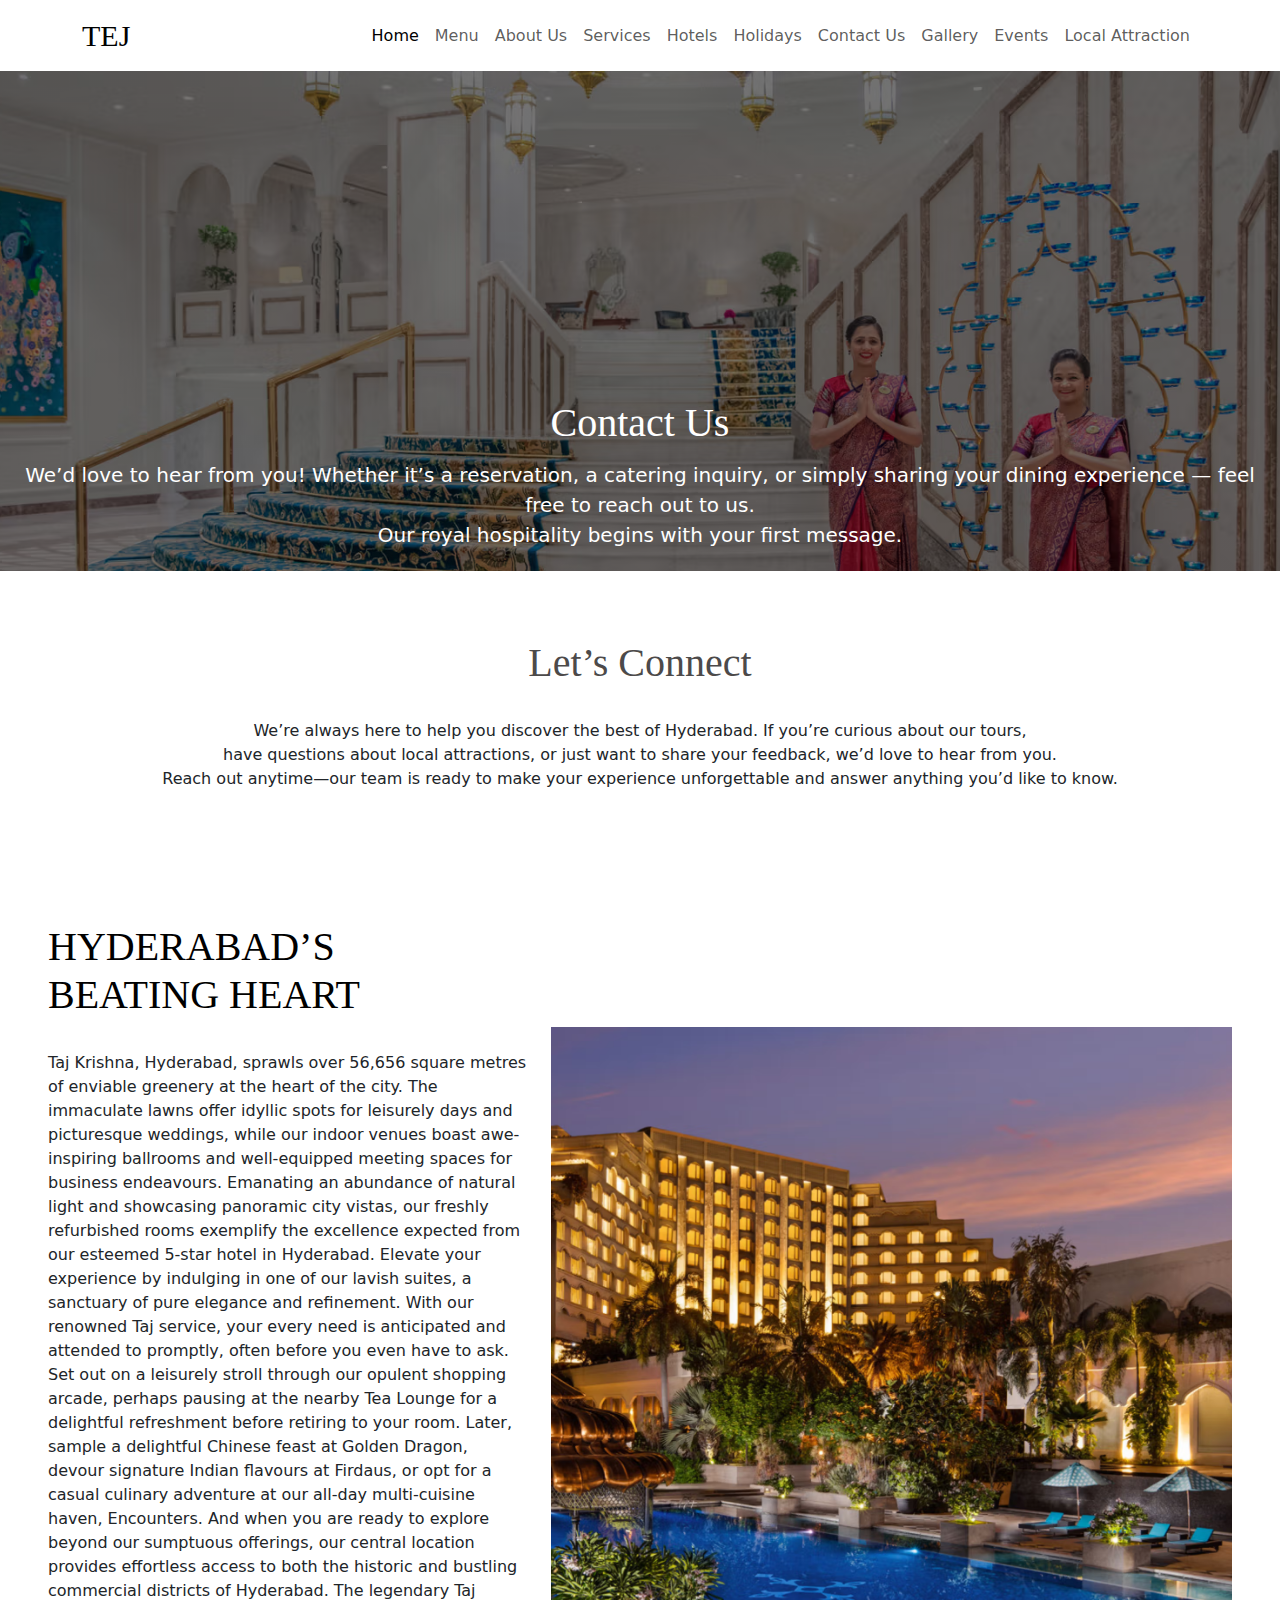
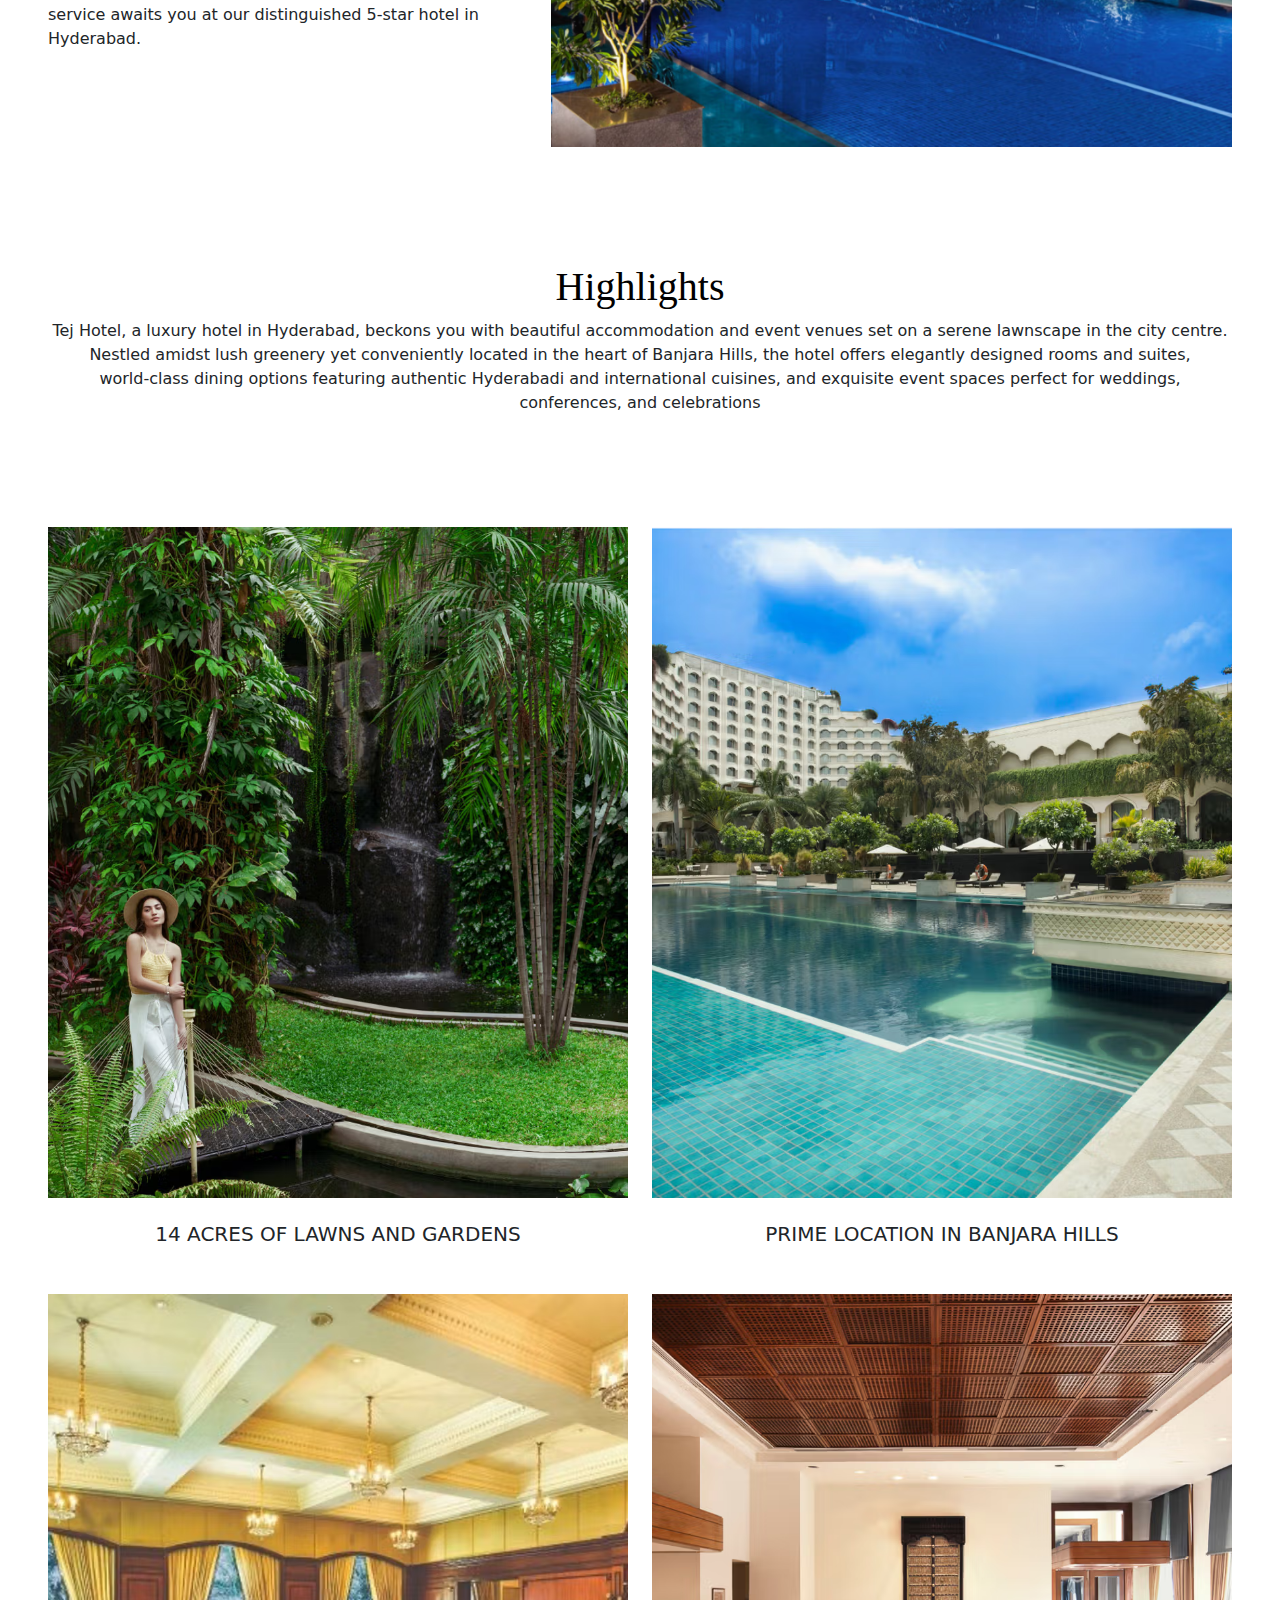
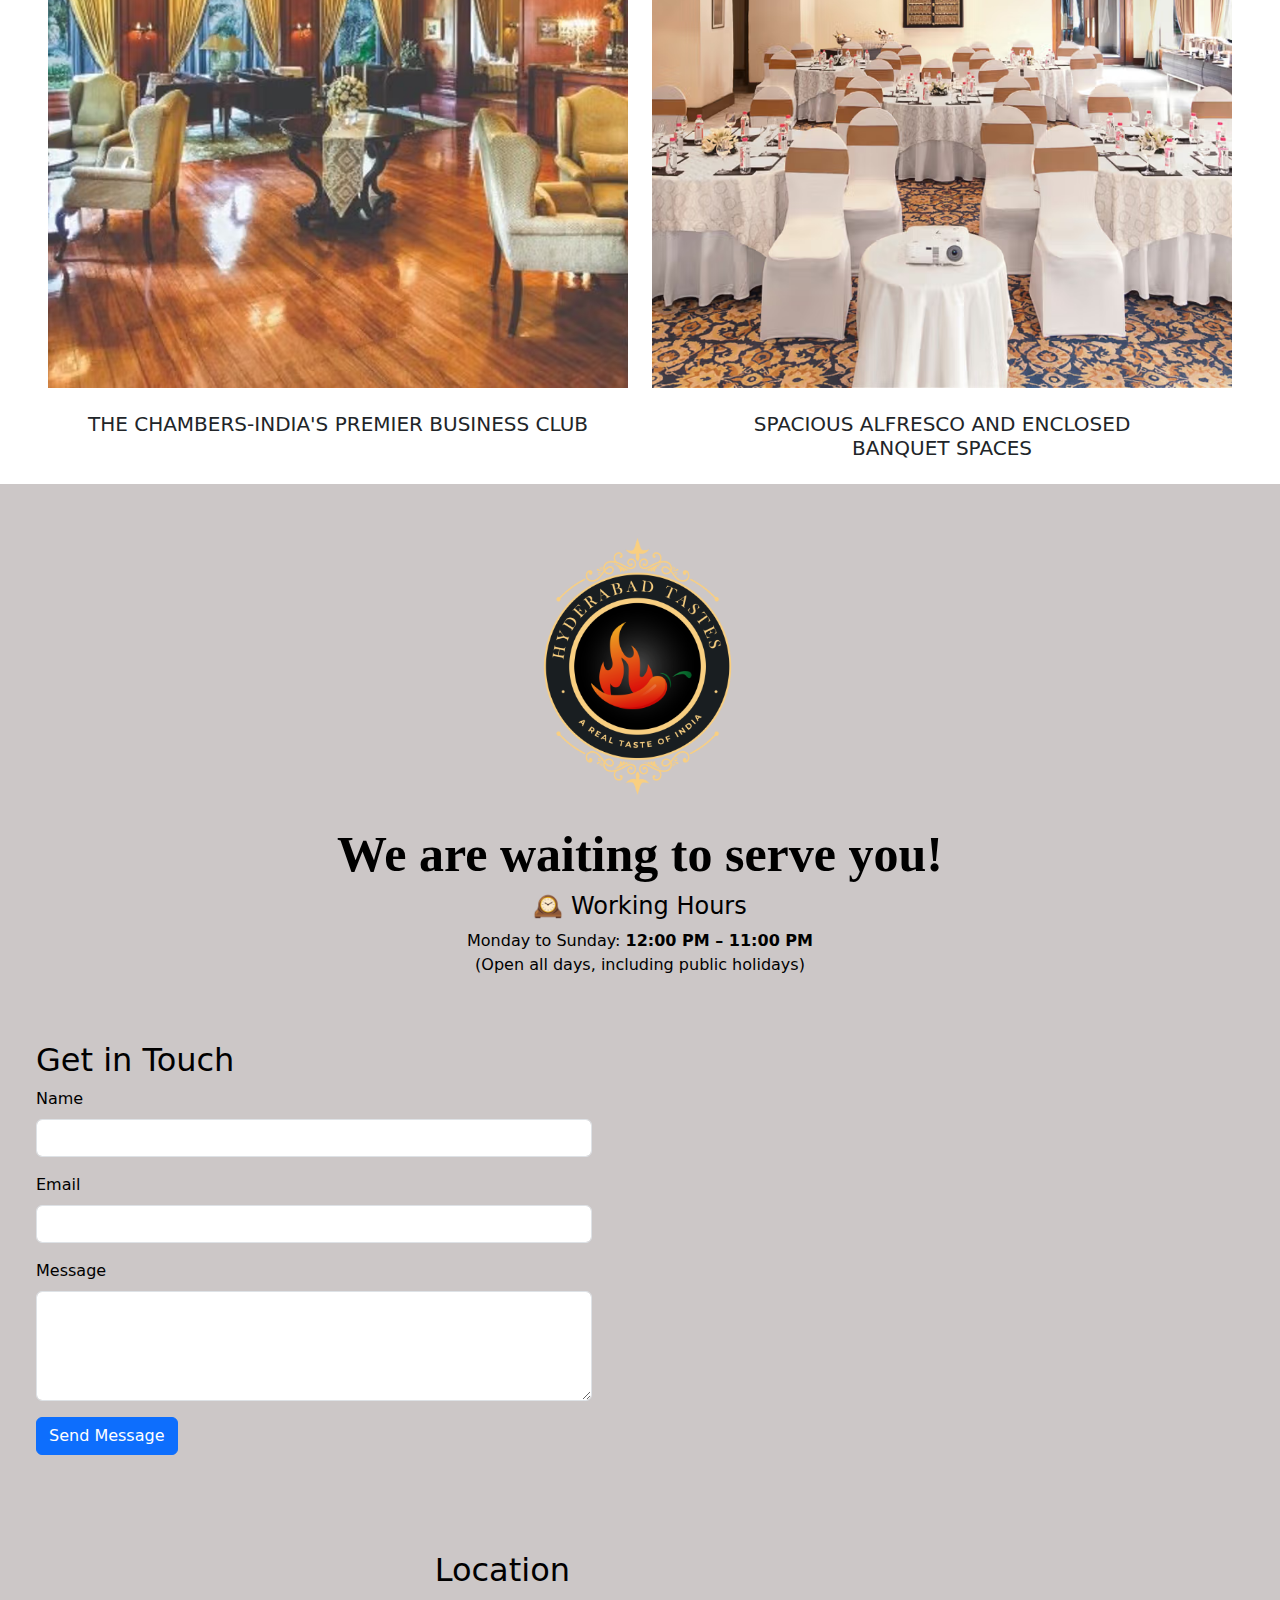
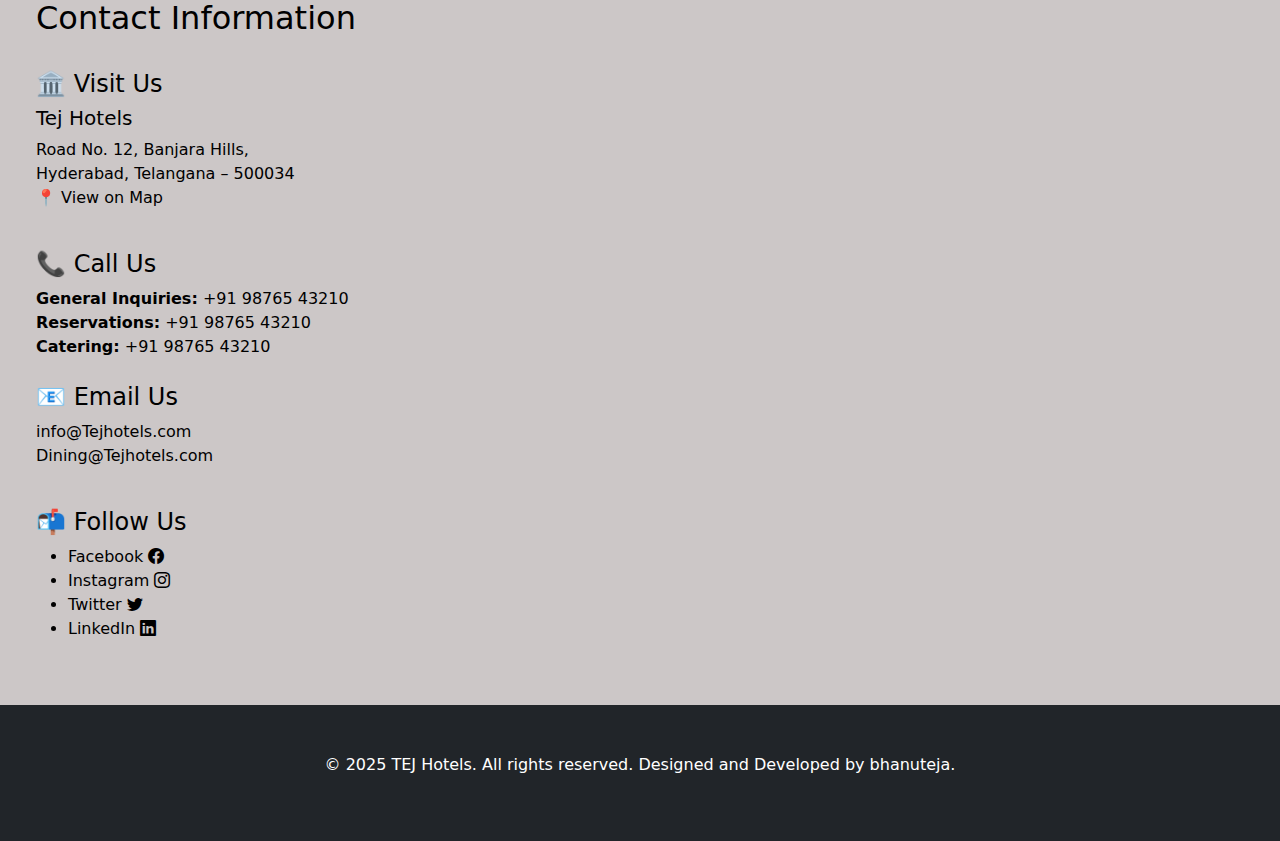
<file: P Contact.html>
<!DOCTYPE html>
<html lang="en">
    
<head>
    <meta charset="UTF-8">
    <meta name="viewport" content="width=device-width, initial-scale=1.0">
    <title>TEJ HOTELS</title>
    <link rel="stylesheet" href="css/bootstrap.min.css">
    <script src="js/bootstrap.bundle.min.js"></script>
    <link rel="stylesheet" href="P contact.css">
    <link rel="preconnect" href="https://fonts.gstatic.com" crossorigin>
    <link href="https://fonts.googleapis.com/css2?family=Ewert&family=Inter:ital,opsz,wght@0,14..32,100..900;1,14..32,100..900&display=swap" rel="stylesheet">
    <link rel="stylesheet" href="https://cdn.jsdelivr.net/npm/bootstrap-icons@1.13.1/font/bootstrap-icons.min.css">
</head>

<body>
    <header class="container-fluid">
        <nav class="navbar navbar-expand-md">
            <div class="container">
                    <a href="#" class="navbar-brand">
                        <strong>
                            <span>TEJ</span>
                        </strong>
                    </a>
                    <button class="navbar-toggler" data-bs-target="#mynav" data-bs-toggle="collapse">
                        <span class="navbar-toggler-icon"></span>
                    </button>
                    <div class="collapse navbar-collapse" id="mynav">
                        <ul class="navbar-nav ms-auto">
                    <li class="nav-item">
                        <a href="P index.html" class="nav-link active">Home</a>
                    </li>
                    <li class="nav-item">
                        <a href="P menu.html" class="nav-link">Menu</a>
                    </li>
                    <li class="nav-item">
                        <a href="P about.html" class="nav-link">About Us</a>
                    </li>
                    <li class="nav-item">
                        <a href="P Services.html" class="nav-link">Services</a>
                    </li>
                    <li class="nav-item">
                        <a href="P Hotels.html" class="nav-link">Hotels</a>
                    </li>
                    <li class="nav-item">
                        <a href="P Holidays.html" class="nav-link">Holidays</a>
                    </li>
                    <li class="nav-item">
                        <a href="P Contact.html" class="nav-link">Contact Us</a>
                    </li>
                      <li class="nav-item">
                        <a href="P Gallery.html" class="nav-link">Gallery</a>
                    </li>
                    <li class="nav-item">
                        <a href="P Events.html" class="nav-link">Events</a>
                    </li>
                    <li class="nav-item">
                        <a href="P Local Attraction.html" class="nav-link">Local Attraction</a>
                    </li>
                    </ul>
                    </div>
            </div>
        </nav>
    </header>

<!-- Offcanvas starts here -->
<div class="offcanvas offcanvas-end"id="more" data-bs-backdrop="static">
  <div class="offcanvas-header">
    <h4 class="offcanvas-title">🍴 Our Specialties</h4>
    <button data-bs-dismiss="offcanvas" class="btn-close"></button>
  </div>
  <div class="offcanvas-body">
    <ul>
        <li>Hyderabadi Dum Biryani</li>
        <li>Nizami Haleem</li>
        <li>Pathar Ka Gosht</li>
        <li>Shahi Tukda</li>
        <li>Kebabs & Tandoori</li>
        <li>Vegetarian Delights</li>
        <li>Desserts & Beverages</li>
    </ul>
  </div>
</div>
<!-- Offcanvas ends here -->


<section class="container-fluid2 p-0">
    <h1>Contact Us</h1>
    <p>We’d love to hear from you! Whether it’s a reservation, a catering inquiry, or simply sharing your dining experience — feel free to reach out to us. 
        <br>Our royal hospitality begins with your first message.</p>
</section>

<section class="container-fluid text-center p-5">
        <div class="baground">
            <h1>Let’s Connect
        </h1>
        <br>
        <p>We’re always here to help you discover the best of Hyderabad. If you’re curious about our tours,
            <br> have questions about local attractions, or just want to share your feedback, we’d love to hear from you.
            <br> Reach out anytime—our team is ready to make your experience unforgettable and answer anything you’d like to know.</p>
        </div>
</section>


<section class="container1 p-5">
    <h1>HYDERABAD’S
        <br> BEATING HEART </h1>
     <div class="row">
        <div class="col-lg-5">
            
            <br>
            <p>Taj Krishna, Hyderabad, sprawls over 56,656 square metres of enviable greenery at the heart of the city. The immaculate lawns offer idyllic spots for leisurely days and picturesque weddings, while our indoor venues boast awe-inspiring ballrooms and well-equipped meeting spaces for business endeavours. Emanating an abundance of natural light and showcasing panoramic city vistas, our freshly refurbished rooms exemplify the excellence expected from our esteemed 5-star hotel in Hyderabad. Elevate your experience by indulging in one of our lavish suites, a sanctuary of pure elegance and refinement. With our renowned Taj service, your every need is anticipated and attended to promptly, often before you even have to ask. Set out on a leisurely stroll through our opulent shopping arcade, perhaps pausing at the nearby Tea Lounge for a delightful refreshment before retiring to your room. Later, sample a delightful Chinese feast at Golden Dragon, devour signature Indian flavours at Firdaus, or opt for a casual culinary adventure at our all-day multi-cuisine haven, Encounters. And when you are ready to explore beyond our sumptuous offerings, our central location provides effortless access to both the historic and bustling commercial districts of Hyderabad. The legendary Taj service awaits you at our distinguished 5-star hotel in Hyderabad.</p>
        </div>
        <div class="col-lg-7">
           <img src="hyd.avif" alt="">
        </div>
</section>

<section class="container2 p-5">
        <h1>Highlights</h1>
        <p>Tej Hotel, a luxury hotel in Hyderabad, beckons you with beautiful accommodation and event venues set on a serene lawnscape in the city centre.
            <br> Nestled amidst lush greenery yet conveniently located in the heart of Banjara Hills, the hotel offers elegantly designed rooms and suites, 
            <br>world-class dining options featuring authentic Hyderabadi and international cuisines, and exquisite event spaces perfect for weddings, conferences, and celebrations</p>
    </section>

<section class="container3 p-5">
    <div class="row">
        <div class="col-lg-6">
         <img src="cc1.avif" alt="">
         <br> <br>
         <h5>14 ACRES OF LAWNS AND GARDENS</h5>
        </div>
        <div class="col-lg-6">
         <img src="cc2.avif" alt="">
         <br> <br>
         <h5>PRIME LOCATION IN BANJARA HILLS</h5>
        </div>
    </div>
</section>
<section class="container5 p-5">
    <div class="row">
        <div class="col-lg-6">
         <img src="cc3.avif" alt="">
         <br> <br>
         <h5>THE CHAMBERS-INDIA'S PREMIER BUSINESS CLUB</h5>
        </div>
        <div class="col-lg-6">
         <img src="cc4.avif" alt="">
         <br> <br>
         <h5>SPACIOUS ALFRESCO AND ENCLOSED
        <br>BANQUET SPACES</h5>
        </div>
    </div>
</section>

<br> <br>
<section class="container4 p-0">
    <br> <br>
    <div class="text-center">
        <img src="Assets/logo.png" style="width: 200px;" alt="">
        <br>
         <h1>We are waiting to serve you!</h1>
        <div>
            <h4>🕰️ Working Hours</h4>
            <p>Monday to Sunday: <strong>12:00 PM – 11:00 PM</strong>
            <br>(Open all days, including public holidays)</p>
        </div>
    </div>
    
    <div class="row">
        <div class="col-md-6 p-5">
            <h2>Get in Touch</h2>
            <form>
                <div class="mb-3">
                    <label for="name" class="form-label">Name</label>
                    <input type="text" class="form-control" id="name" required>
                </div>
                <div class="mb-3">
                    <label for="email" class="form-label">Email</label>
                    <input type="email" class="form-control" id="email" required>
                </div>
                <div class="mb-3">
                    <label for="message" class="form-label">Message</label>
                    <textarea class="form-control" id="message" rows="4" required></textarea>
                </div>
                <button type="submit" class="btn btn-primary">Send Message</button>
            </form>
        </div>
    </div>
<br> <br>
    <div class="row">
        <div class="col-lg-4 p-5">
            <h2>Contact Information</h2>
            <br>
        <div>
            <h4>🏛️ Visit Us</h4>
            <h5>Tej Hotels</h5>
            <p>Road No. 12, Banjara Hills,
            <br> Hyderabad, Telangana – 500034
            <br>📍 View on Map</p>
        </div>
        <br>
        <div>
            <h4>📞 Call Us</h4>
            <strong>General Inquiries:</strong>  +91 98765 43210
            <br> <strong>Reservations:</strong> +91 98765 43210
            <br> <strong>Catering:</strong> +91 98765 43210
        </div>
        <br>
        <div>
            <h4>📧 Email Us</h4>
            <p>info@Tejhotels.com
            <br>Dining@Tejhotels.com</p>
        </div>
        <br>
        <div>
            <h4>📬 Follow Us</h4>
            <ul>
                <li><a href="https://www.facebook.com/nizamsplatter" target="_blank">Facebook <i class="bi bi-facebook"></i> </a></li>
                <li><a href="https://www.instagram.com/nizamsplatter" target="_blank">Instagram <i class="bi bi-instagram"></i> </a></li>
                <li><a href="https://www.twitter.com/nizamsplatter" target="_blank">Twitter</a> <i class="bi bi-twitter"></i> </li>
                <li><a href="https://www.linkedin.com/company/nizamsplatter" target="_blank">LinkedIn <i class="bi bi-linkedin"></i> </a></li>
            </ul>
        </div>
        </div>
        <div class="col-lg-8">
            <h2>Location</h2>
            <div class="map-container">
                <iframe src="https://www.google.com/maps/embed?pb=!1m18!1m12!1m3!1d3153.1234567890123!2d78.12345678901234!3d17.123456789012345!2m3!1f0!2f0!3f0!3m2!1i1024!2i768!4f13.1!3m3!1m2!1s0x3a1234567890abcdef%3A0x1234567890abcdef!2sNizam's%20Platter%20-%20The%20Taste%20of%20Royals!5e0!3m2!1sen!2sin!4v1234567890123" width="600" height="450" style="border:0;" allowfullscreen="" loading="lazy"></iframe>
            </div>
        </div>
    </div>
</section>


<footer class="container-fluid p-5 text-bg-dark text-center">
    <p>&copy; 2025 TEJ Hotels. All rights reserved. Designed and Developed by bhanuteja.</p>
</footer>

</body>
</html>
</file>
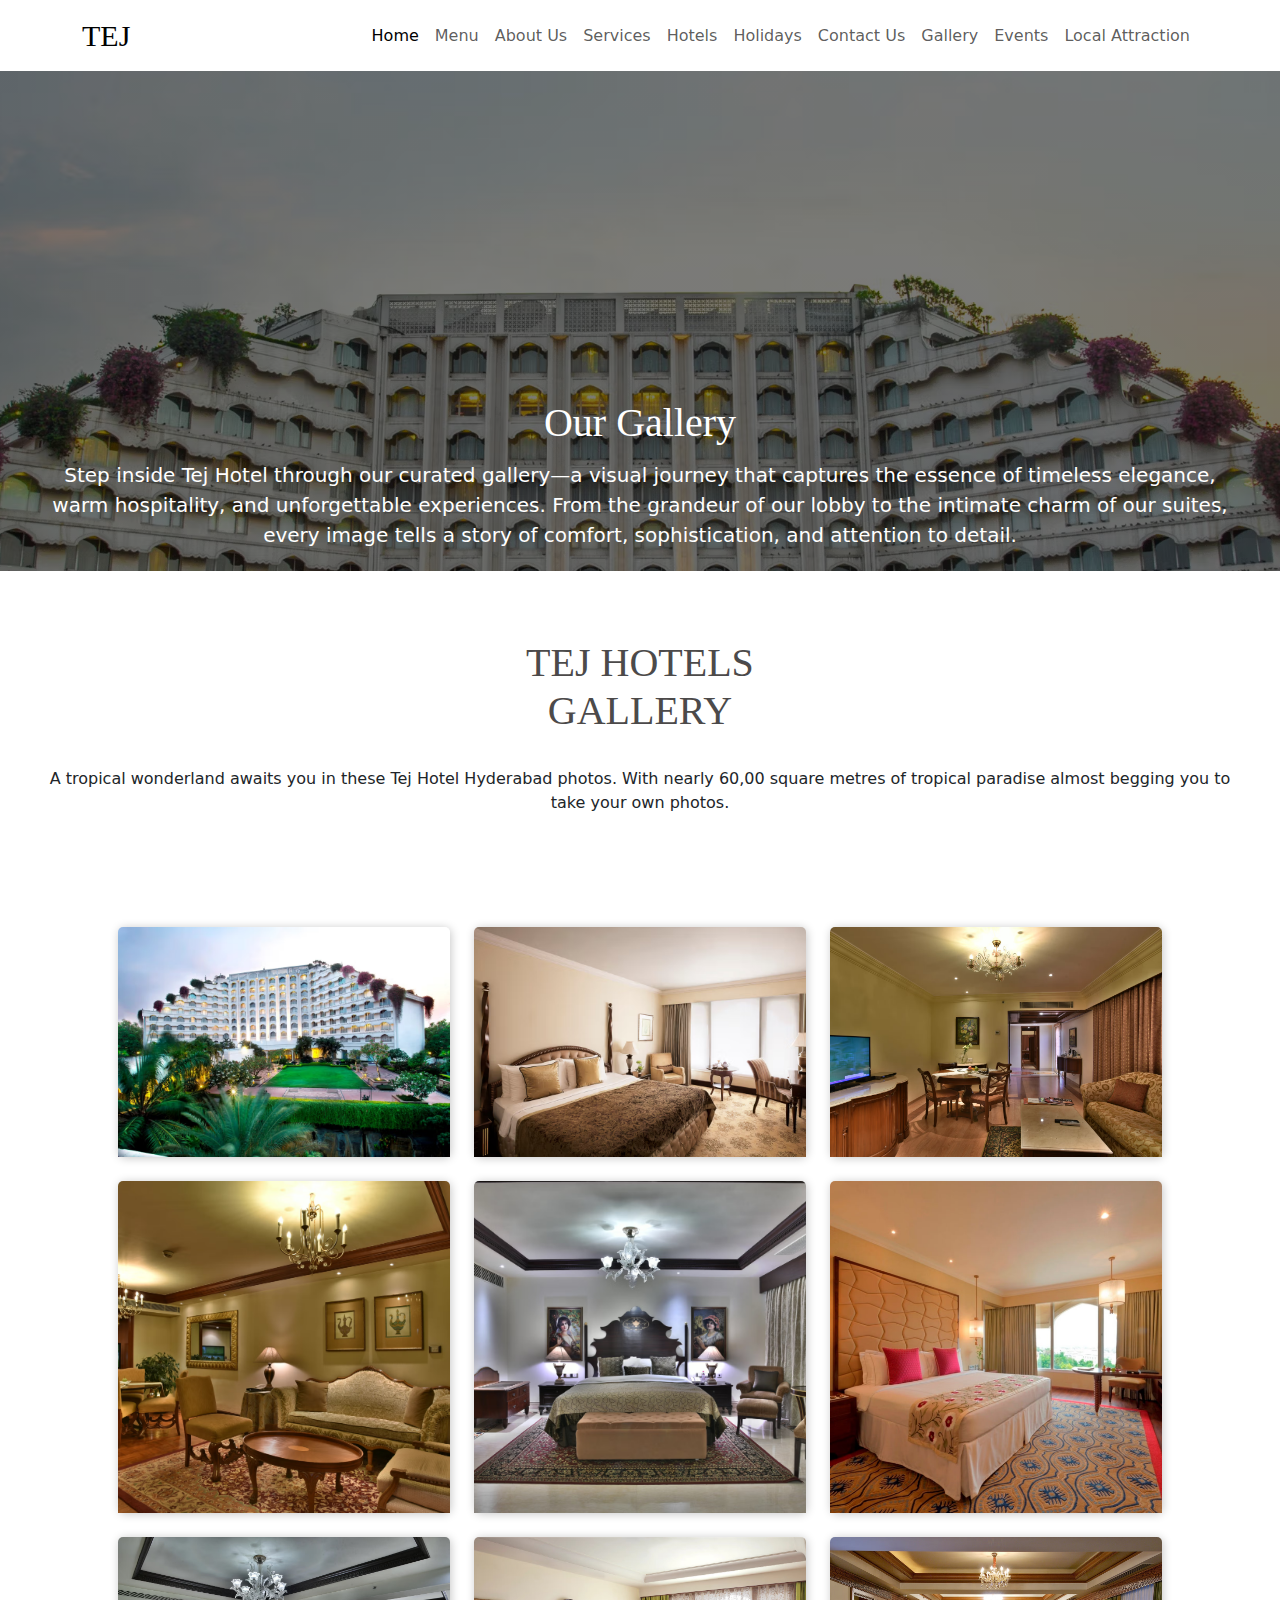
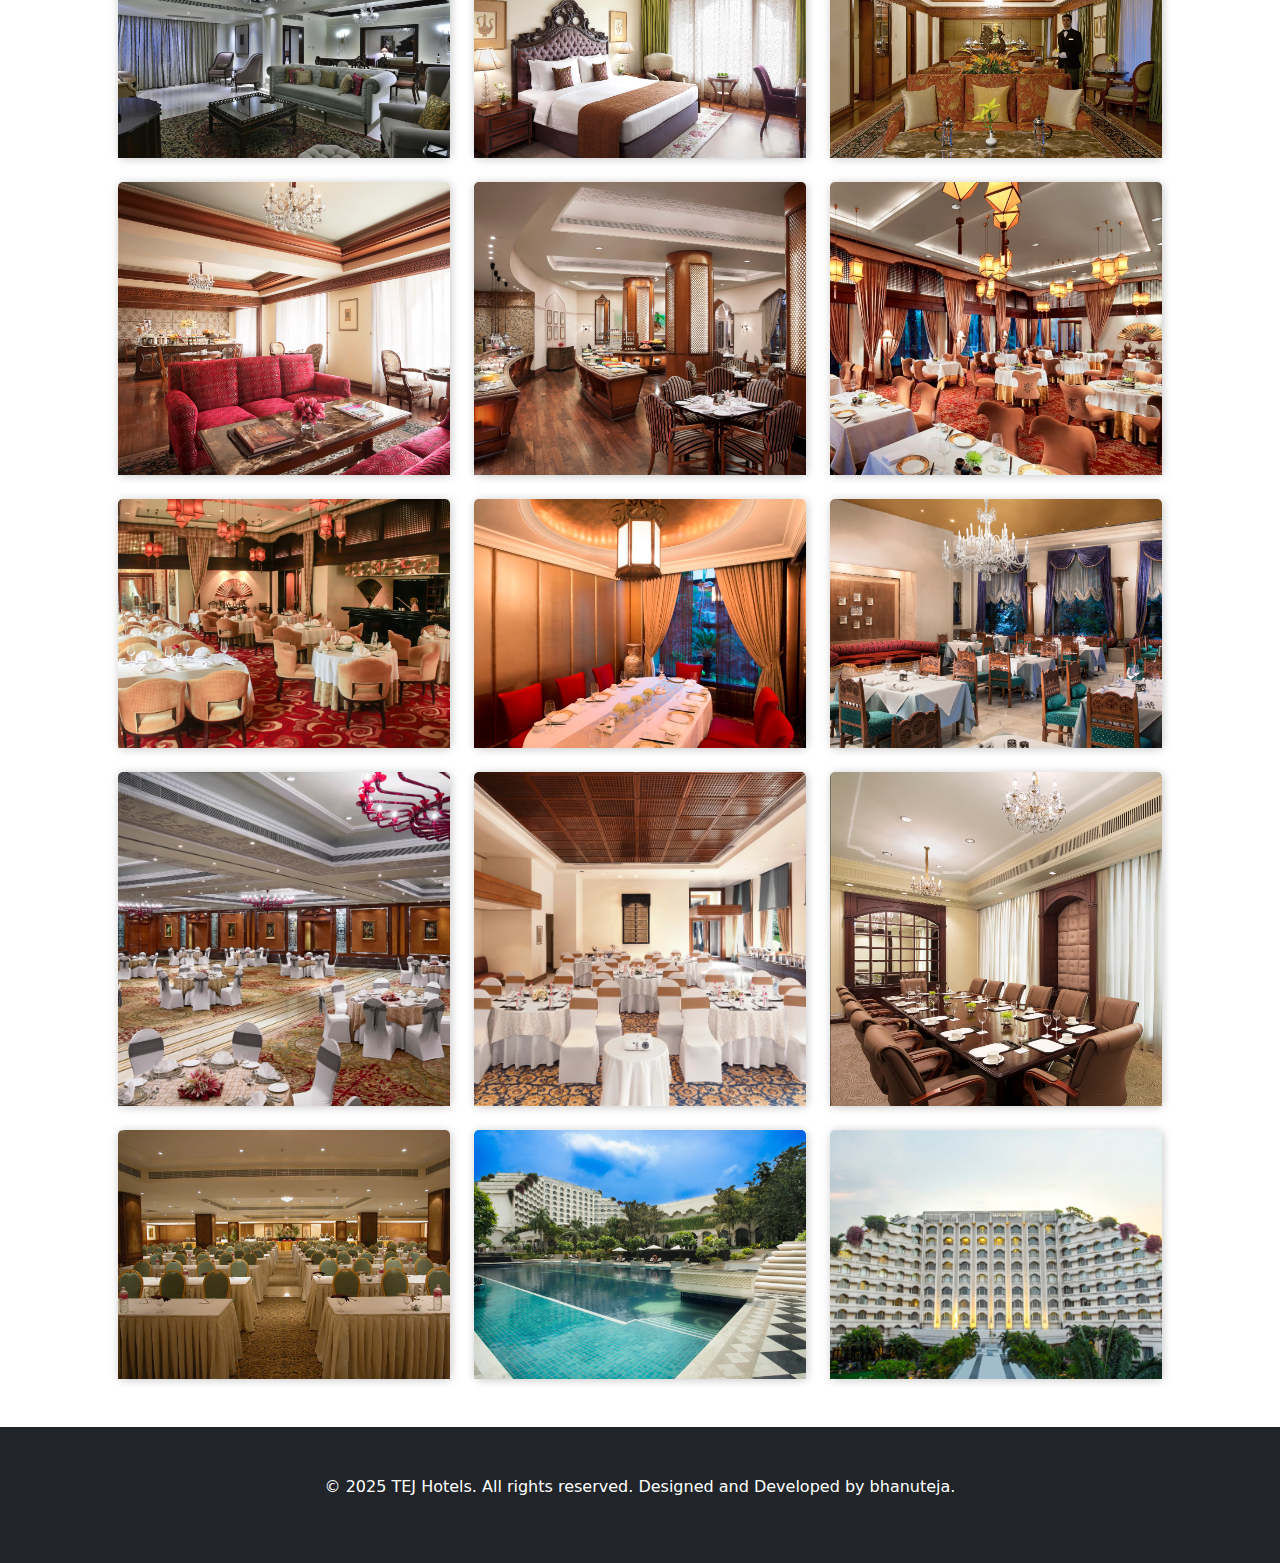
<file: P Gallery.html>
<!DOCTYPE html>
<html lang="en">
<head>
    <meta charset="UTF-8">
    <meta name="viewport" content="width=device-width, initial-scale=1.0">
    <title>TEJ HOTELS</title>
    <link rel="stylesheet" href="css/bootstrap.min.css">
    <script src="js/bootstrap.bundle.min.js"></script>
    <link rel="stylesheet" href="P gallery.css">
    <link rel="preconnect" href="https://fonts.gstatic.com" crossorigin>
    <link href="https://fonts.googleapis.com/css2?family=Ewert&family=Inter:ital,opsz,wght@0,14..32,100..900;1,14..32,100..900&display=swap" rel="stylesheet">
</head>
<body>
    <header class="container-fluid">
        <nav class="navbar navbar-expand-md">
            <div class="container">
                    <a href="#" class="navbar-brand">
                        <strong>
                            <span>TEJ</span>
                        </strong>
                    </a>
                    <button class="navbar-toggler" data-bs-target="#mynav" data-bs-toggle="collapse">
                        <span class="navbar-toggler-icon"></span>
                    </button>
                    <div class="collapse navbar-collapse" id="mynav">
                        <ul class="navbar-nav ms-auto">
                    <li class="nav-item">
                        <a href="P index.html" class="nav-link active">Home</a>
                    </li>
                    <li class="nav-item">
                        <a href="P menu.html" class="nav-link">Menu</a>
                    </li>
                    <li class="nav-item">
                        <a href="P about.html" class="nav-link">About Us</a>
                    </li>
                    <li class="nav-item">
                        <a href="P Services.html" class="nav-link">Services</a>
                    </li>
                    <li class="nav-item">
                        <a href="P Hotels.html" class="nav-link">Hotels</a>
                    </li>
                    <li class="nav-item">
                        <a href="P Holidays.html" class="nav-link">Holidays</a>
                    </li>
                    <li class="nav-item">
                        <a href="P Contact.html" class="nav-link">Contact Us</a>
                    </li>
                    <li class="nav-item">
                        <a href="P Gallery.html" class="nav-link">Gallery</a>
                    </li>
                    <li class="nav-item">
                        <a href="P Events.html" class="nav-link">Events</a>
                    </li>
                    <li class="nav-item">
                        <a href="P Local Attraction.html" class="nav-link">Local Attraction</a>
                    </li>
                    </ul>
                    </div>
            </div>
        </nav>
    </header>

    <section class="container-fluid2 p-0">
    <h1>Our Gallery</h1>
    <p>Step inside Tej Hotel through our curated gallery—a visual journey that captures the essence of timeless elegance,
        <br> warm hospitality, and unforgettable experiences.
From the grandeur of our lobby to the intimate charm of our suites, 
<br>every image tells a story of comfort, sophistication, and attention to detail.</p>
</section>
<section class="container-fluid text-center p-5">
        <div class="baground">
            <h1>TEJ HOTELS
            <br>GALLERY
        </h1>
        <br>
        <P>A tropical wonderland awaits you in these Tej Hotel Hyderabad photos. With nearly 60,00 square metres of tropical paradise almost begging you to take your own photos.</P>
        </div>
    </section>
<section class="container text-center p-5">
        <div class="row g-4">
        <div class="col-12 col-sm-6 col-lg-4">
            <div class="card h-100">
                <img src="g11.avif" class="card-img-top" alt="">
            </div>
        </div>
        <div class="col-12 col-sm-6 col-lg-4">
            <div class="card h-100">
                <img src="g22.avif" class="card-img-top" alt="">
            </div>
        </div>
        <div class="col-12 col-sm-6 col-lg-4">
            <div class="card h-100">
                <img src="g3.avif" class="card-img-top" alt="">
            </div>
        </div>
        <div class="col-12 col-sm-6 col-lg-4">
            <div class="card h-100">
                <img src="g4.avif" class="card-img-top" alt="">
            </div>
        </div>
        <div class="col-12 col-sm-6 col-lg-4">
            <div class="card h-100">
                <img src="g5.avif" class="card-img-top" alt="">
            </div>
        </div>
        <div class="col-12 col-sm-6 col-lg-4">
            <div class="card h-100">
               <img src="g6.avif" class="card-img-top" alt="">
            </div>
        </div>
        <div class="col-12 col-sm-6 col-lg-4">
            <div class="card h-100">
                <img src="g7.avif" class="card-img-top" alt="">
            </div>
        </div>
        <div class="col-12 col-sm-6 col-lg-4">
            <div class="card h-100">
                <img src="g8.avif" class="card-img-top" alt="">
            </div>
        </div>
        <div class="col-12 col-sm-6 col-lg-4">
            <div class="card h-100">
                <img src="g9.avif" class="card-img-top" alt="">
            </div>
        </div>
        <div class="col-12 col-sm-6 col-lg-4">
            <div class="card h-100">
                <img src="g10.avif" class="card-img-top" alt="">
            </div>
        </div>
        <div class="col-12 col-sm-6 col-lg-4">
            <div class="card h-100">
                <img src="g111.avif" class="card-img-top" alt="">
            </div>
        </div>
        <div class="col-12 col-sm-6 col-lg-4">
            <div class="card h-100">
                <img src="g12.avif" class="card-img-top" alt="">
            </div>
        </div>
        <div class="col-12 col-sm-6 col-lg-4">
            <div class="card h-100">
                <img src="g13.avif" class="card-img-top" alt="">
            </div>
        </div>
        <div class="col-12 col-sm-6 col-lg-4">
            <div class="card h-100">
                <img src="g14.avif" class="card-img-top" alt="">
            </div>
        </div>
        <div class="col-12 col-sm-6 col-lg-4">
            <div class="card h-100">
                <img src="g15.avif" class="card-img-top" alt="">
            </div>
        </div>
        <div class="col-12 col-sm-6 col-lg-4">
            <div class="card h-100">
                <img src="g16.avif" class="card-img-top" alt="">
            </div>
        </div>
        <div class="col-12 col-sm-6 col-lg-4">
            <div class="card h-100">
                <img src="g17.avif" class="card-img-top" alt="">
            </div>
        </div>
        <div class="col-12 col-sm-6 col-lg-4">
            <div class="card h-100">
                <img src="g18.avif" class="card-img-top" alt="">
            </div>
        </div>
        <div class="col-12 col-sm-6 col-lg-4">
            <div class="card h-100">
                <img src="g19.avif" class="card-img-top" alt="">
            </div>
        </div>
        <div class="col-12 col-sm-6 col-lg-4">
            <div class="card h-100">
                <img src="g20.avif" class="card-img-top" alt="">
            </div>
        </div>
        <div class="col-12 col-sm-6 col-lg-4">
            <div class="card h-100">
                <img src="g2.avif" class="card-img-top" alt="">
            </div>
        </div>
    </div>
</section>

<footer class="container-fluid p-5 text-bg-dark text-center">
    <p>&copy; 2025 TEJ Hotels. All rights reserved. Designed and Developed by bhanuteja.</p>
</footer>
</body>
</html>
</file>
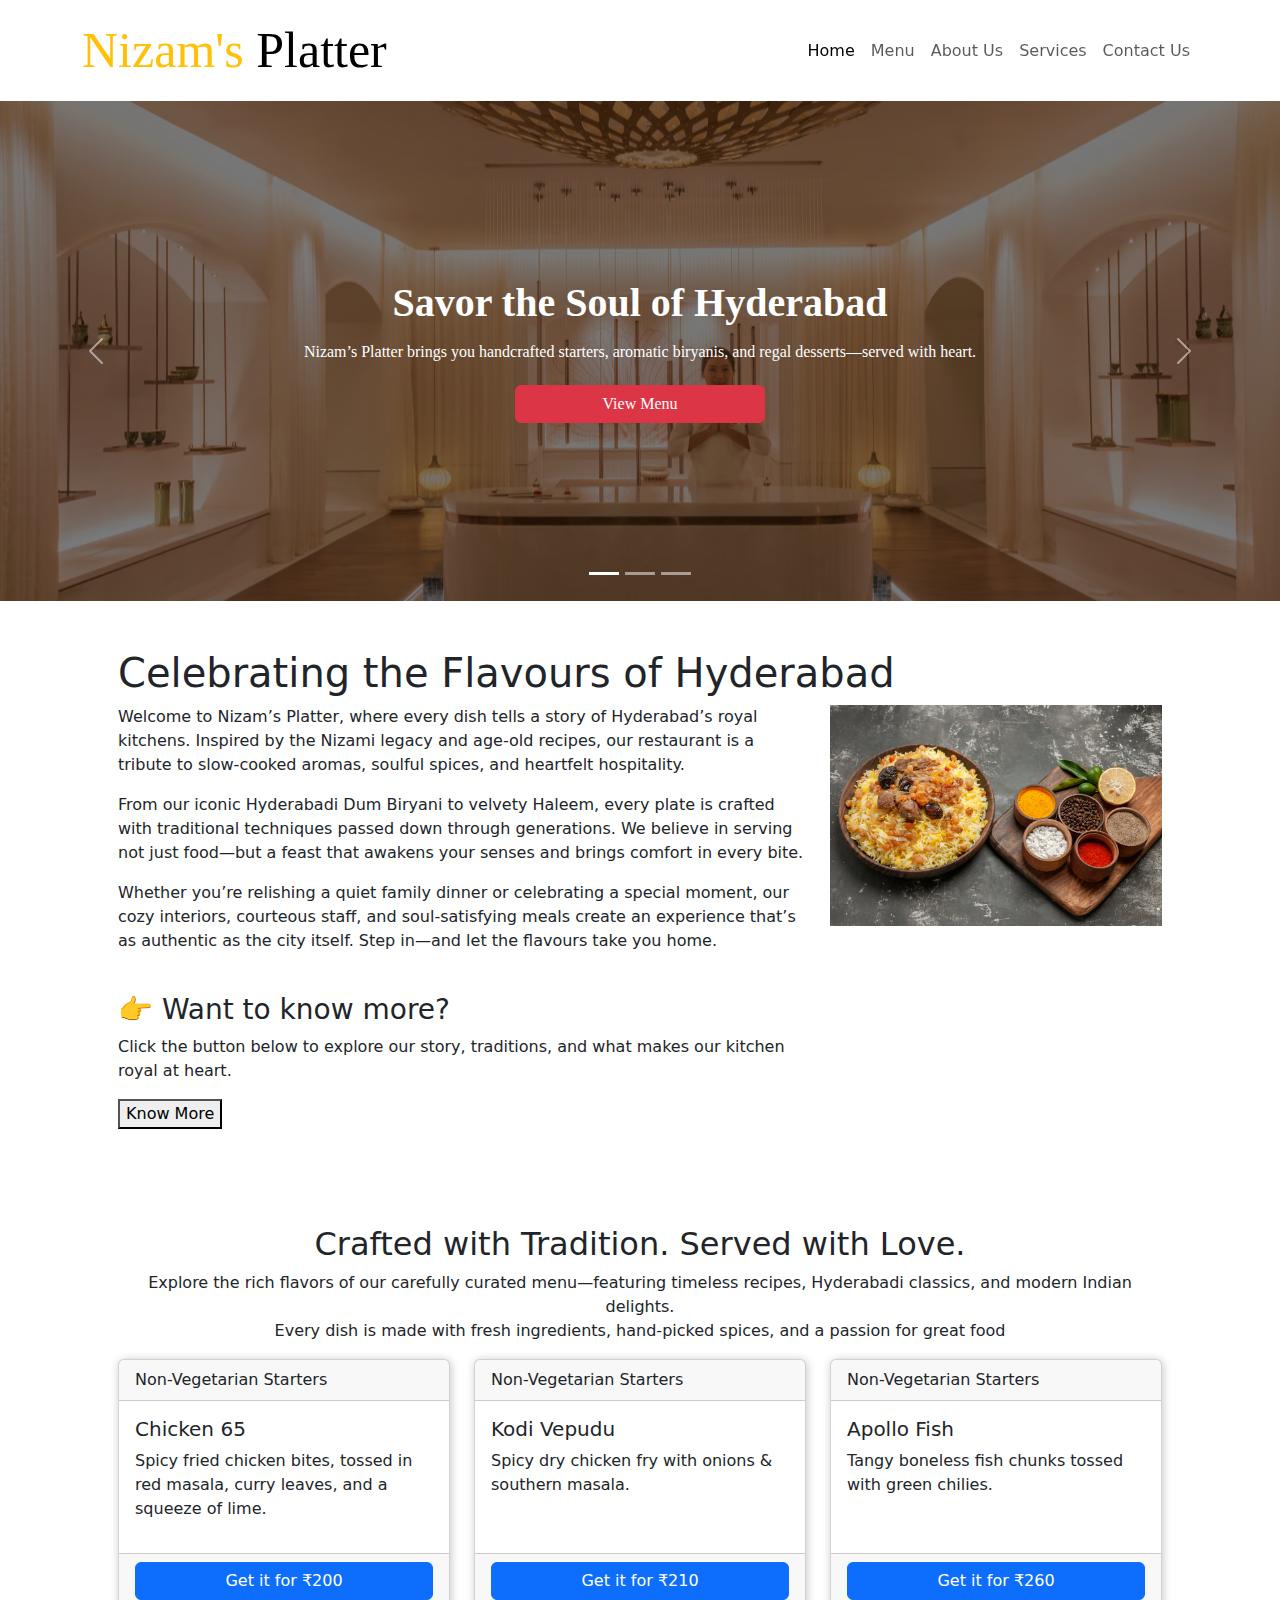
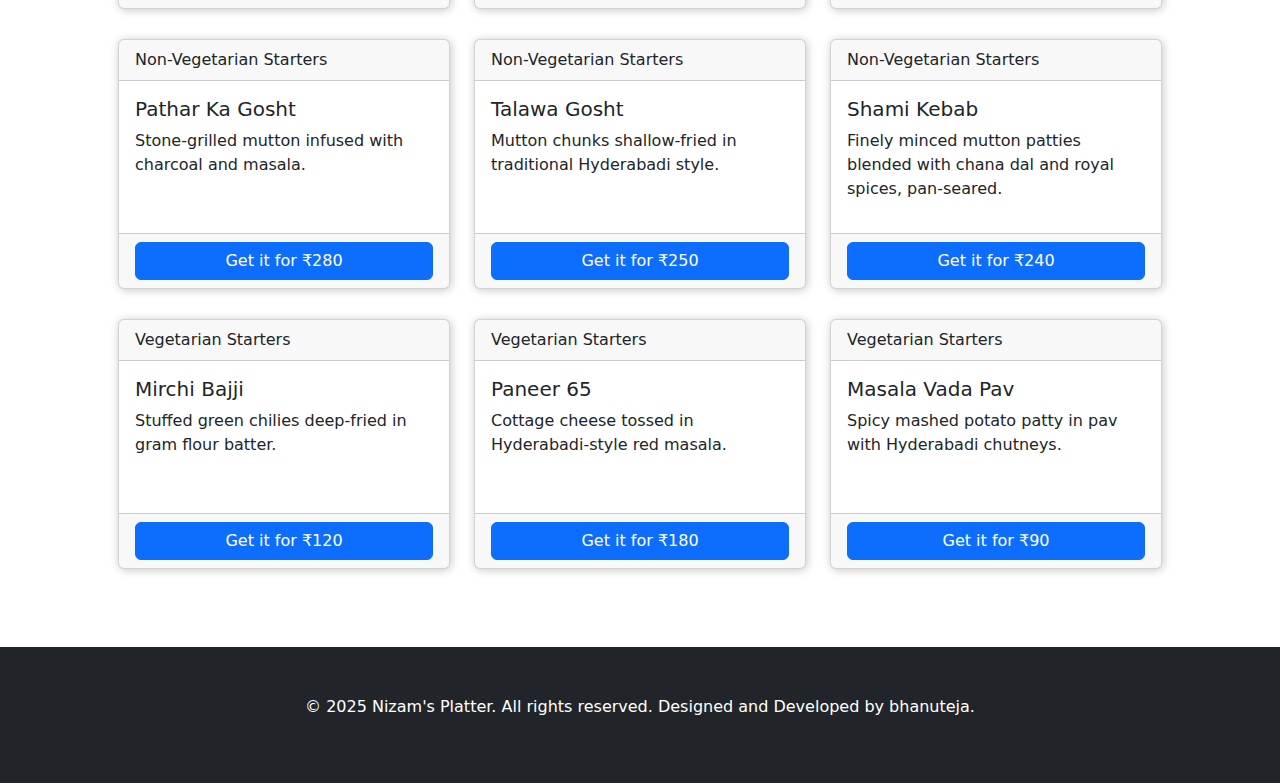
<file: P home.html>
<!DOCTYPE html>
<html lang="en">
    
<head>
    <meta charset="UTF-8">
    <meta name="viewport" content="width=device-width, initial-scale=1.0">
    <title>TEJ HOTELS</title>
    <link rel="stylesheet" href="css/bootstrap.min.css">
    <script src="js/bootstrap.bundle.min.js"></script>
    <link rel="stylesheet" href="index.css">
</head>

<body>
    <header class="container-fluid">
        <nav class="navbar navbar-expand-md">
            <div class="container">
                    <a href="#" class="navbar-brand">
                        <strong>
                            <span class="text-warning">Nizam's</span> Platter
                        </strong>
                    </a>
                    <button class="navbar-toggler" data-bs-target="#mynav" data-bs-toggle="collapse">
                        <span class="navbar-toggler-icon"></span>
                    </button>
                    <div class="collapse navbar-collapse" id="mynav">
                        <ul class="navbar-nav ms-auto">
                    <li class="nav-item">
                        <a href="home.html" class="nav-link active">Home</a>
                    </li>
                    <li class="nav-item">
                        <a href="menu.html" class="nav-link">Menu</a>
                    </li>
                    <li class="nav-item">
                        <a href="#" class="nav-link">About Us</a>
                    </li>
                    <li class="nav-item">
                        <a href="#" class="nav-link">Services</a>
                    </li>
                    <li class="nav-item">
                        <a href="#" class="nav-link">Contact Us</a>
                    </li>
                    </ul>
                    </div>
            </div>
        </nav>
    </header>
    <section class="container-fluid p-0">
        <div class="carousel slide" data-bs-ride="carousel" id="mainslider">
            <div class="carousel-indicators">
                <button type="button" data-bs-target="#mainslider" data-bs-slide-to="0" class="active"></button>
                <button type="button" data-bs-target="#mainslider" data-bs-slide-to="1"></button>
                <button type="button" data-bs-target="#mainslider" data-bs-slide-to="2"></button>
            </div>
            <div class="carousel-inner">
                <div class="carousel-item active">
                    <div class="banner1">
                        <h1>Savor the Soul of Hyderabad</h1>
                        <p>Nizam’s Platter brings you handcrafted starters, aromatic biryanis, and regal desserts—served with heart.</p>
                        <button class="btn btn-danger">View Menu</button>
                    </div>
                </div>
                <div class="carousel-item">
                    <div class="banner2">
                        <h1>A Feast Fit for the Nizams</h1>
                        <p>Experience royal Hyderabadi recipes, timeless flavors, and authentic Nawabi hospitality.</p>
                        <button class="btn btn-success">Order Now</button>
                    </div>
                </div>
                <div class="carousel-item">
                    <div class="banner3">
                        <h1>Where Tradition Meets Taste</h1>
                        <p>From Pathar ka Gosht to Dum Biryani—every dish tells a story of heritage.</p>
                        <button class="btn btn-primary">Reserve Table</button>
                    </div>
                </div>
            </div>
            <button class="carousel-control-prev" data-bs-target="#mainslider" data-bs-slide="prev">
                <span class="carousel-control-prev-icon"></span>
            </button>
            <button class="carousel-control-next" data-bs-target="#mainslider" data-bs-slide="next">
                <span class="carousel-control-next-icon"></span>
            </button>
        </div>
    </section>
    <section class="container p-5">
        <h1>Celebrating the Flavours of Hyderabad</h1>
        <div class="row">
            <div class="col-lg-8">
                <p>Welcome to Nizam’s Platter, where every dish tells a story of Hyderabad’s royal kitchens. Inspired by the Nizami legacy and age-old recipes, our restaurant is a tribute to slow-cooked aromas, soulful spices, and heartfelt hospitality.</p>
                <p>From our iconic Hyderabadi Dum Biryani to velvety Haleem, every plate is crafted with traditional techniques passed down through generations. We believe in serving not just food—but a feast that awakens your senses and brings comfort in every bite.</p>
                <p>Whether you’re relishing a quiet family dinner or celebrating a special moment, our cozy interiors, courteous staff, and soul-satisfying meals create an experience that’s as authentic as the city itself. Step in—and let the flavours take you home.</p>
                <br>
                <h3>👉 Want to know more?</h3>
                <p>Click the button below to explore our story, traditions, and what makes our kitchen royal at heart.</p>
                <button data-bs-target="#knowmore" data-bs-toggle="collapse">Know More</button>
                <div id="knowmore" class="collapse">
                    <p>Born in the heart of Hyderabad, Nizam’s Platter isn’t just a restaurant — it's a tribute to a glorious culinary past. We bring you the majestic flavors of the Nizams, known for their rich hospitality and iconic dishes, recreated with love and authenticity for today’s connoisseurs.
                    <br>
                    But beyond food, Nizam’s Platter is an experience — of culture, warmth, and celebration. We believe in feeding not just your hunger, but your memories.
                    </p>
                </div>
            </div>
            <div class="col-lg-4">
                <img src="Assets/food3.jpg" class="w-100" alt="">
            </div>
        </div>
    </section>
    <section class="container p-5 text-center">
        <h2>Crafted with Tradition. Served with Love.</h2>
        <p>Explore the rich flavors of our carefully curated menu—featuring timeless recipes, Hyderabadi classics, and modern Indian delights.
            <br>
           Every dish is made with fresh ingredients, hand-picked spices, and a passion for great food
        </p>
        <div class="row">
            <div class="col-md-6 col-lg-4">
                <div class="card text-start">
                    <div class="card-header">
                        <span> Non-Vegetarian Starters</span>
                    </div>
                    <div class="card-body">
                        <h5>Chicken 65</h5>
                        <p>Spicy fried chicken bites, tossed in red masala, curry leaves, and a squeeze of lime.</p>
                    </div>
                    <div class="card-footer">
                        <button class="btn btn-primary w-100">Get it for ₹200</button>
                    </div>
                </div>
            </div>
             <div class="col-md-6 col-lg-4">
                <div class="card text-start">
                    <div class="card-header">
                        <span> Non-Vegetarian Starters</span>
                    </div>
                    <div class="card-body">
                        <h5>Kodi Vepudu</h5>
                        <p>Spicy dry chicken fry with onions & southern masala.</p>
                    </div>
                    <div class="card-footer">
                        <button class="btn btn-primary w-100">Get it for ₹210</button>
                    </div>
                </div>
            </div>
             <div class="col-md-6 col-lg-4">
                <div class="card text-start">
                    <div class="card-header">
                        <span> Non-Vegetarian Starters</span>
                    </div>
                    <div class="card-body">
                        <h5>Apollo Fish</h5>
                        <p>	Tangy boneless fish chunks tossed with green chilies.</p>
                    </div>
                    <div class="card-footer">
                        <button class="btn btn-primary w-100">Get it for ₹260</button>
                    </div>
                </div>
            </div>
             <div class="col-md-6 col-lg-4">
                <div class="card text-start">
                    <div class="card-header">
                        <span> Non-Vegetarian Starters</span>
                    </div>
                    <div class="card-body">
                        <h5>Pathar Ka Gosht</h5>
                        <p>Stone-grilled mutton infused with charcoal and masala.</p>
                    </div>
                    <div class="card-footer">
                        <button class="btn btn-primary w-100">Get it for ₹280</button>
                    </div>
                </div>
            </div>
             <div class="col-md-6 col-lg-4">
                <div class="card text-start">
                    <div class="card-header">
                        <span> Non-Vegetarian Starters</span>
                    </div>
                    <div class="card-body">
                        <h5>Talawa Gosht</h5>
                        <p>Mutton chunks shallow-fried in traditional Hyderabadi style.</p>
                    </div>
                    <div class="card-footer">
                        <button class="btn btn-primary w-100">Get it for ₹250</button>
                    </div>
                </div>
            </div>
             <div class="col-md-6 col-lg-4">
                <div class="card text-start">
                    <div class="card-header">
                        <span> Non-Vegetarian Starters</span>
                    </div>
                    <div class="card-body">
                        <h5>Shami Kebab</h5>
                        <p>Finely minced mutton patties blended with chana dal and royal spices, pan-seared.</p>
                    </div>
                    <div class="card-footer">
                        <button class="btn btn-primary w-100">Get it for ₹240</button>
                    </div>
                </div>
            </div>
             <div class="col-md-6 col-lg-4">
                <div class="card text-start">
                    <div class="card-header">
                        <span> Vegetarian Starters</span>
                    </div>
                    <div class="card-body">
                        <h5>Mirchi Bajji</h5>
                        <p>Stuffed green chilies deep-fried in gram flour batter.</p>
                    </div>
                    <div class="card-footer">
                        <button class="btn btn-primary w-100">Get it for ₹120</button>
                    </div>
                </div>
            </div>
             <div class="col-md-6 col-lg-4">
                <div class="card text-start">
                    <div class="card-header">
                        <span>Vegetarian Starters</span>
                    </div>
                    <div class="card-body">
                        <h5>Paneer 65</h5>
                        <p>Cottage cheese tossed in Hyderabadi-style red masala.</p>
                    </div>
                    <div class="card-footer">
                        <button class="btn btn-primary w-100">Get it for ₹180</button>
                    </div>
                </div>
            </div>
             <div class="col-md-6 col-lg-4">
                <div class="card text-start">
                    <div class="card-header">
                        <span>Vegetarian Starters</span>
                    </div>
                    <div class="card-body">
                        <h5>Masala Vada Pav</h5>
                        <p>Spicy mashed potato patty in pav with Hyderabadi chutneys.</p>
                    </div>
                    <div class="card-footer">
                        <button class="btn btn-primary w-100">Get it for ₹90</button>
                    </div>
                </div>
            </div>
        </div>
    </section>
    <footer class="container-fluid p-5 text-bg-dark text-center">
        <p>&copy; 2025 Nizam's Platter. All rights reserved. Designed and Developed by bhanuteja.</p>
    </footer>
</body>
</html>
</file>
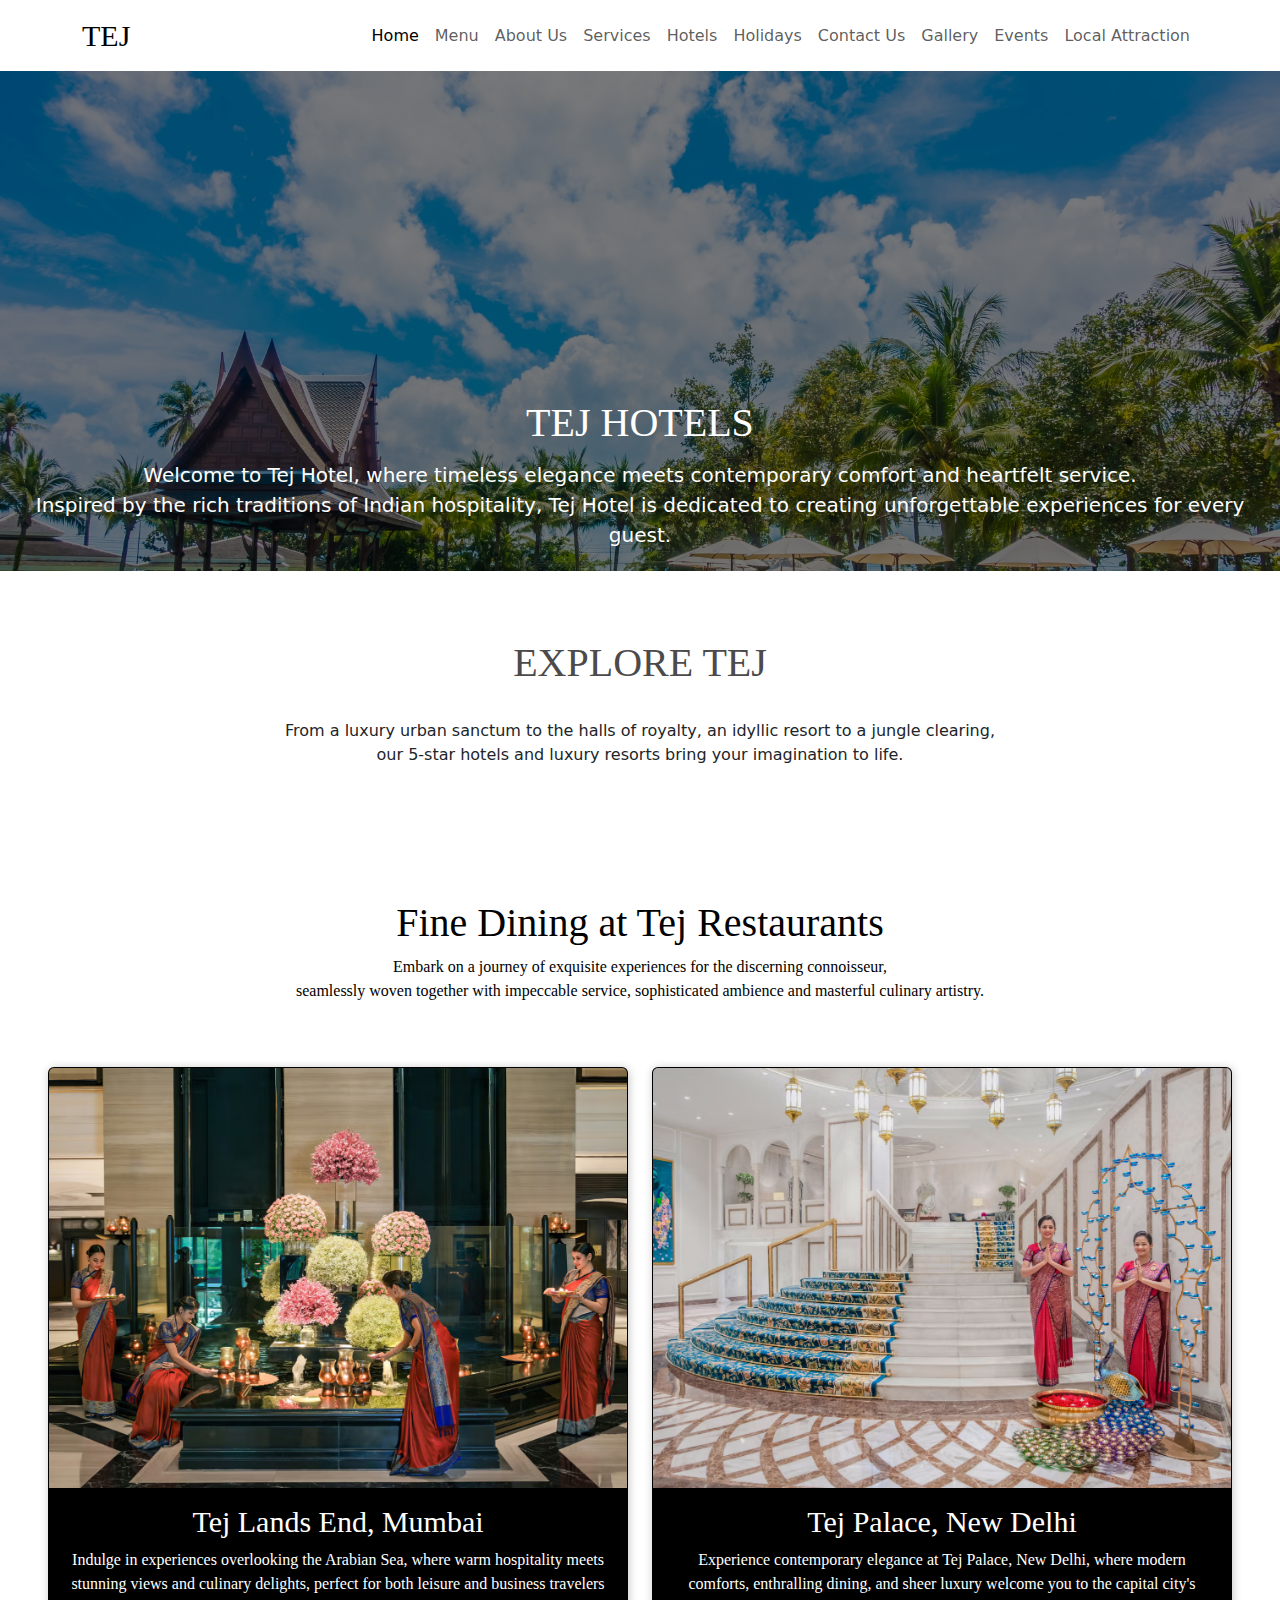
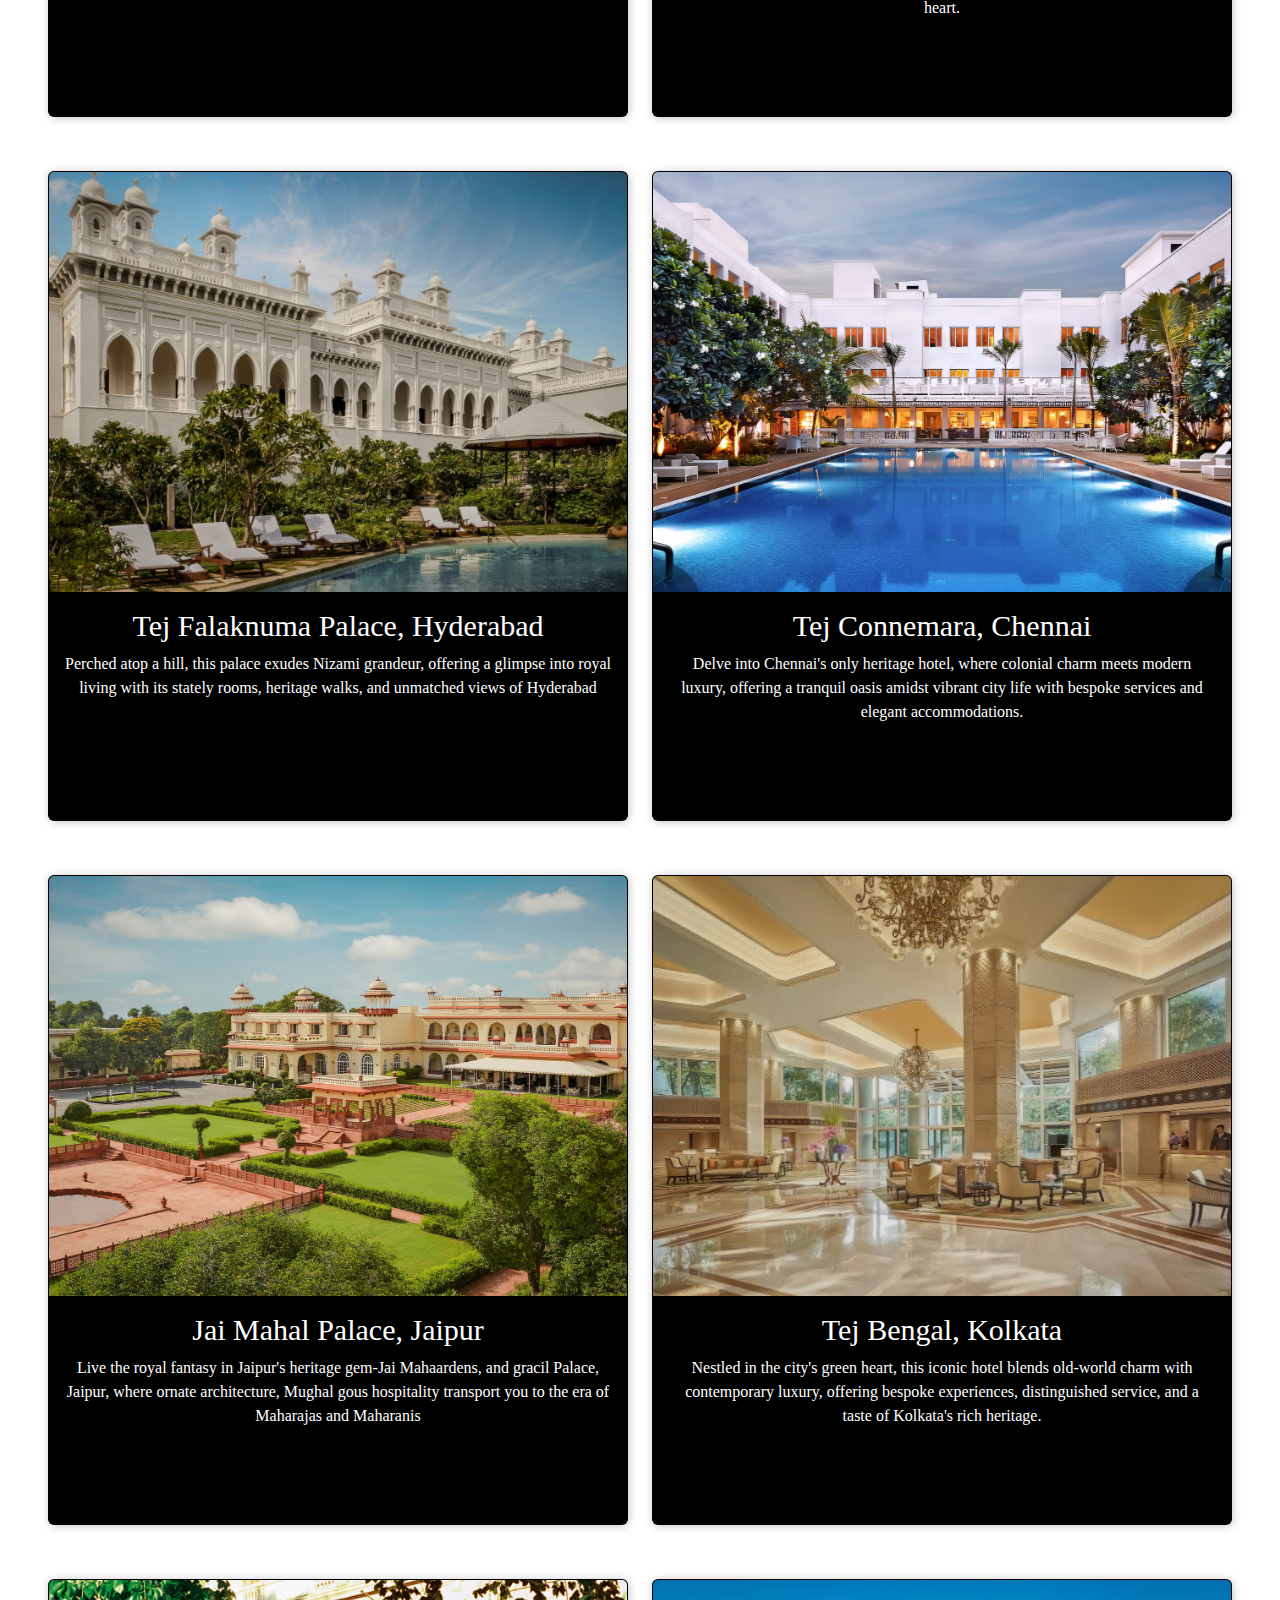
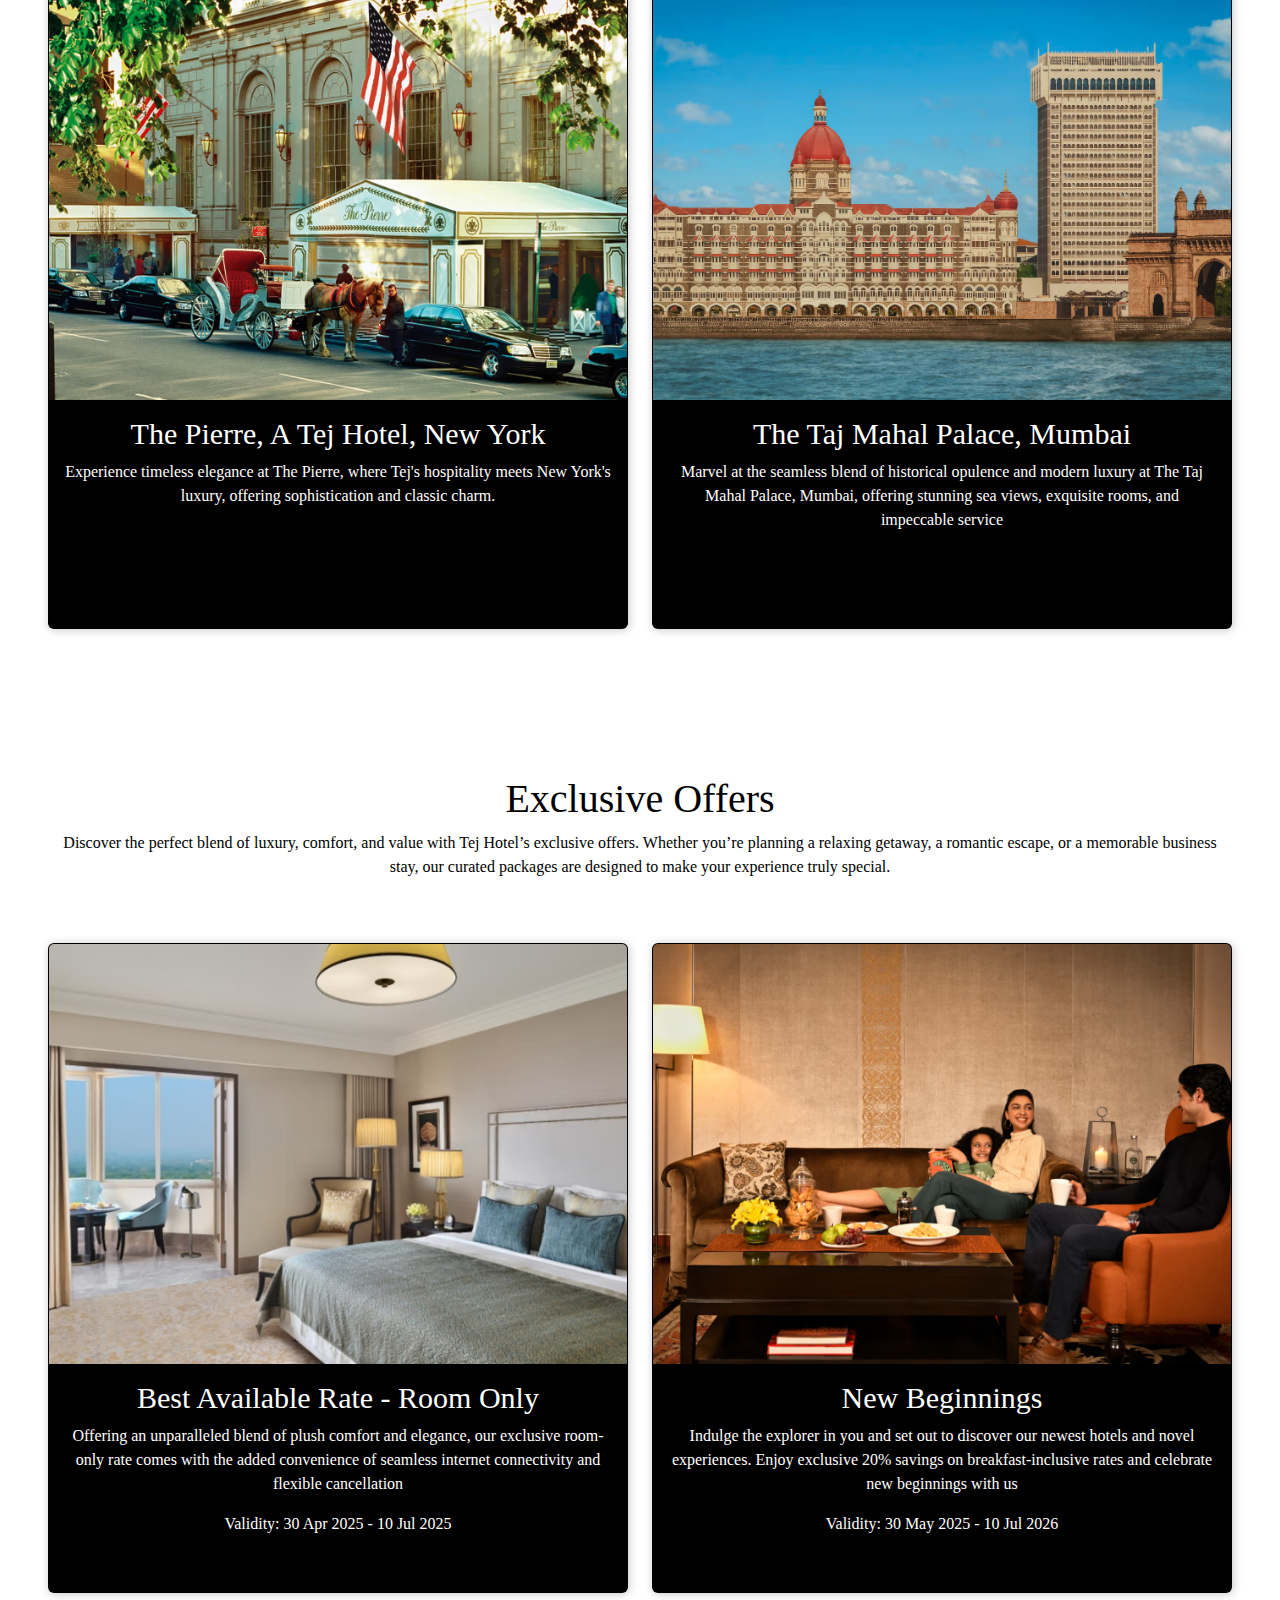
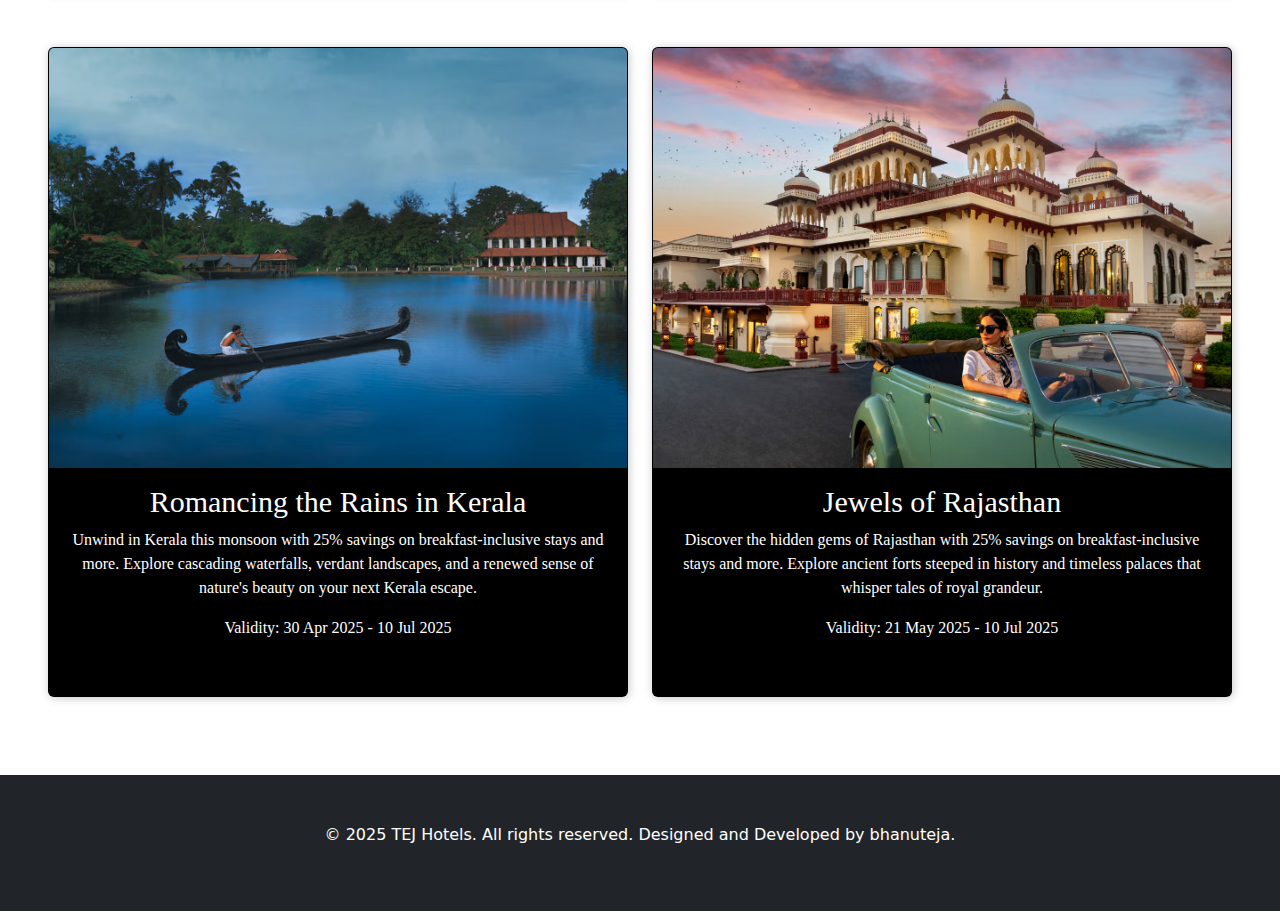
<file: P Hotels.html>
<!DOCTYPE html>
<html lang="en">
<head>
    <meta charset="UTF-8">
    <meta name="viewport" content="width=device-width, initial-scale=1.0">
    <title>TEJ HOTELS</title>
    <link rel="stylesheet" href="css/bootstrap.min.css">
    <script src="js/bootstrap.bundle.min.js"></script>
    <link rel="stylesheet" href="P Hotels.css">
    <link rel="preconnect" href="https://fonts.gstatic.com" crossorigin>
    <link href="https://fonts.googleapis.com/css2?family=Ewert&family=Inter:ital,opsz,wght@0,14..32,100..900;1,14..32,100..900&display=swap" rel="stylesheet">
</head>
<body>
    <header class="container-fluid">
        <nav class="navbar navbar-expand-md">
            <div class="container">
                    <a href="#" class="navbar-brand">
                        <strong>
                            <span>TEJ</span>
                        </strong>
                    </a>
                    <button class="navbar-toggler" data-bs-target="#mynav" data-bs-toggle="collapse">
                        <span class="navbar-toggler-icon"></span>
                    </button>
                    <div class="collapse navbar-collapse" id="mynav">
                        <ul class="navbar-nav ms-auto">
                    <li class="nav-item">
                        <a href="P index.html" class="nav-link active">Home</a>
                    </li>
                    <li class="nav-item">
                        <a href="P menu.html" class="nav-link">Menu</a>
                    </li>
                    <li class="nav-item">
                        <a href="P about.html" class="nav-link">About Us</a>
                    </li>
                    <li class="nav-item">
                        <a href="P Services.html" class="nav-link">Services</a>
                    </li>
                    <li class="nav-item">
                        <a href="P Hotels.html" class="nav-link">Hotels</a>
                    </li>
                    <li class="nav-item">
                        <a href="P Holidays.html" class="nav-link">Holidays</a>
                    </li>
                    <li class="nav-item">
                        <a href="P Contact.html" class="nav-link">Contact Us</a>
                    </li>
                      <li class="nav-item">
                        <a href="P Gallery.html" class="nav-link">Gallery</a>
                    </li>
                    <li class="nav-item">
                        <a href="P events.html" class="nav-link">Events</a>
                    </li>
                    <li class="nav-item">
                        <a href="P Local Attraction.html" class="nav-link">Local Attraction</a>
                    </li>
                    </ul>
                    </div>
            </div>
        </nav>
    </header>

    <section class="container-fluid2 p-0">
    <h1>TEJ HOTELS</h1>
    <p>Welcome to Tej Hotel, where timeless elegance meets contemporary comfort and heartfelt service. 
        <br>Inspired by the rich traditions of Indian hospitality, Tej Hotel is dedicated to creating unforgettable experiences for every guest.</p>
</section>
    <section class="container-fluid7 text-center p-5">
        <div class="baground">
            <h1>EXPLORE TEJ
        </h1>
        <br>
        <p>From a luxury urban sanctum to the halls of royalty, an idyllic resort to a jungle clearing,
            <br> our 5-star hotels and luxury resorts bring your imagination to life.</p>
        </div>
    </section>

    <section class="container1 p-5 text-center">

     <h1>Fine Dining at Tej Restaurants</h1>
    <p>Embark on a journey of exquisite experiences for the discerning connoisseur,
        <br>seamlessly woven together with impeccable service, sophisticated ambience and masterful culinary artistry.</p>
    <br><br>
    <div class="row row-cols-1 row-cols-md-2 g-4">
  <div class="col">
    <div class="card">
      <img src="ht1.avif" class="card-img-top" alt="...">
      <div class="card-body">
        <h5 class="card-title">Tej Lands End, Mumbai</h5>
        <p class="card-text">Indulge in experiences overlooking the Arabian Sea, where warm hospitality meets stunning views and culinary delights, perfect for both leisure and business travelers</p>
      </div>
    </div>
  </div>
  <div class="col">
    <div class="card">
      <img src="ht2.avif" class="card-img-top" alt="...">
      <div class="card-body">
        <h5 class="card-title">Tej Palace, New Delhi</h5>
        <p class="card-text">Experience contemporary elegance at Tej Palace, New Delhi, where modern comforts, enthralling dining, and sheer luxury welcome you to the capital city's heart.</p>
      </div>
    </div>
  </div>
  <div class="col">
    <div class="card">
      <img src="ht3.avif" class="card-img-top" alt="...">
      <div class="card-body">
        <h5 class="card-title">Tej Falaknuma Palace, Hyderabad</h5>
        <p class="card-text">Perched atop a hill, this palace exudes Nizami grandeur, offering a glimpse into royal living with its stately rooms, heritage walks, and unmatched views of Hyderabad</p>
      </div>
    </div>
  </div>
  <div class="col">
    <div class="card">
      <img src="ht4.avif" class="card-img-top" alt="...">
      <div class="card-body">
        <h5 class="card-title">Tej Connemara, Chennai</h5>
        <p class="card-text">Delve into Chennai's only heritage hotel, where colonial charm meets modern luxury, offering a tranquil oasis amidst vibrant city life with bespoke services and elegant accommodations.</p>
      </div>
    </div>
  </div>
   <div class="col">
    <div class="card">
      <img src="ht5.avif" class="card-img-top" alt="...">
      <div class="card-body">
        <h5 class="card-title">Jai Mahal Palace, Jaipur</h5>
        <p class="card-text">Live the royal fantasy in Jaipur's heritage gem-Jai Mahaardens, and gracil Palace, Jaipur, where ornate architecture, Mughal gous hospitality transport you to the era of Maharajas and Maharanis</p>
      </div>
    </div>
  </div>
   <div class="col">
    <div class="card">
      <img src="ht6.avif" class="card-img-top" alt="...">
      <div class="card-body">
        <h5 class="card-title">Tej Bengal, Kolkata</h5>
        <p class="card-text">Nestled in the city's green heart, this iconic hotel blends old-world charm with contemporary luxury, offering bespoke experiences, distinguished service, and a taste of Kolkata's rich heritage.</p>
      </div>
    </div>
  </div>
  <div class="col">
    <div class="card">
      <img src="ht7.avif" class="card-img-top" alt="...">
      <div class="card-body">
        <h5 class="card-title">The Pierre, A Tej Hotel, New York</h5>
        <p class="card-text">Experience timeless elegance at The Pierre, where Tej's hospitality meets New York's luxury, offering sophistication and classic charm.</p>
      </div>
    </div>
  </div>
  <div class="col">
    <div class="card">
      <img src="ht8.avif" class="card-img-top" alt="...">
      <div class="card-body">
        <h5 class="card-title">The Taj Mahal Palace, Mumbai</h5>
        <p class="card-text">Marvel at the seamless blend of historical opulence and modern luxury at The Taj Mahal Palace, Mumbai, offering stunning sea views, exquisite rooms, and impeccable service</p>
      </div>
    </div>
  </div>
</div>
</section>

    <section class="container1 p-5 text-center">
     <h1>Exclusive Offers</h1>
    <p>Discover the perfect blend of luxury, comfort, and value with Tej Hotel’s exclusive offers. Whether you’re planning a relaxing getaway, a romantic escape, or a memorable business stay, our curated packages are designed to make your experience truly special.</p>
    <br><br>
    <div class="row row-cols-1 row-cols-md-2 g-4">
  <div class="col">
    <div class="card">
      <img src="httt1.avif" class="card-img-top" alt="...">
      <div class="card-body">
        <h5 class="card-title">Best Available Rate - Room Only</h5>
        <p class="card-text">Offering an unparalleled blend of plush comfort and elegance, our exclusive room-only rate comes with the added convenience of seamless internet connectivity and flexible cancellation</p>
        <p class="card-text">Validity: 30 Apr 2025 - 10 Jul 2025</p>
      </div>
    </div>
  </div>
    <div class="col">
    <div class="card">
      <img src="httt2.avif" class="card-img-top" alt="...">
      <div class="card-body">
        <h5 class="card-title">New Beginnings</h5>
        <p class="card-text">Indulge the explorer in you and set out to discover our newest hotels and novel experiences. Enjoy exclusive 20% savings on breakfast-inclusive rates and celebrate new beginnings with us</p>
        <p class="card-text">Validity: 30 May 2025 - 10 Jul 2026</p>
      </div>
    </div>
  </div>
    <div class="col">
    <div class="card">
      <img src="httt3.avif" class="card-img-top" alt="...">
      <div class="card-body">
        <h5 class="card-title">Romancing the Rains in Kerala</h5>
        <p class="card-text">Unwind in Kerala this monsoon with 25% savings on breakfast-inclusive stays and more. Explore cascading waterfalls, verdant landscapes, and a renewed sense of nature's beauty on your next Kerala escape.</p>
        <p class="card-text">Validity: 30 Apr 2025 - 10 Jul 2025</p>
      </div>
    </div>
  </div>
    <div class="col">
    <div class="card">
      <img src="httt4.avif" class="card-img-top" alt="...">
      <div class="card-body">
        <h5 class="card-title">Jewels of Rajasthan</h5>
        <p class="card-text">Discover the hidden gems of Rajasthan with 25% savings on breakfast-inclusive stays and more. Explore ancient forts steeped in history and timeless palaces that whisper tales of royal grandeur.</p>
        <p class="card-text">Validity: 21 May 2025 - 10 Jul 2025 </p>
      </div>
    </div>
  </div>
</div>
</section>
<footer class="container-fluid p-5 text-bg-dark text-center">
    <p>&copy; 2025 TEJ Hotels. All rights reserved. Designed and Developed by bhanuteja.</p>
    </footer>
</body>
</html>
</file>
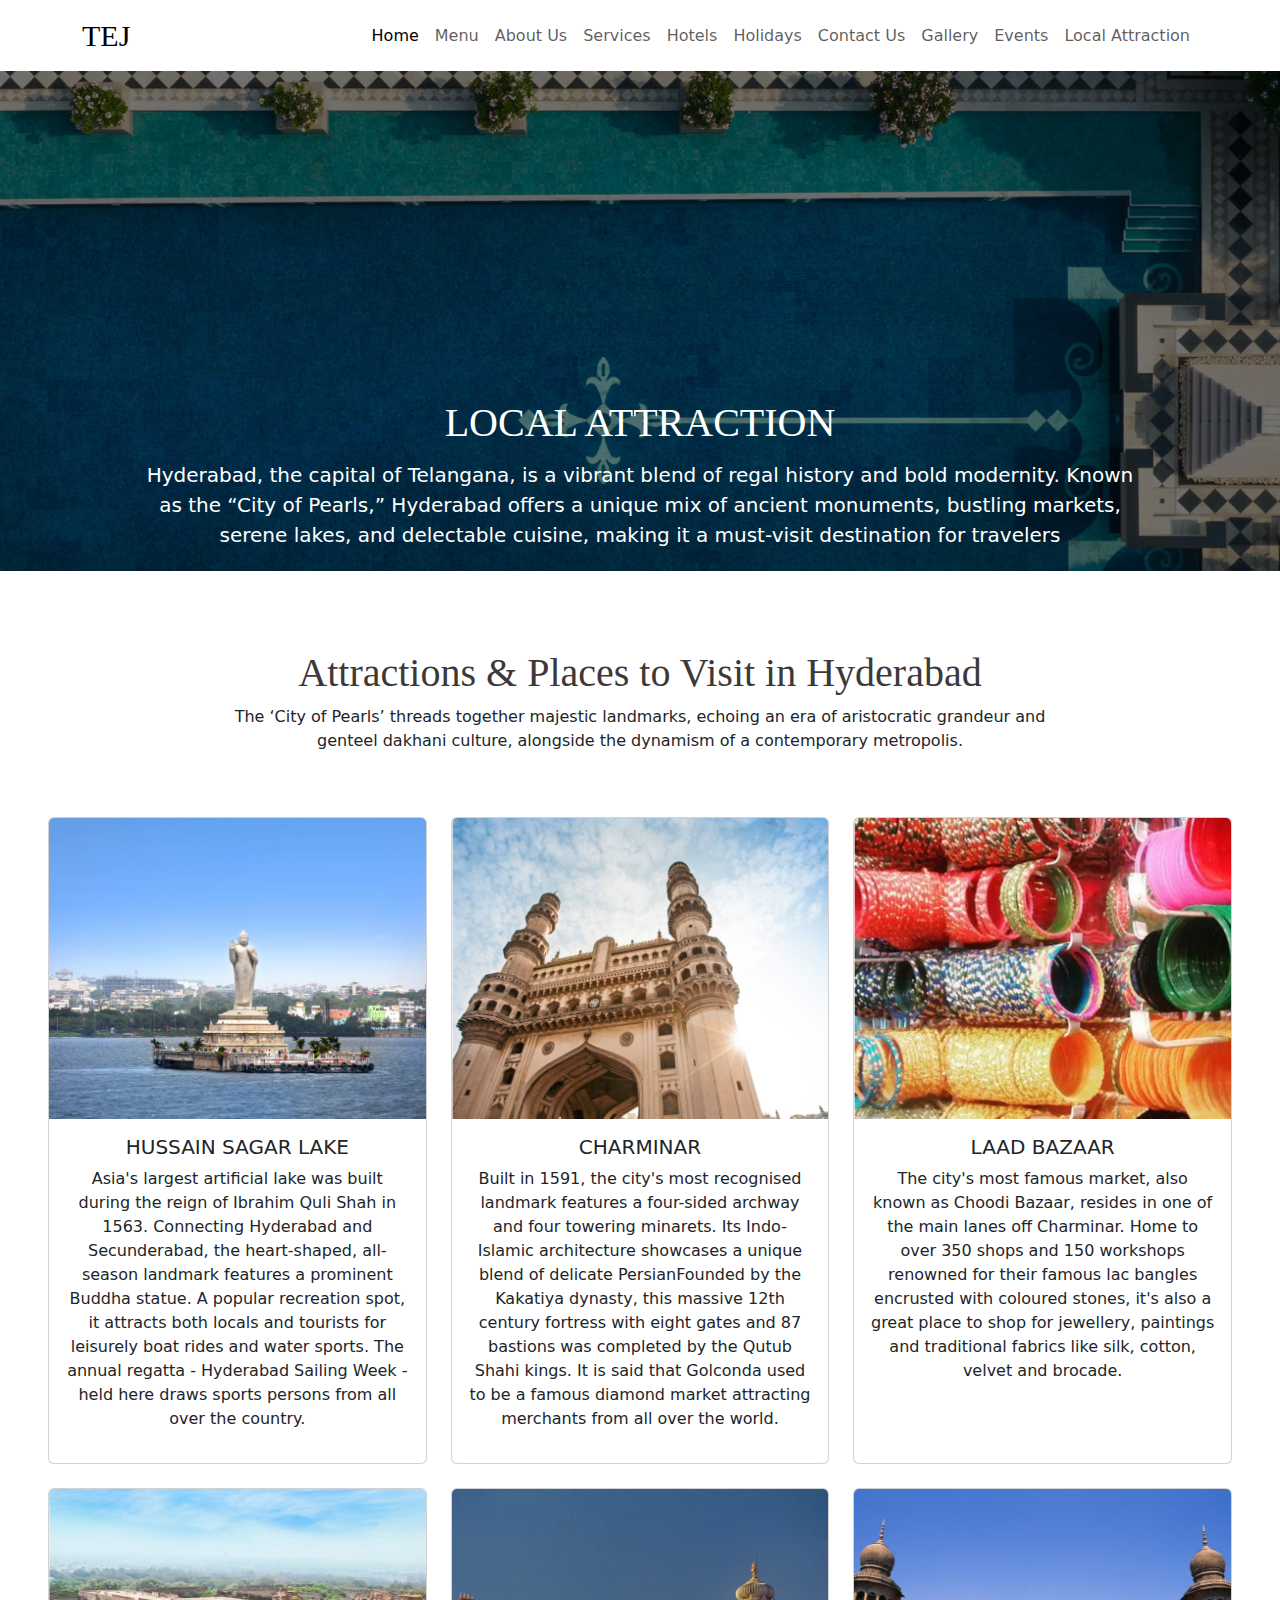
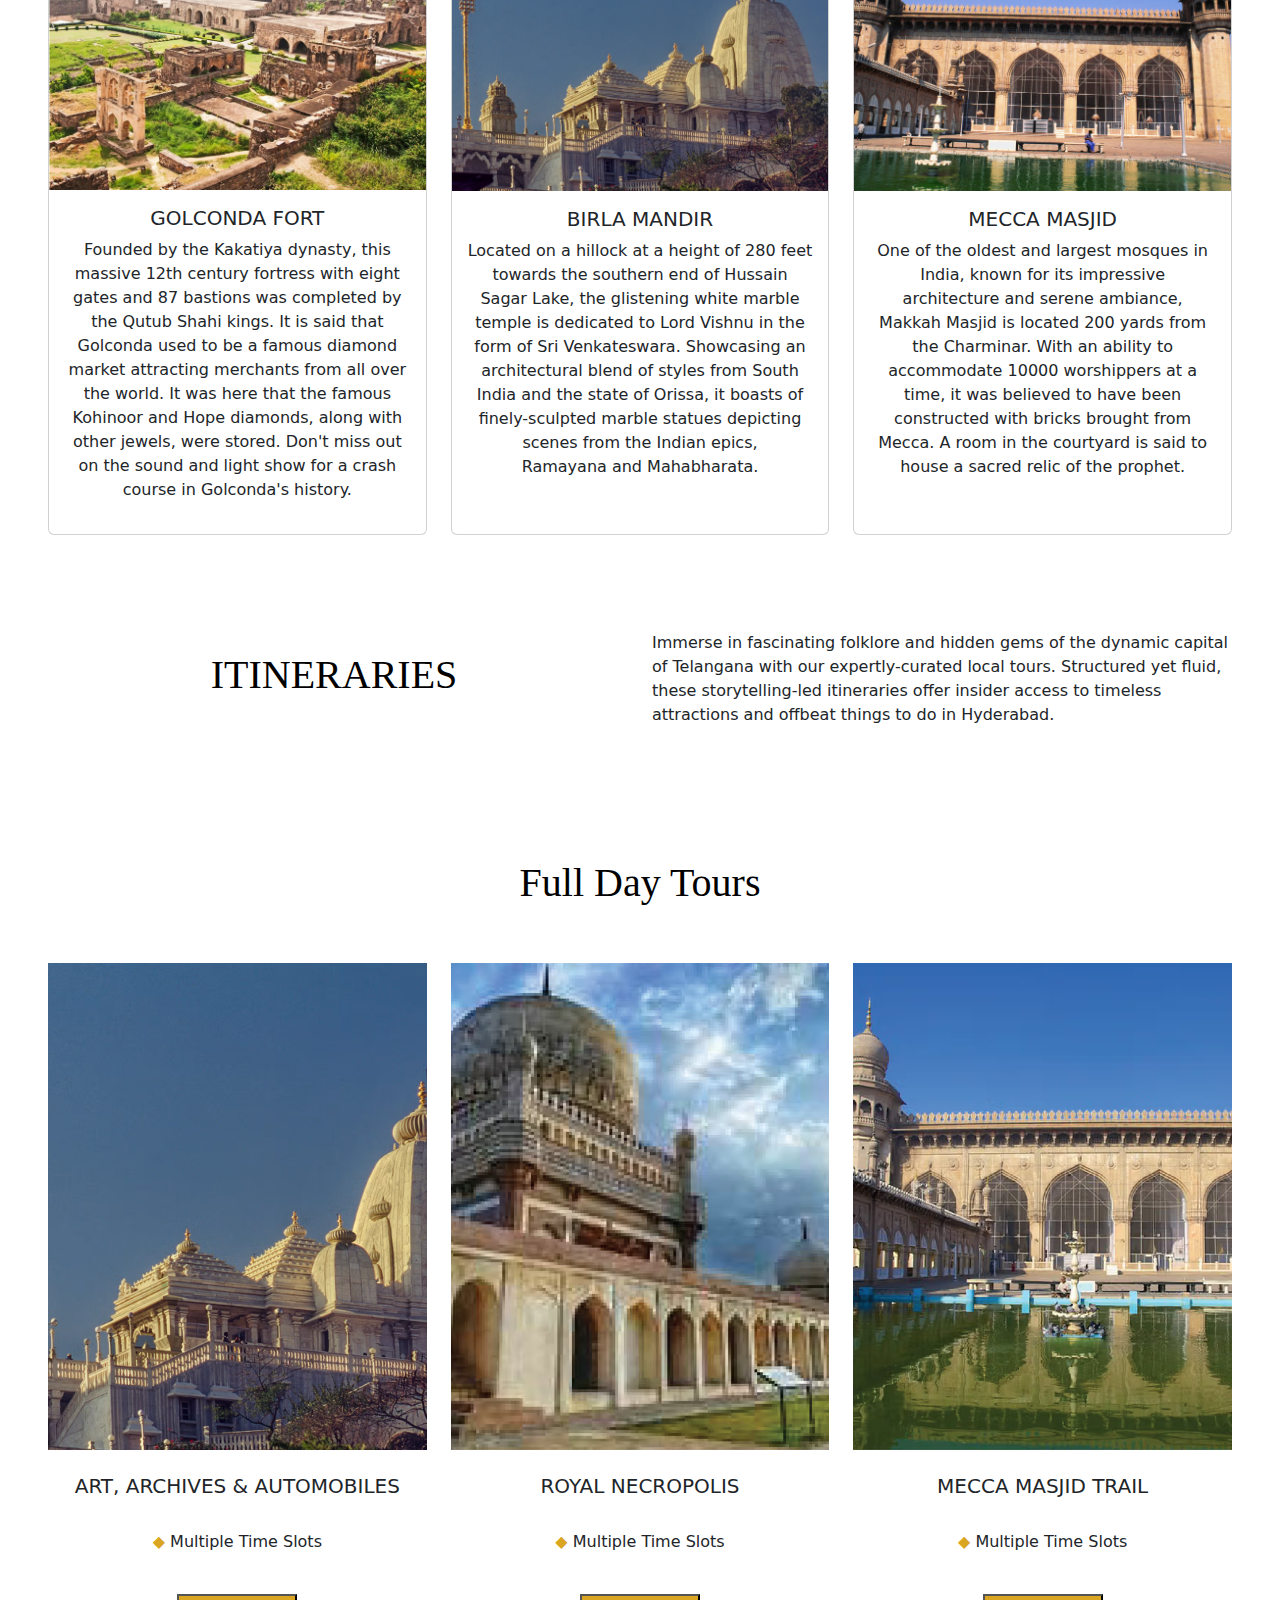
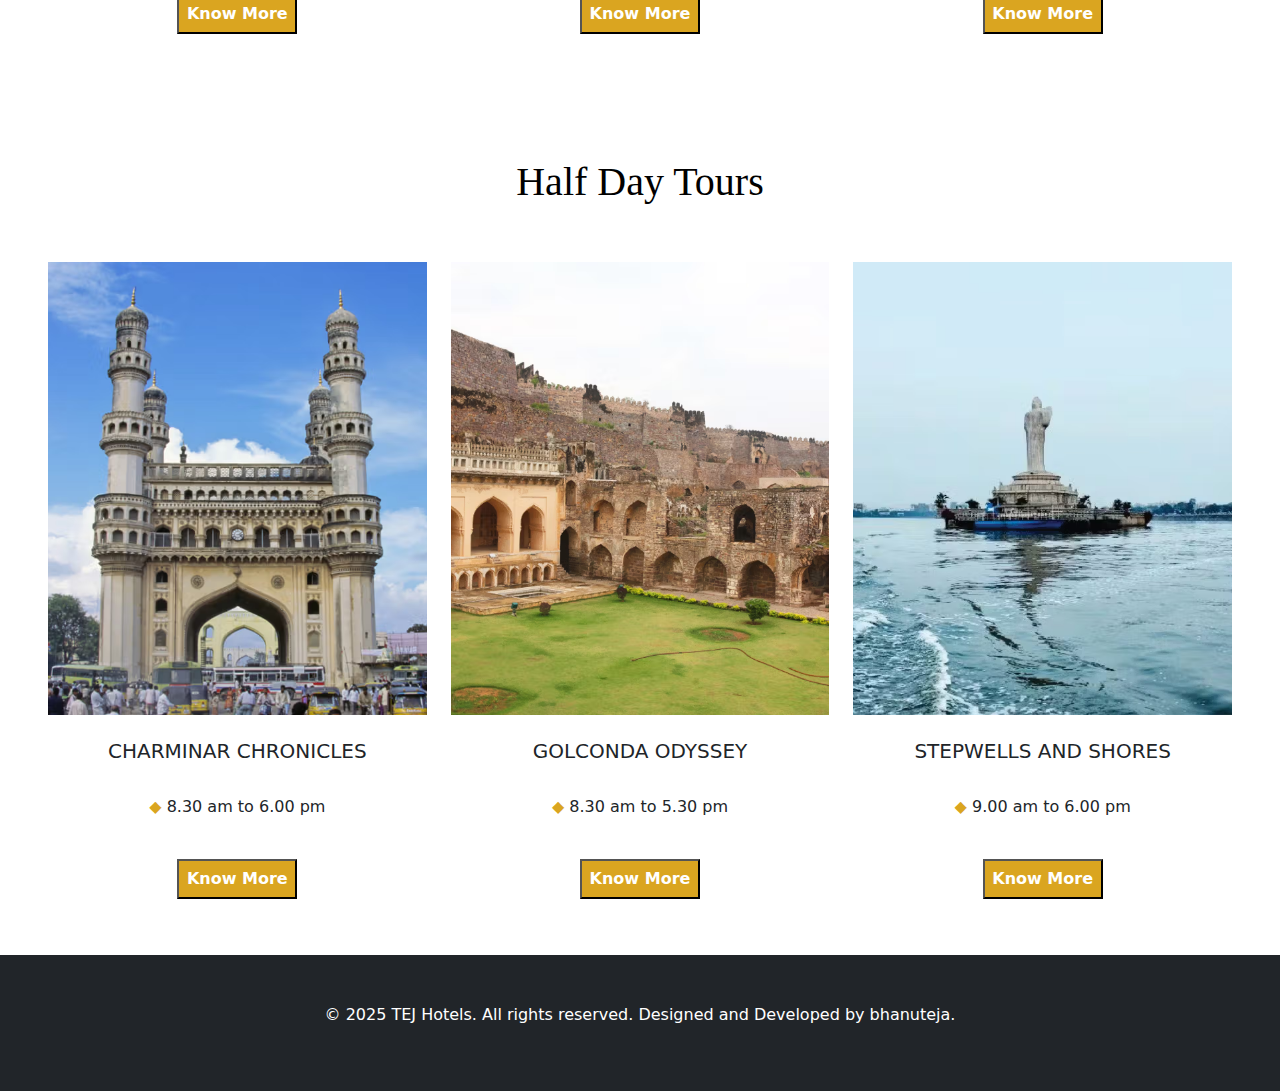
<file: P Local Attraction.html>
<!DOCTYPE html>
<html lang="en">
<head>
    <meta charset="UTF-8">
    <meta name="viewport" content="width=device-width, initial-scale=1.0">
    <title>TEJ HOTELS</title>
     <link rel="stylesheet" href="css/bootstrap.min.css">
    <script src="js/bootstrap.bundle.min.js"></script>
    <link rel="stylesheet" href="P Local Attraction.css">
    <link rel="preconnect" href="https://fonts.gstatic.com" crossorigin>
    <link href="https://fonts.googleapis.com/css2?family=Ewert&family=Inter:ital,opsz,wght@0,14..32,100..900;1,14..32,100..900&display=swap" rel="stylesheet">
</head>
<body>
    <header class="container-fluid">
        <nav class="navbar navbar-expand-md">
            <div class="container">
                    <a href="#" class="navbar-brand">
                        <strong>
                            <span>TEJ</span>
                        </strong>
                    </a>
                    <button class="navbar-toggler" data-bs-target="#mynav" data-bs-toggle="collapse">
                        <span class="navbar-toggler-icon"></span>
                    </button>
                    <div class="collapse navbar-collapse" id="mynav">
                        <ul class="navbar-nav ms-auto">
                    <li class="nav-item">
                        <a href="P index.html" class="nav-link active">Home</a>
                    </li>
                    <li class="nav-item">
                        <a href="P menu.html" class="nav-link">Menu</a>
                    </li>
                    <li class="nav-item">
                        <a href="P about.html" class="nav-link">About Us</a>
                    </li>
                    <li class="nav-item">
                        <a href="P Services.html" class="nav-link">Services</a>
                    </li>
                    <li class="nav-item">
                        <a href="P Hotels.html" class="nav-link">Hotels</a>
                    </li>
                    <li class="nav-item">
                        <a href="P Holidays.html" class="nav-link">Holidays</a>
                    </li>
                    <li class="nav-item">
                        <a href="P Contact.html" class="nav-link">Contact Us</a>
                    </li>
                      <li class="nav-item">
                        <a href="P Gallery.html" class="nav-link">Gallery</a>
                    </li>
                    <li class="nav-item">
                        <a href="P events.html" class="nav-link">Events</a>
                    </li>
                    <li class="nav-item">
                        <a href="P Local Attraction.html" class="nav-link">Local Attraction</a>
                    </li>
                    </ul>
                    </div>
            </div>
        </nav>
    </header>


<section class="container-fluid2 p-0">
    <h1>LOCAL ATTRACTION</h1>
    <p>Hyderabad, the capital of Telangana, is a vibrant blend of regal history and bold modernity. Known 
        <br>as the “City of Pearls,” Hyderabad offers a unique mix of ancient monuments, bustling markets, 
        <br>serene lakes, and delectable cuisine, making it a must-visit destination for travelers</p>
</section>

    <section class="container-fluid3 text-center p-5">
                    <h1>Attractions & Places
to Visit in Hyderabad</h1>
            <p>The ‘City of Pearls’ threads together majestic landmarks, echoing an era of aristocratic grandeur and 
                <br>genteel dakhani culture, alongside the dynamism of a contemporary metropolis.</p>
            <br><br>
  <div class="row row-cols-1 row-cols-md-3 g-4">
  <div class="col">
    <div class="card h-100">
      <img src="lbudda.avif" class="card-img-top" alt="...">
      <div class="card-body">
        <h5 class="card-title">HUSSAIN SAGAR LAKE</h5>
        <p>Asia's largest artificial lake was built during the reign of Ibrahim Quli Shah in 1563. Connecting Hyderabad and Secunderabad, the heart-shaped, all-season landmark features a prominent Buddha statue. A popular recreation spot, it attracts both locals and tourists for leisurely boat rides and water sports. The annual regatta - Hyderabad Sailing Week - held here draws sports persons from all over the country.</p>
      </div>
    </div>
  </div>
  <div class="col">
    <div class="card h-100">
      <img src="lchar.avif" class="card-img-top" alt="...">
      <div class="card-body">
        <h5 class="card-title">CHARMINAR</h5>
        <p>Built in 1591, the city's most recognised landmark features a four-sided archway and four towering minarets. Its Indo-Islamic architecture showcases a unique blend of delicate PersianFounded by the Kakatiya dynasty, this massive 12th century fortress with eight gates and 87 bastions was completed by the Qutub Shahi kings. It is said that Golconda used to be a famous diamond market attracting merchants from all over the world.</p>
      </div>
    </div>
  </div>
  <div class="col">
    <div class="card h-100">
      <img src="lgajulu.avif" class="card-img-top" alt="...">
      <div class="card-body">
        <h5 class="card-title">LAAD BAZAAR</h5>
        <p>The city's most famous market, also known as Choodi Bazaar, resides in one of the main lanes off Charminar. Home to over 350 shops and 150 workshops renowned for their famous lac bangles encrusted with coloured stones, it's also a great place to shop for jewellery, paintings and traditional fabrics like silk, cotton, velvet and brocade.</p>
      </div>
    </div>
  </div>
  <div class="col">
    <div class="card h-100">
      <img src="lgol.avif" class="card-img-top" alt="...">
      <div class="card-body">
        <h5 class="card-title">GOLCONDA FORT</h5>
        <p>Founded by the Kakatiya dynasty, this massive 12th century fortress with eight gates and 87 bastions was completed by the Qutub Shahi kings. It is said that Golconda used to be a famous diamond market attracting merchants from all over the world. It was here that the famous Kohinoor and Hope diamonds, along with other jewels, were stored. Don't miss out on the sound and light show for a crash course in Golconda's history.</p>
      </div>
    </div>
  </div>
  <div class="col">
    <div class="card h-100">
      <img src="lbirla.avif" class="card-img-top" alt="...">
      <div class="card-body">
        <h5 class="card-title">BIRLA MANDIR</h5>
        <p>Located on a hillock at a height of 280 feet towards the southern end of Hussain Sagar Lake, the glistening white marble temple is dedicated to Lord Vishnu in the form of Sri Venkateswara. Showcasing an architectural blend of styles from South India and the state of Orissa, it boasts of finely-sculpted marble statues depicting scenes from the Indian epics, Ramayana and Mahabharata.</p>
      </div>
    </div>
  </div>
  <div class="col">
    <div class="card h-100">
      <img src="lmakka.avif" class="card-img-top" alt="...">
      <div class="card-body">
        <h5 class="card-title">MECCA MASJID</h5>
        <p>One of the oldest and largest mosques in India, known for its impressive architecture and serene ambiance, Makkah Masjid is located 200 yards from the Charminar. With an ability to accommodate 10000 worshippers at a time, it was believed to have been constructed with bricks brought from Mecca. A room in the courtyard is said to house a sacred relic of the prophet.</p>
      </div>
    </div>
  </div>
</div>
</section>

<section class="container1 p-5">
     <div class="row">
        <div class="col-lg-6">
            <h1>ITINERARIES 
            </h1>
        </div>
        <div class="col-lg-6">
            <p>Immerse in fascinating folklore and hidden gems of the dynamic capital of Telangana with our expertly-curated local tours. Structured yet fluid, these storytelling-led itineraries offer insider access to timeless attractions and offbeat things to do in Hyderabad.</p>
        </div>
</section>
<section class="container2 p-5">
    <h1>Full Day Tours</h1>
    <br> <br>
        <div class="row row-cols-1 row-cols-md-3 g-4">
          <div>
            <img src="lbirla.avif" alt="">
            <br> <br>
            <h5>ART, ARCHIVES & AUTOMOBILES</h5>
            <br> 
            <p><span style="color: goldenrod;">◆</span> Multiple Time Slots</p>
            <br>
            <button>Know More</button>
          </div>
          <div>
            <img src="ll2.avif" alt="">
            <br> <br>
             <h5>ROYAL NECROPOLIS</h5>
            <br> 
            <p><span style="color: goldenrod;">◆</span> Multiple Time Slots</p>
            <br> 
            <button>Know More</button>
          </div>
          <div>
            <img src="ll3.avif" alt="">
            <br> <br>
            <h5>MECCA MASJID TRAIL</h5>
            <br> 
            <p><span style="color: goldenrod;">◆</span> Multiple Time Slots</p>
            <br>
            <button>Know More</button>
          </div>
        </div>
</section>
<br> <br>
<br> <br>
<br> <br>
<br> <br>
<section class="container3 p-5">
    <h1>Half Day Tours</h1>
    <br> <br>
        <div class="row row-cols-1 row-cols-md-3 g-4">
          <div>
            <img src="lll1.avif" alt="">
            <br> <br>
            <h5>CHARMINAR CHRONICLES</h5>
            <br> 
            <p><span style="color: goldenrod;">◆</span> 8.30 am to 6.00 pm</p>
            <br>
            <button>Know More</button>
          </div>
          <div>
            <img src="lll2.avif" alt="">
            <br> <br>
             <h5>GOLCONDA ODYSSEY</h5>
            <br> 
            <p><span style="color: goldenrod;">◆</span> 8.30 am to 5.30 pm</p>
            <br> 
            <button>Know More</button>
          </div>
          <div>
            <img src="lll3.avif" alt="">
            <br> <br>
            <h5>STEPWELLS AND SHORES</h5>
            <br> 
            <p><span style="color: goldenrod;">◆</span> 9.00 am to 6.00 pm</p>

            <br>
            <button>Know More</button>
          </div>
        </div>
</section>
<br> <br>
<br> <br>
<br> <br>
<br> <br>
<footer class="container-fluid p-5 text-bg-dark text-center">
        <p>&copy; 2025 TEJ Hotels. All rights reserved. Designed and Developed by bhanuteja.</p>
    </footer>

</body>
</html>
</file>
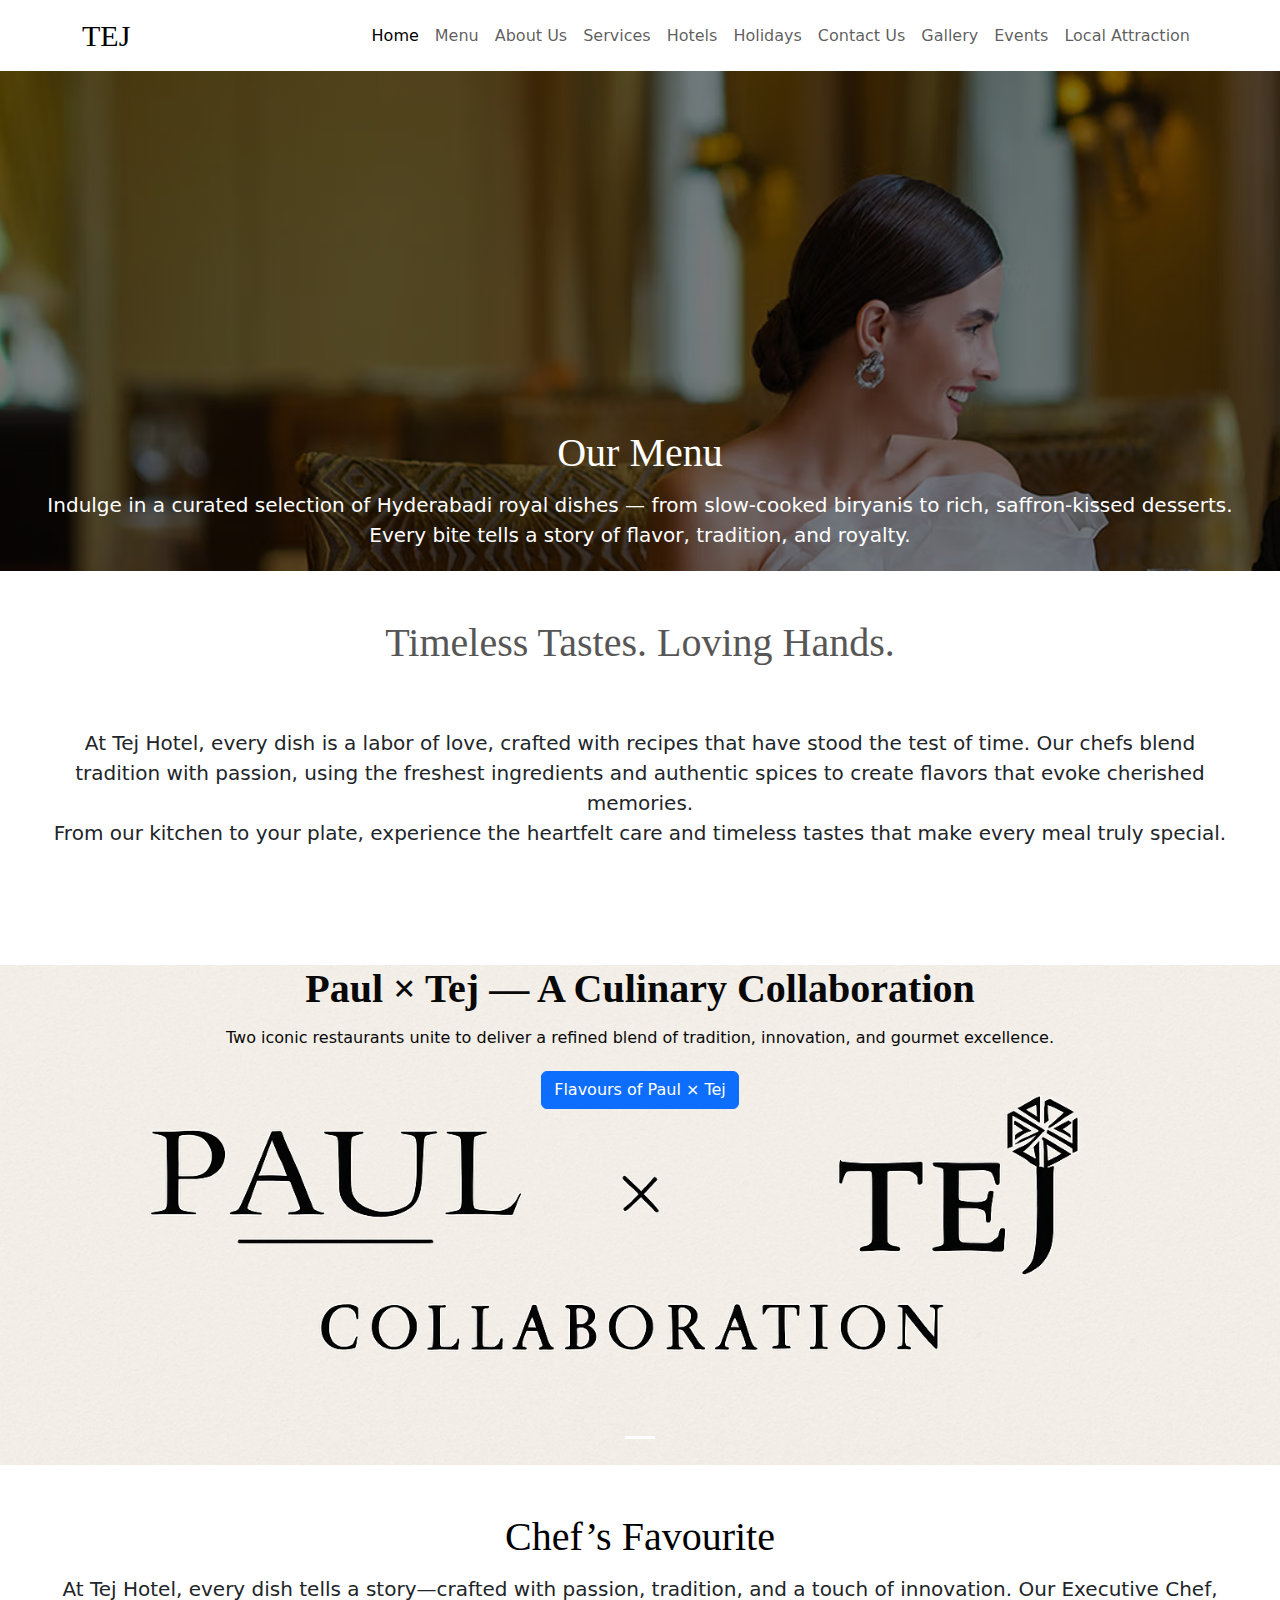
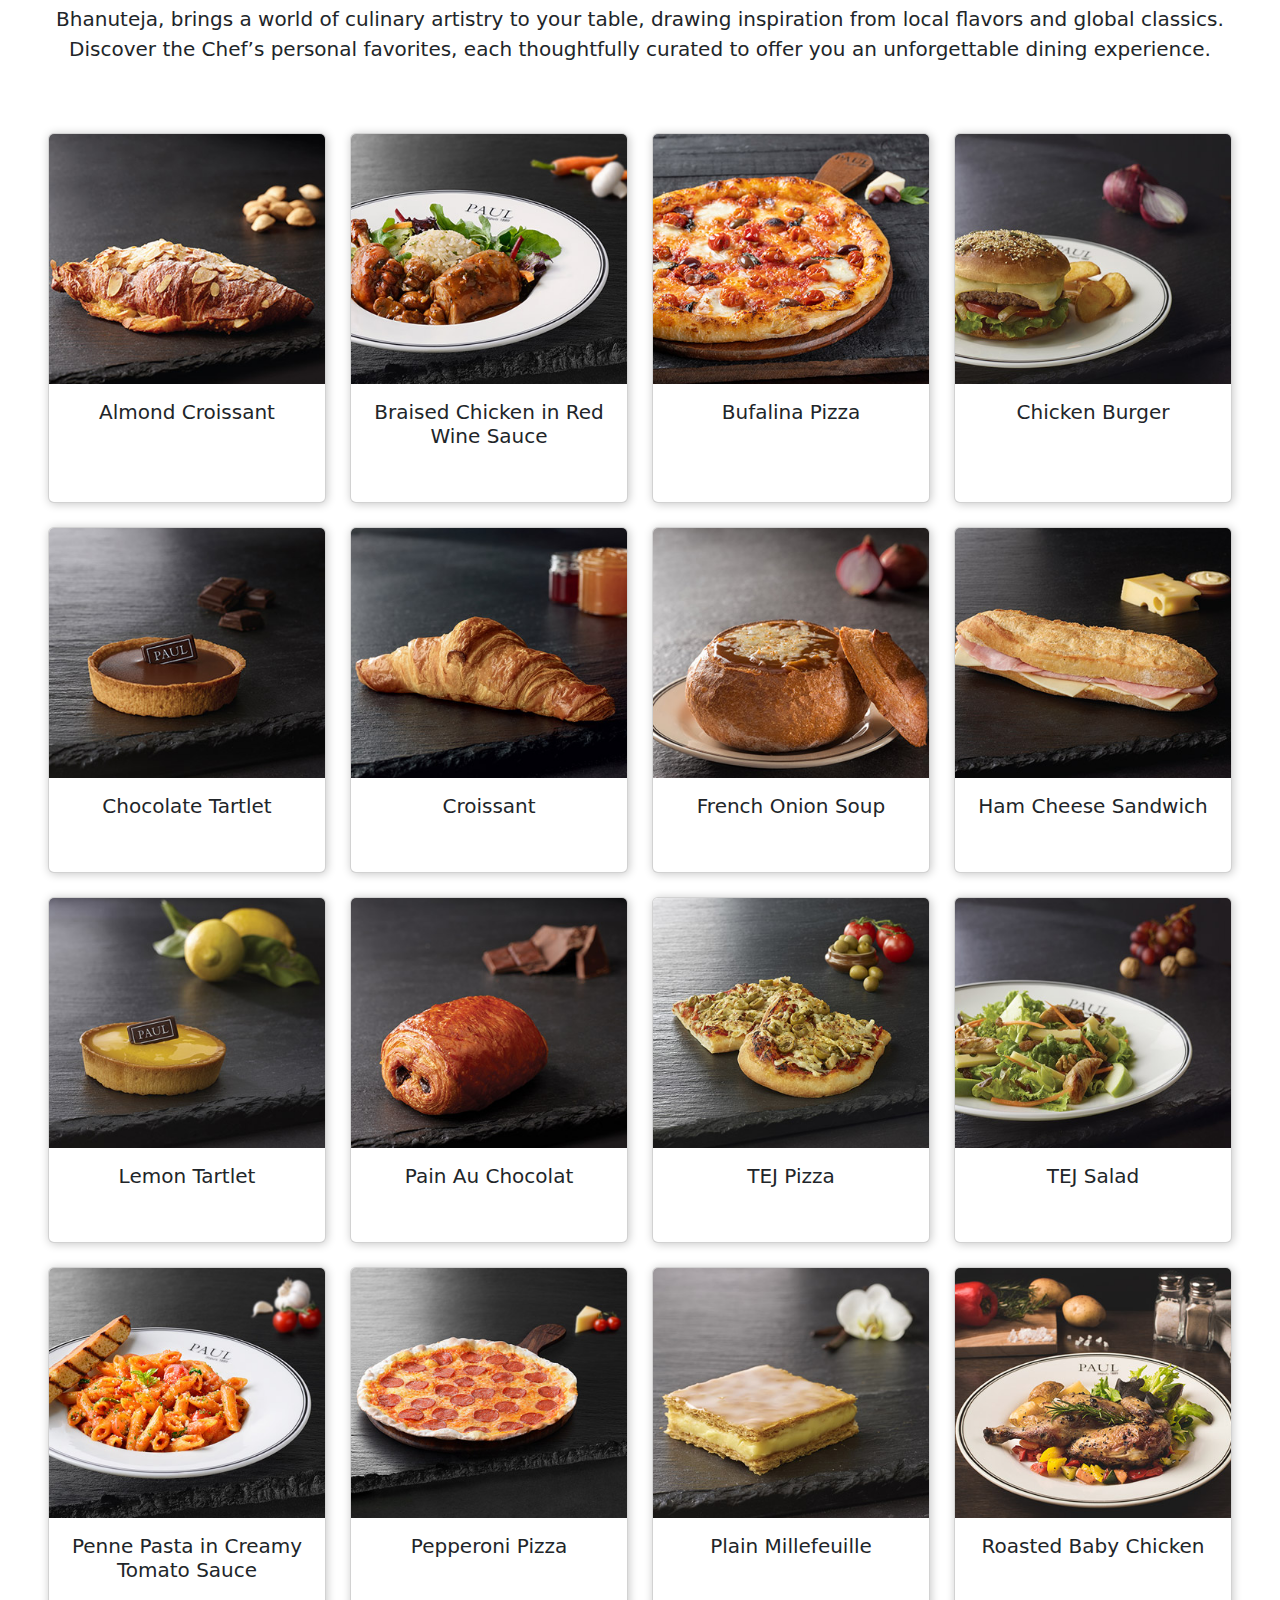
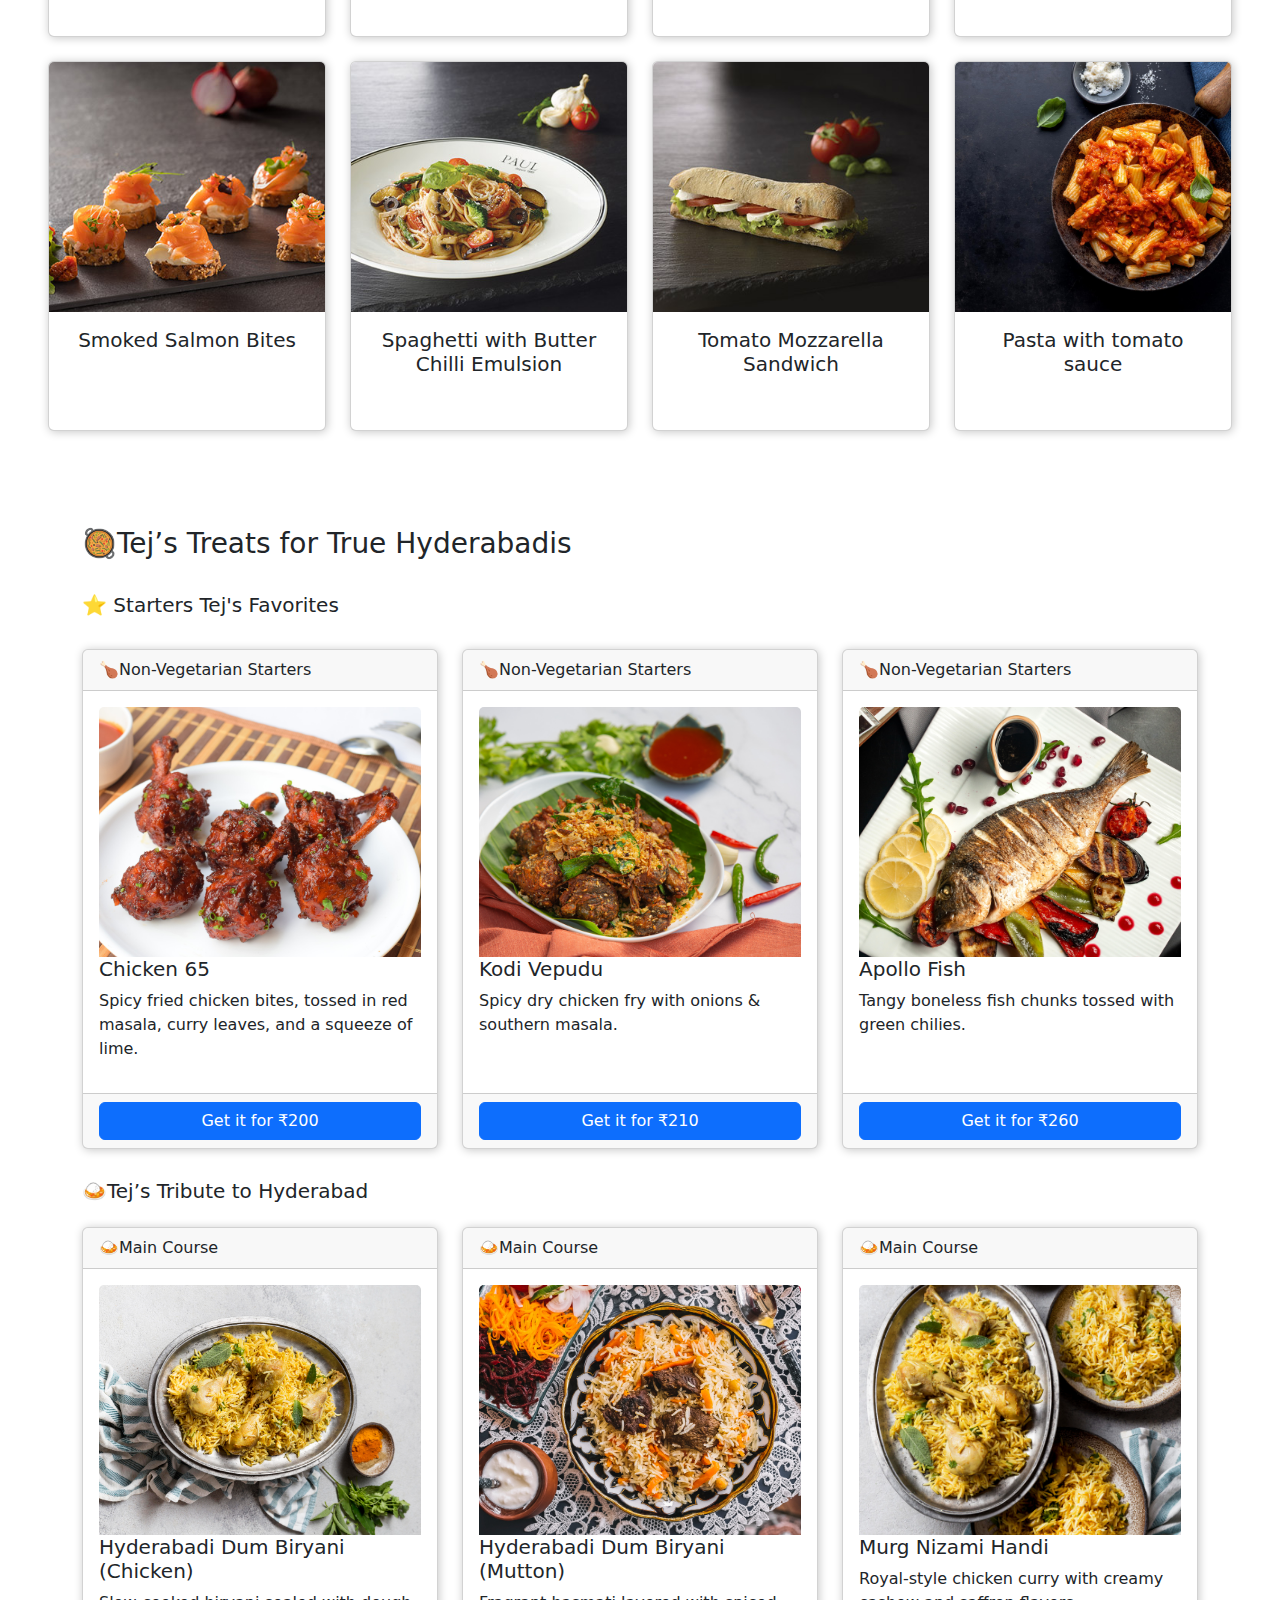
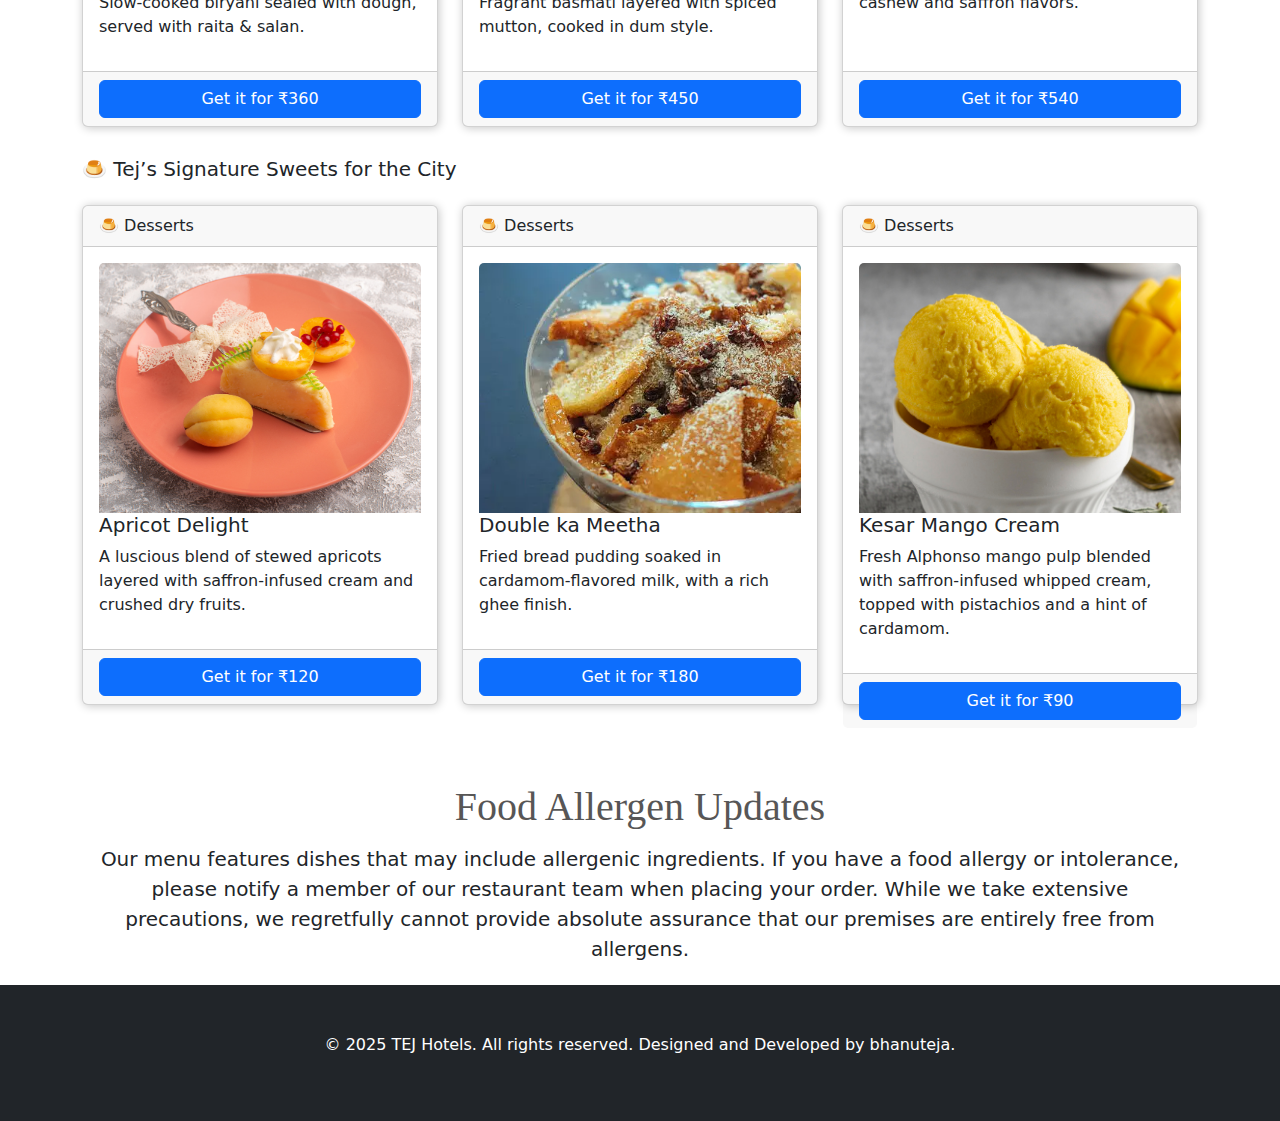
<file: P menu.html>
<!DOCTYPE html>
<html lang="en">
<head>
    <meta charset="UTF-8">
    <meta name="viewport" content="width=device-width, initial-scale=1.0">
    <title>TEJ HOTELS</title>
    <link rel="stylesheet" href="css/bootstrap.min.css">
    <script src="js/bootstrap.bundle.min.js"></script>
    <link rel="preconnect" href="https://fonts.gstatic.com" crossorigin>
    <link rel="stylesheet" href="P menu.css">
    <link href="https://fonts.googleapis.com/css2?family=Ewert&family=Inter:ital,opsz,wght@0,14..32,100..900;1,14..32,100..900&display=swap" rel="stylesheet">
</head>

<body>
    <header class="container-fluid">
        <nav class="navbar navbar-expand-md">
            <div class="container">
                    <a href="#" class="navbar-brand">
                        <strong>
                            <span>TEJ</span>
                        </strong>
                    </a>
                    <button class="navbar-toggler" data-bs-target="#mynav" data-bs-toggle="collapse">
                        <span class="navbar-toggler-icon"></span>
                    </button>
                    <div class="collapse navbar-collapse" id="mynav">
                        <ul class="navbar-nav ms-auto">
                    <li class="nav-item">
                        <a href="P index.html" class="nav-link active">Home</a>
                    </li>
                    <li class="nav-item">
                        <a href="P menu.html" class="nav-link">Menu</a>
                    </li>
                    <li class="nav-item">
                        <a href="P about.html" class="nav-link">About Us</a>
                    </li>
                    <li class="nav-item">
                        <a href="P Services.html" class="nav-link">Services</a>
                    </li>
                    <li class="nav-item">
                        <a href="P Hotels.html" class="nav-link">Hotels</a>
                    </li>
                    <li class="nav-item">
                        <a href="P Holidays.html" class="nav-link">Holidays</a>
                    </li>
                    <li class="nav-item">
                        <a href="P Contact.html" class="nav-link">Contact Us</a>
                    </li>
                      <li class="nav-item">
                        <a href="P Gallery.html" class="nav-link">Gallery</a>
                    </li>
                    <li class="nav-item">
                        <a href="P Events.html" class="nav-link">Events</a>
                    </li>
                    <li class="nav-item">
                        <a href="P Local Attraction.html" class="nav-link">Local Attraction</a>
                    </li>
                    </ul>
                    </div>
            </div>
        </nav>
    </header>

<section class="container-fluid2 p-0">
    <h1>Our Menu</h1>
    <p>Indulge in a curated selection of Hyderabadi royal dishes — from slow-cooked biryanis to rich, saffron-kissed desserts.
        <br>Every bite tells a story of flavor, tradition, and royalty.</p>
</section>
    <section class="container6 p-5 text-center">
        <h1>Timeless Tastes. Loving Hands.</h1>
        <br> <br>
        <p>At Tej Hotel, every dish is a labor of love, crafted with recipes that have stood the test of time. Our chefs blend tradition with passion, using the freshest ingredients and authentic spices to create flavors that evoke cherished memories.
          <br> From our kitchen to your plate, experience the heartfelt care and timeless tastes that make every meal truly special.</p>
        <br> <br>
        </section>

 <section class="container-fluid p-0">
        <div class="carousel slide" data-bs-ride="carousel" id="mainslider">
            <div class="carousel-indicators">
                <button type="button" data-bs-target="#mainslider" data-bs-slide-to="0" class="active"></button>
            </div>
            <div class="carousel-inner">
                <div class="carousel-item active">
                    <div class="banner1">
                        <h1>Paul × Tej — A Culinary Collaboration</h1>
                        <p>Two iconic restaurants unite to deliver a refined blend of tradition, innovation, and gourmet excellence.</p>
                       <a href="https://www.paul-india.com/wp-content/uploads/2025/06/PAUL-Singlescroll-June.jpg" class="btn btn-primary" target="_blank">Flavours of Paul × Tej</a>
                    </div>
                </div>
    </section>


<section class="container5 text-center p-5">
    <h1>Chef’s Favourite</h1>
    <p>
        At Tej Hotel, every dish tells a story—crafted with passion, tradition, and a touch of innovation. 
        Our Executive Chef, Bhanuteja, brings a world of culinary artistry to your table, drawing inspiration from local flavors and global classics. 
        Discover the Chef’s personal favorites, each thoughtfully curated to offer you an unforgettable dining experience.
    </p>
     <br> <br>
    <div class="row g-4">
        <div class="col-12 col-sm-6 col-lg-3">
            <div class="card h-100">
                <img src="favorite-1.jpg" class="card-img-top" alt="">
                <div class="card-body">
                    <h5 class="card-title">Almond Croissant</h5>
                </div>
            </div>
        </div>
        <div class="col-12 col-sm-6 col-lg-3">
            <div class="card h-100">
                <img src="2.jpg" class="card-img-top" alt="">
                <div class="card-body">
                    <h5 class="card-title">Braised Chicken in Red Wine Sauce</h5>
                </div>
            </div>
        </div>
        <div class="col-12 col-sm-6 col-lg-3">
            <div class="card h-100">
                <img src="3.jpg" class="card-img-top" alt="">
                <div class="card-body">
                    <h5 class="card-title">Bufalina Pizza</h5>
                </div>
            </div>
        </div>
        <div class="col-12 col-sm-6 col-lg-3">
            <div class="card h-100">
                <img src="4.jpg" class="card-img-top" alt="">
                <div class="card-body">
                    <h5 class="card-title">Chicken Burger</h5>
                </div>
            </div>
        </div>
        <div class="col-12 col-sm-6 col-lg-3">
            <div class="card h-100">
                <img src="5.jpg" class="card-img-top" alt="">
                <div class="card-body">
                    <h5 class="card-title">Chocolate Tartlet</h5>
                </div>
            </div>
        </div>
        <div class="col-12 col-sm-6 col-lg-3">
            <div class="card h-100">
                <img src="6.jpg" class="card-img-top" alt="">
                <div class="card-body">
                    <h5 class="card-title">Croissant</h5>
                </div>
            </div>
        </div>
        <div class="col-12 col-sm-6 col-lg-3">
            <div class="card h-100">
                <img src="7.jpg" class="card-img-top" alt="">
                <div class="card-body">
                    <h5 class="card-title">French Onion Soup</h5>
                </div>
            </div>
        </div>
        <div class="col-12 col-sm-6 col-lg-3">
            <div class="card h-100">
                <img src="8.jpg" class="card-img-top" alt="">
                <div class="card-body">
                    <h5 class="card-title">Ham Cheese Sandwich</h5>
                </div>
            </div>
        </div>
        <div class="col-12 col-sm-6 col-lg-3">
            <div class="card h-100">
                <img src="9.jpg" class="card-img-top" alt="">
                <div class="card-body">
                    <h5 class="card-title">Lemon Tartlet</h5>
                </div>
            </div>
        </div>
        <div class="col-12 col-sm-6 col-lg-3">
            <div class="card h-100">
                <img src="10.jpg" class="card-img-top" alt="">
                <div class="card-body">
                    <h5 class="card-title">Pain Au Chocolat</h5>
                </div>
            </div>
        </div>
        <div class="col-12 col-sm-6 col-lg-3">
            <div class="card h-100">
                <img src="11.jpg" class="card-img-top" alt="">
                <div class="card-body">
                    <h5 class="card-title">TEJ Pizza</h5>
                </div>
            </div>
        </div>
        <div class="col-12 col-sm-6 col-lg-3">
            <div class="card h-100">
                <img src="12.jpg" class="card-img-top" alt="">
                <div class="card-body">
                    <h5 class="card-title">TEJ Salad</h5>
                </div>
            </div>
        </div>
        <div class="col-12 col-sm-6 col-lg-3">
            <div class="card h-100">
                <img src="13.jpg" class="card-img-top" alt="">
                <div class="card-body">
                    <h5 class="card-title">Penne Pasta in Creamy Tomato Sauce</h5>
                </div>
            </div>
        </div>
        <div class="col-12 col-sm-6 col-lg-3">
            <div class="card h-100">
                <img src="14.jpg" class="card-img-top" alt="">
                <div class="card-body">
                    <h5 class="card-title">Pepperoni Pizza</h5>
                </div>
            </div>
        </div>
        <div class="col-12 col-sm-6 col-lg-3">
            <div class="card h-100">
                <img src="15.jpg" class="card-img-top" alt="">
                <div class="card-body">
                    <h5 class="card-title">Plain Millefeuille</h5>
                </div>
            </div>
        </div>
        <div class="col-12 col-sm-6 col-lg-3">
            <div class="card h-100">
                <img src="16.jpg" class="card-img-top" alt="">
                <div class="card-body">
                    <h5 class="card-title">Roasted Baby Chicken</h5>
                </div>
            </div>
        </div>
        <div class="col-12 col-sm-6 col-lg-3">
            <div class="card h-100">
                <img src="17.jpg" class="card-img-top" alt="">
                <div class="card-body">
                    <h5 class="card-title">Smoked Salmon Bites</h5>
                </div>
            </div>
        </div>
        <div class="col-12 col-sm-6 col-lg-3">
            <div class="card h-100">
                <img src="18.jpg" class="card-img-top" alt="">
                <div class="card-body">
                    <h5 class="card-title">Spaghetti with Butter Chilli Emulsion</h5>
                </div>
            </div>
        </div>
        <div class="col-12 col-sm-6 col-lg-3">
            <div class="card h-100">
                <img src="favorite-19.jpg" class="card-img-top" alt="">
                <div class="card-body">
                    <h5 class="card-title">Tomato Mozzarella Sandwich</h5>
                </div>
            </div>
        </div>
        <div class="col-12 col-sm-6 col-lg-3">
            <div class="card h-100">
                <img src="20.jpg" class="card-img-top" alt="">
                <div class="card-body">
                    <h5 class="card-title">Pasta with tomato sauce</h5>
                </div>
            </div>
        </div>
    </div>
</section>
<br> <br>
        <section class="container -5 text-center">
        <h3 class="text-start">🥘Tej’s Treats for True Hyderabadis</h3>
        <br>
        <h5 class="text-start">⭐ Starters Tej's Favorites</h5>
        <br>
        <div class="row">
            <div class="col-md-6 col-lg-4">
                <div class="card text-start">
                    <div class="card-header">
                        <span>🍗Non-Vegetarian Starters</span>
                    </div>
                    <div class="card-body">
                        <img src="Assets/50861.jpg" class="card-img-top" alt="">
                        <h5>Chicken 65</h5>
                        <p>Spicy fried chicken bites, tossed in red masala, curry leaves, and a squeeze of lime.</p>
                    </div>
                    <div class="card-footer">
                        <button class="btn btn-primary w-100">Get it for ₹200</button>
                    </div>
                </div>
            </div>
             <div class="col-md-6 col-lg-4">
                <div class="card text-start">
                    <div class="card-header">
                        <span> 🍗Non-Vegetarian Starters</span>
                    </div>
                    <div class="card-body">
                        <img src="Assets/23347.jpg" class="card-img-top" alt="">
                        <h5>Kodi Vepudu</h5>
                        <p>Spicy dry chicken fry with onions & southern masala.</p>
                    </div>
                    <div class="card-footer">
                        <button class="btn btn-primary w-100">Get it for ₹210</button>
                    </div>
                </div>
            </div>
             <div class="col-md-6 col-lg-4">
                <div class="card text-start">
                    <div class="card-header">
                        <span> 🍗Non-Vegetarian Starters</span>
                    </div>
                    <div class="card-body">
                        <img src="Assets/11072.jpg" class="card-img-top" alt="">
                        <h5>Apollo Fish</h5>
                        <p>	Tangy boneless fish chunks tossed with green chilies.</p>
                    </div>
                    <div class="card-footer">
                        <button class="btn btn-primary w-100">Get it for ₹260</button>
                    </div>
                </div>
            </div>
            <br> <br>
            <h5 class="text-start">🍛Tej’s Tribute to Hyderabad</h5>
            <br> <br>
             <div class="col-md-6 col-lg-4">
                <div class="card text-start">
                    <div class="card-header">
                        <span>🍛Main Course</span>
                    </div>
                    <div class="card-body">
                        <img src="Assets/2148821534.jpg" class="card-img-top" alt="">
                        <h5>Hyderabadi Dum Biryani (Chicken)</h5>
                        <p>Slow-cooked biryani sealed with dough, served with raita & salan.</p>
                    </div>
                    <div class="card-footer">
                        <button class="btn btn-primary w-100">Get it for ₹360</button>
                    </div>
                </div>
            </div>
             <div class="col-md-6 col-lg-4">
                <div class="card text-start">
                    <div class="card-header">
                        <span>🍛Main Course</span>
                    </div>
                    <div class="card-body">
                        <img src="Assets/2449.jpg" class="card-img-top" alt="">
                        <h5>Hyderabadi Dum Biryani (Mutton)</h5>
                        <p>Fragrant basmati layered with spiced mutton, cooked in dum style.</p>
                    </div>
                    <div class="card-footer">
                        <button class="btn btn-primary w-100">Get it for ₹450</button>
                    </div>
                </div>
            </div>
             <div class="col-md-6 col-lg-4">
                <div class="card text-start">
                    <div class="card-header">
                        <span>🍛Main Course</span>
                    </div>
                    <div class="card-body">
                        <img src="Assets/2148821535.jpg" class="card-img-top" alt="">
                        <h5>Murg Nizami Handi</h5>
                        <p>Royal-style chicken curry with creamy cashew and saffron flavors.</p>
                    </div>
                    <div class="card-footer">
                        <button class="btn btn-primary w-100">Get it for ₹540</button>
                    </div>
                </div>
            </div>
            <br> <br>
            <h5 class="text-start">🍮 Tej’s Signature Sweets for the City</h5>
            <br> <br>
             <div class="col-md-6 col-lg-4">
                <div class="card text-start">
                    <div class="card-header">
                        <span>🍮 Desserts</span>
                    </div>
                    <div class="card-body">
                        <img src="Assets/20416.jpg" class="card-img-top" alt="">
                        <h5>Apricot Delight</h5>
                        <p>A luscious blend of stewed apricots layered with saffron-infused cream and crushed dry fruits.</p>
                    </div>
                    <div class="card-footer">
                        <button class="btn btn-primary w-100">Get it for ₹120</button>
                    </div>
                </div>
            </div>
             <div class="col-md-6 col-lg-4">
                <div class="card text-start">
                    <div class="card-header">
                        <span>🍮 Desserts</span>
                    </div>
                    <div class="card-body">
                        <img src="Assets/double.webp" class="card-img-top" alt="">
                        <h5>Double ka Meetha</h5>
                        <p>Fried bread pudding soaked in cardamom-flavored milk, with a rich ghee finish.</p>
                    </div>
                    <div class="card-footer">
                        <button class="btn btn-primary w-100">Get it for ₹180</button>
                    </div>
                </div>
            </div>
             <div class="col-md-6 col-lg-4">
                <div class="card text-start">
                    <div class="card-header">
                        <span>🍮 Desserts</span>
                    </div>
                    <div class="card-body">
                        <img src="Assets/2148900957.jpg" class="card-img-top" alt="">
                        <h5>Kesar Mango Cream</h5>
                        <p>Fresh Alphonso mango pulp blended with saffron-infused whipped cream, topped with pistachios and a hint of cardamom.</p>
                    </div>
                    <div class="card-footer">
                        <button class="btn btn-primary w-100">Get it for ₹90</button>
                    </div>
                </div>
            </div>
        </div>
        <div class="Updates" class="text-center">
            <br> <br>
            <h1>Food Allergen Updates</h1>
            <p>Our menu features dishes that may include allergenic ingredients. If you have a food allergy or intolerance, please notify a member of our restaurant team when placing your order. While we take extensive precautions, we regretfully cannot provide absolute assurance that our premises are entirely free from allergens.</p>
        </div>
    </section>
     <footer class="container-fluid p-5 text-bg-dark text-center">
        <p>&copy; 2025 TEJ Hotels. All rights reserved. Designed and Developed by bhanuteja.</p>
    </footer>
</body>
</html>
</file>
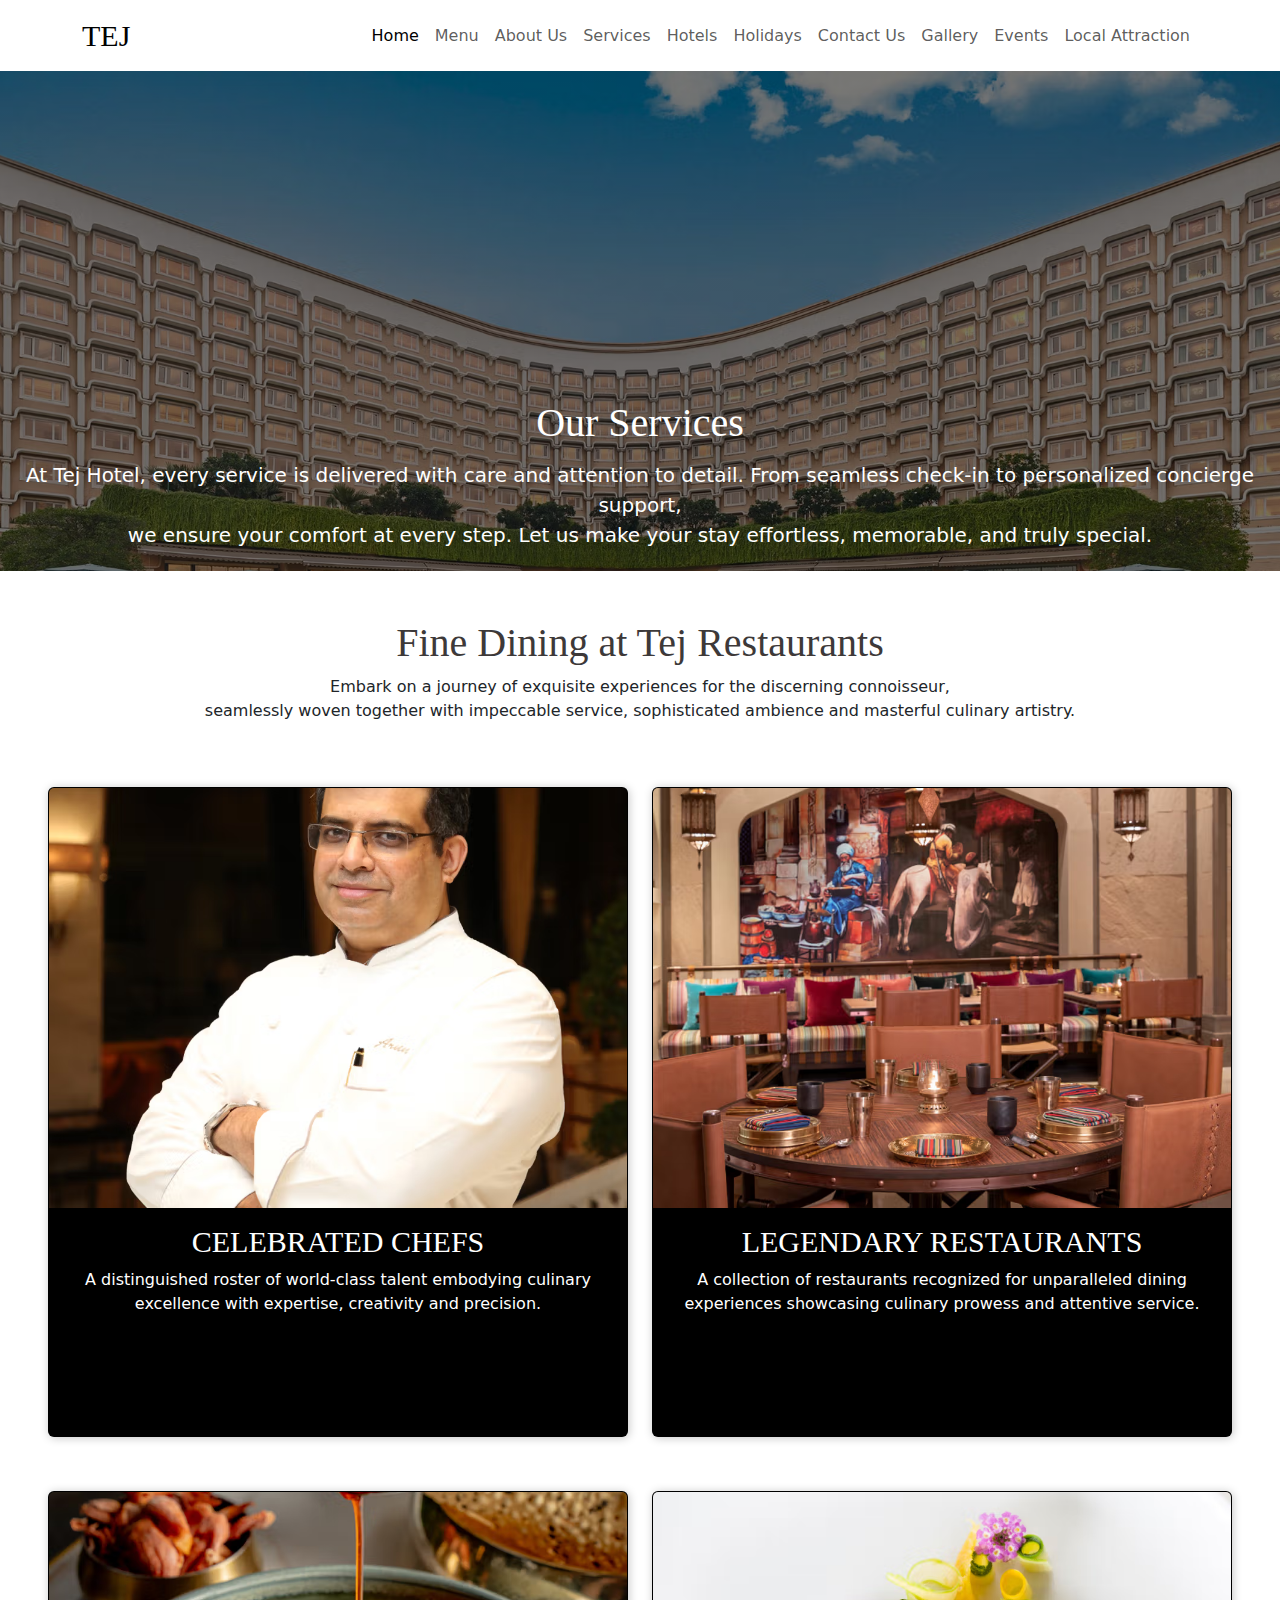
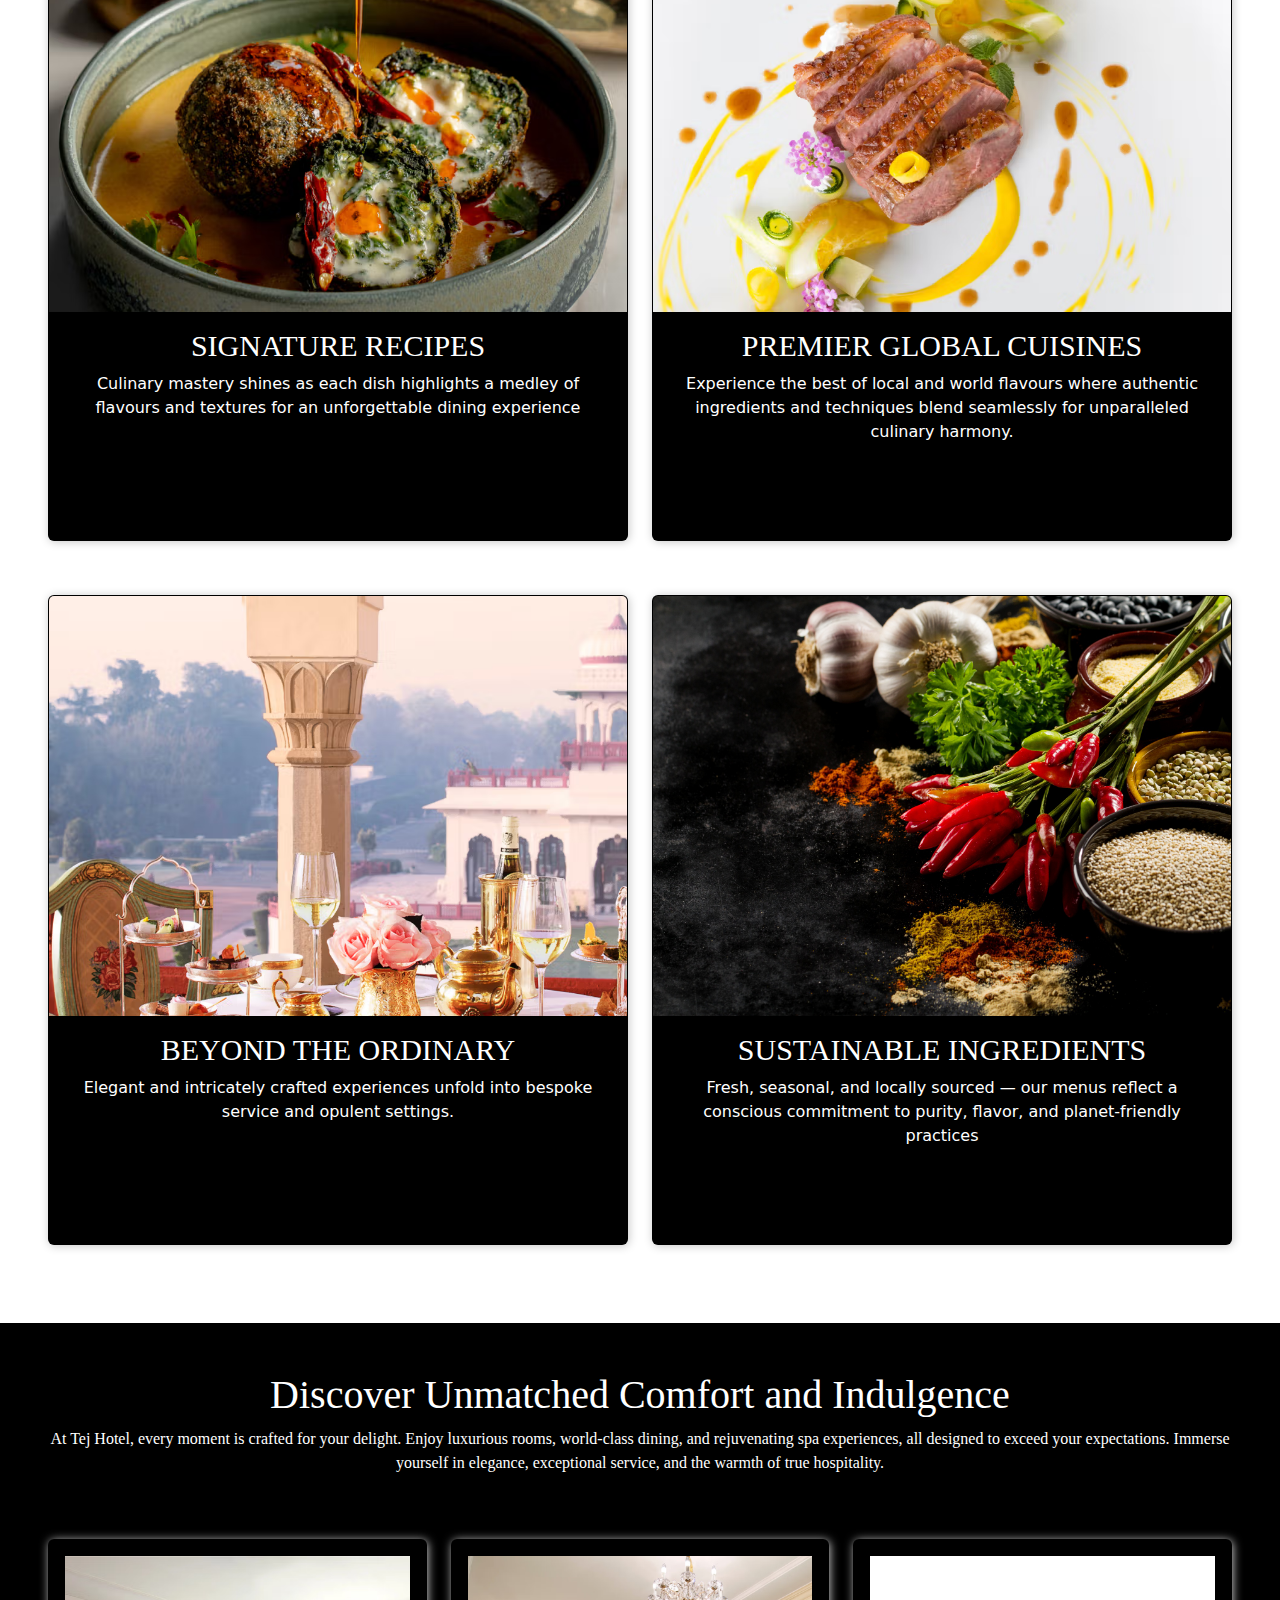
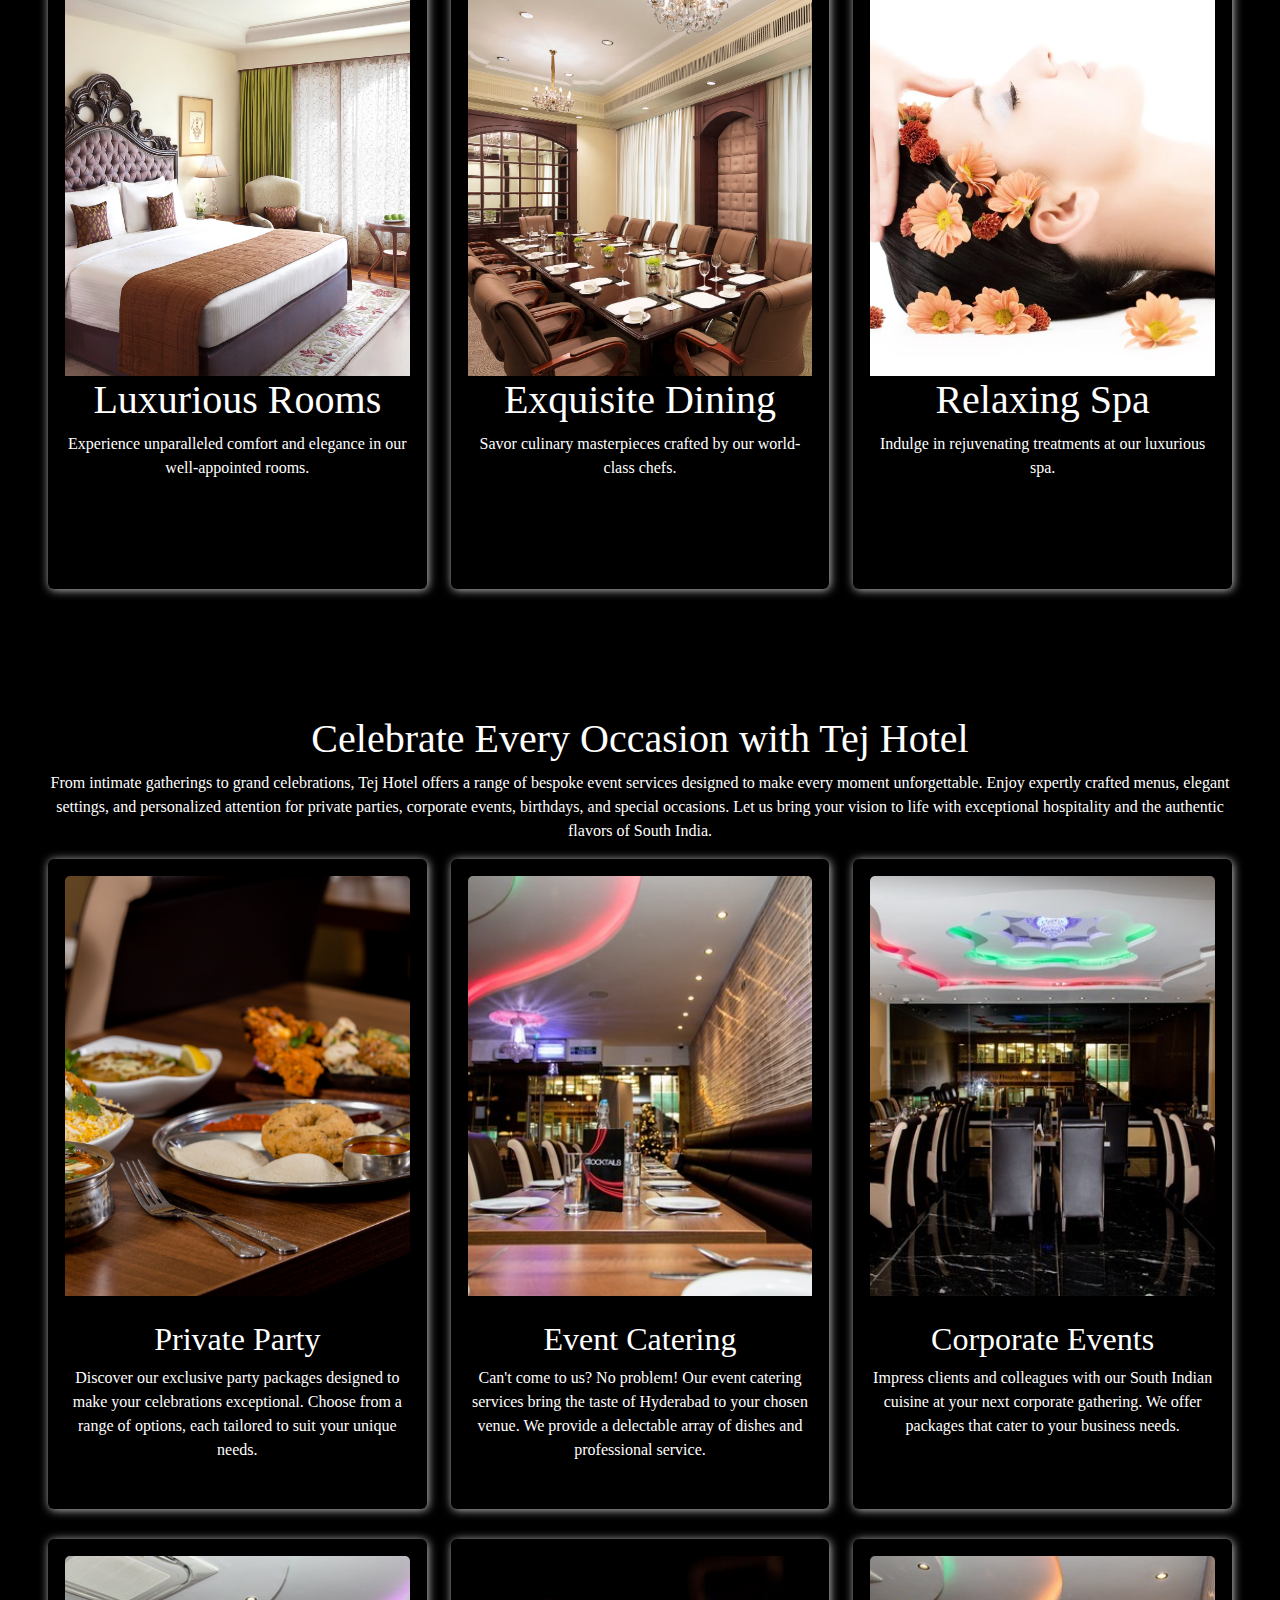
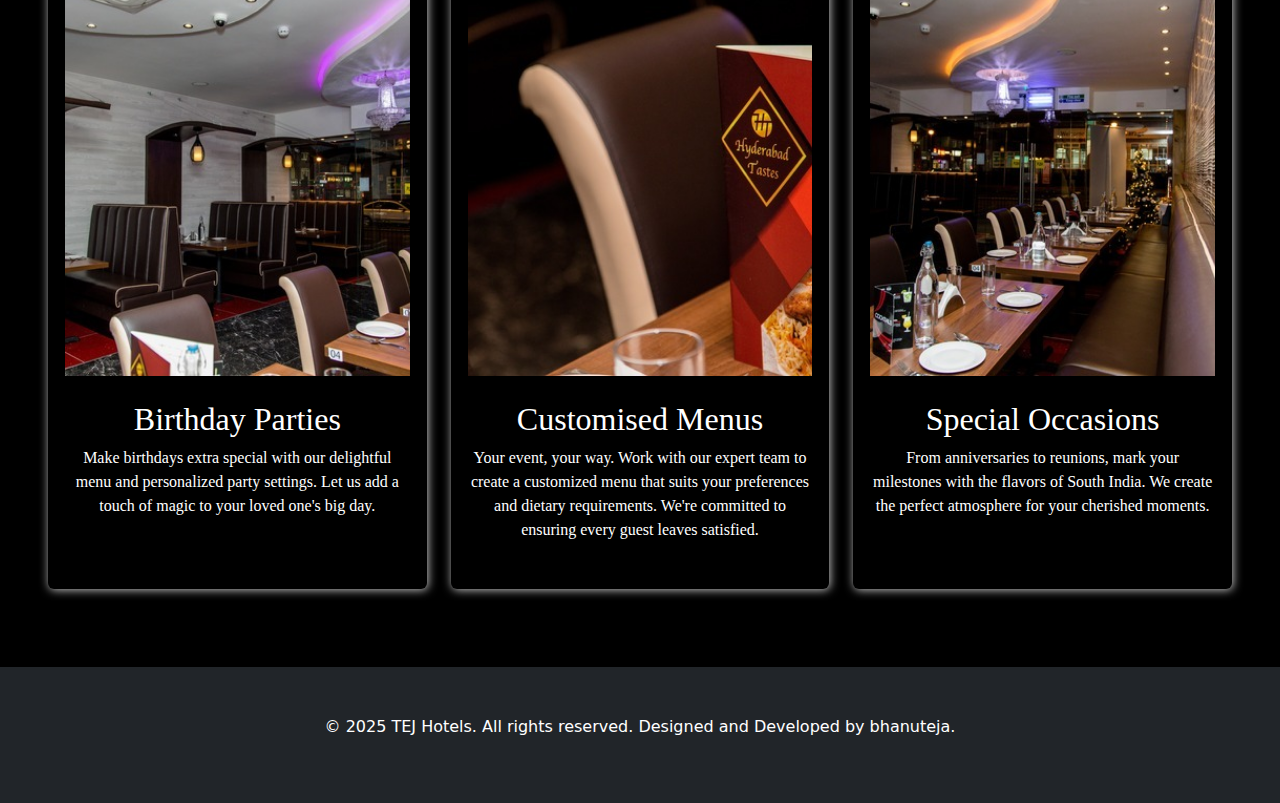
<file: P Services.html>
<!DOCTYPE html>
<html lang="en">
    
<head>
    <meta charset="UTF-8">
    <meta name="viewport" content="width=device-width, initial-scale=1.0">
    <title>TEJ HOTELS</title>
    <link rel="stylesheet" href="css/bootstrap.min.css">
    <script src="js/bootstrap.bundle.min.js"></script>
    <link rel="stylesheet" href="P Services.css">
    <link rel="preconnect" href="https://fonts.gstatic.com" crossorigin>
    <link href="https://fonts.googleapis.com/css2?family=Ewert&family=Inter:ital,opsz,wght@0,14..32,100..900;1,14..32,100..900&display=swap" rel="stylesheet">
</head>

<body>
    <header class="container-fluid">
        <nav class="navbar navbar-expand-md">
            <div class="container">
                    <a href="#" class="navbar-brand">
                        <strong>
                            <span>TEJ</span>
                        </strong>
                    </a>
                    <button class="navbar-toggler" data-bs-target="#mynav" data-bs-toggle="collapse">
                        <span class="navbar-toggler-icon"></span>
                    </button>
                    <div class="collapse navbar-collapse" id="mynav">
                        <ul class="navbar-nav ms-auto">
                    <li class="nav-item">
                        <a href="P index.html" class="nav-link active">Home</a>
                    </li>
                    <li class="nav-item">
                        <a href="P menu.html" class="nav-link">Menu</a>
                    </li>
                    <li class="nav-item">
                        <a href="P about.html" class="nav-link">About Us</a>
                    </li>
                    <li class="nav-item">
                        <a href="P Services.html" class="nav-link">Services</a>
                    </li>
                    <li class="nav-item">
                        <a href="P Hotels.html" class="nav-link">Hotels</a>
                    </li>
                    <li class="nav-item">
                        <a href="P Holidays.html" class="nav-link">Holidays</a>
                    </li>
                    <li class="nav-item">
                        <a href="P Contact.html" class="nav-link">Contact Us</a>
                    </li>
                      <li class="nav-item">
                        <a href="P Gallery.html" class="nav-link">Gallery</a>
                    </li>
                    <li class="nav-item">
                        <a href="P Events.html" class="nav-link">Events</a>
                    </li>
                    <li class="nav-item">
                        <a href="P Local Attraction.html" class="nav-link">Local Attraction</a>
                    </li>
                    </ul>
                    </div>
            </div>
        </nav>
    </header>


<section class="container-fluid2 p-0">
    <h1>Our Services</h1>
    <p>At Tej Hotel, every service is delivered with care and attention to detail. From seamless check-in to personalized concierge support,
      <br> we ensure your comfort at every step. Let us make your stay effortless, memorable, and truly special.</p>
</section>

<section class="container1 p-5 text-center">

     <h1>Fine Dining at Tej Restaurants</h1>
    <p>Embark on a journey of exquisite experiences for the discerning connoisseur,
        <br>seamlessly woven together with impeccable service, sophisticated ambience and masterful culinary artistry.</p>
    <br><br>
    <div class="row row-cols-1 row-cols-md-2 g-4">
  <div class="col">
    <div class="card">
      <img src="b1.avif" class="card-img-top" alt="...">
      <div class="card-body">
        <h5 class="card-title">CELEBRATED CHEFS</h5>
        <p class="card-text">A distinguished roster of world-class talent embodying culinary excellence with expertise, creativity and precision.</p>
      </div>
    </div>
  </div>
  <div class="col">
    <div class="card">
      <img src="b2.avif" class="card-img-top" alt="...">
      <div class="card-body">
        <h5 class="card-title">LEGENDARY RESTAURANTS</h5>
        <p class="card-text">A collection of restaurants recognized for unparalleled dining experiences showcasing culinary prowess and attentive service.</p>
      </div>
    </div>
  </div>
  <div class="col">
    <div class="card">
      <img src="b3.avif" class="card-img-top" alt="...">
      <div class="card-body">
        <h5 class="card-title">SIGNATURE RECIPES</h5>
        <p class="card-text">Culinary mastery shines as each dish highlights a medley of flavours and textures for an unforgettable dining experience</p>
      </div>
    </div>
  </div>
  <div class="col">
    <div class="card">
      <img src="b4.avif" class="card-img-top" alt="...">
      <div class="card-body">
        <h5 class="card-title">PREMIER GLOBAL CUISINES</h5>
        <p class="card-text">Experience the best of local and world flavours where authentic ingredients and techniques blend seamlessly for unparalleled culinary harmony.</p>
      </div>
    </div>
  </div>
   <div class="col">
    <div class="card">
      <img src="b5.avif" class="card-img-top" alt="...">
      <div class="card-body">
        <h5 class="card-title">BEYOND THE ORDINARY</h5>
        <p class="card-text">Elegant and intricately crafted experiences unfold into bespoke service and opulent settings.</p>
      </div>
    </div>
  </div>
   <div class="col">
    <div class="card">
      <img src="B6.jpg" class="card-img-top" alt="...">
      <div class="card-body">
        <h5 class="card-title">SUSTAINABLE INGREDIENTS</h5>
        <p class="card-text">Fresh, seasonal, and locally sourced — our menus reflect a conscious commitment to purity, flavor, and planet-friendly practices</p>
      </div>
    </div>
  </div>
</div>
</section>


<section class="container2 p-5 text-center">

  <h1>Discover Unmatched Comfort and Indulgence</h1>
<p>At Tej Hotel, every moment is crafted for your delight.
Enjoy luxurious rooms, world-class dining, 
and rejuvenating spa experiences, all designed to exceed your expectations.
Immerse yourself in elegance, exceptional service, and the warmth of true hospitality.</p>
<br> <br>
    <div class="row">
            <div class="col-md-6 col-lg-4">
                <div class="card text-center">
                    <div class="card-body">
                        <img src="g8.avif" alt="Rooms" class="img-fluid">
            <h1>Luxurious Rooms</h1>
            <p>Experience unparalleled comfort and elegance in our well-appointed rooms.</p>
                    </div>
                </div>
            </div>
            <div class="col-md-6 col-lg-4">
                <div class="card text-center">
                    <div class="card-body">
                        <img src="g18.avif" alt="Dining" class="img-fluid">
            <h1>Exquisite Dining</h1>
            <p>Savor culinary masterpieces crafted by our world-class chefs.</p>
                    </div>
                </div>
            </div>
            <div class="col-md-6 col-lg-4">
                <div class="card text-center">
                    <div class="card-body">
                         <img src="spa.webp" alt="Spa" class="img-fluid">
            <h1>Relaxing Spa</h1>
            <p>Indulge in rejuvenating treatments at our luxurious spa.</p>
                    </div>
                </div>
            </div>
    </div>
  </section>
           

<section class="container-fluid7 p-5 text-center">
  <h1>Celebrate Every Occasion with Tej Hotel</h1>
  <p>From intimate gatherings to grand celebrations, Tej Hotel offers a range of bespoke event services designed to make every moment unforgettable.
Enjoy expertly crafted menus, elegant settings, and personalized attention for private parties, corporate events, birthdays, and special occasions.
Let us bring your vision to life with exceptional hospitality and the authentic flavors of South India.</p>
    <div class="row">
            <div class="col-md-6 col-lg-4">
                <div class="card text-center">
                    <div class="card-body">
                        <img src="Assets/private.jpg" class="card-img-top" alt="">
                        <br> <br>
                        <h2>Private Party</h2>
                        <p>Discover our exclusive party packages designed to make your celebrations exceptional. Choose from a range of options, each tailored to suit your unique needs.</p>
                    </div>
                </div>
            </div>
            <div class="col-md-6 col-lg-4">
                <div class="card text-center">
                    <div class="card-body">
                        <img src="Assets/event.jpg" class="card-img-top" alt="">
                        <br> <br>
                        <h2>Event Catering</h2>
                        <p>Can't come to us? No problem! Our event catering services bring the taste of Hyderabad to your chosen venue. We provide a delectable array of dishes and professional service.</p>
                    </div>
                </div>
            </div>
            <div class="col-md-6 col-lg-4">
                <div class="card text-center">
                    <div class="card-body">
                        <img src="Assets/carporate.jpg" class="card-img-top" alt="">
                        <br> <br>
                        <h2>Corporate Events</h2>
                        <p>Impress clients and colleagues with our South Indian cuisine at your next corporate gathering. We offer packages that cater to your business needs.</p>
                    </div>
                </div>
            </div>
            <div class="col-md-6 col-lg-4">
                <div class="card text-center">
                    <div class="card-body">
                        <img src="Assets/bday.jpg" class="card-img-top" alt="">
                        <br> <br>
                        <h2>Birthday Parties</h2>
                        <p>Make birthdays extra special with our delightful menu and personalized party settings. Let us add a touch of magic to your loved one's big day.</p>
                    </div>
                </div>
            </div>
            <div class="col-md-6 col-lg-4">
                <div class="card text-center">
                    <div class="card-body">
                        <img src="Assets/menu2.jpg" class="card-img-top" alt="">
                        <br> <br>
                        <h2>Customised Menus</h2>
                        <p>Your event, your way. Work with our expert team to create a customized menu that suits your preferences and dietary requirements. We're committed to ensuring every guest leaves satisfied.</p>
                    </div>
                </div>
            </div>
            <div class="col-md-6 col-lg-4">
                <div class="card text-center">
                    <div class="card-body">
                        <img src="Assets/special.jpg" class="card-img-top" alt="">
                        <br> <br>
                        <h2>Special Occasions</h2>
                        <p>From anniversaries to reunions, mark your milestones with the flavors of South India. We create the perfect atmosphere for your cherished moments.</p>
                    </div>
                </div>
            </div>
        </div>
    </div>
</section>
<footer class="container-fluid p-5 text-bg-dark text-center">
        <p>&copy; 2025 TEJ Hotels. All rights reserved. Designed and Developed by bhanuteja.</p>
    </footer>

</body>
</html>
</file>
<file: P contact.css>
body { overflow-x: hidden; }

.container-fluid2 {
  background-image: linear-gradient(to bottom , rgba(0, 0, 0, 0.518) ,rgba(0, 0, 0, 0.527)), url(ht2.avif);
    background-size: cover;
    background-position: center;
    height: 500px;
    display: flex;
    justify-content: end;
    align-items: center;
    flex-direction: column;
    background-attachment: fixed;
}

.container-fluid h1 {
    text-align: center;
    margin-top: 20px;
   font-family: "Playfair Display", serif;
  color: rgb(76, 74, 74);
  font-weight: 500;
  font-style: normal;
}

header strong{
  font-family: "Playfair Display", serif;
  font-optical-sizing: auto;
  font-weight: 500;
  font-size: 30px;
  font-style: normal;
  color: black;
}

header{
    position: sticky;
    top: 0;
    z-index: 1;
    background-color: white;
}

.container1 h1{
  text-align: start;
    margin-top: 20px;
   font-family: "Playfair Display", serif;
  color: black;
  font-weight: 500;
  font-style: normal;
}

.container2 h1{
  text-align: center;
    margin-top: 20px;
   font-family: "Playfair Display", serif;
  color: black;
  font-weight: 500;
  font-style: normal;
}

.container2 p{
  text-align: center;
}

.container1 img{
  object-fit: cover;
  width: 100%;
  height: 80vh;
   
}

.container3 img{
   width: 100%;
    height: 100%;
    object-fit: cover;
}

.container5 img{
   width: 100%;
    height: 100%;
    object-fit: cover;
}

.container3 h5{
  text-align: center;
}

.container5 h5{
  text-align: center;
}


.container-fluid2 h1{
  font-weight: 500;
  font-family: "Playfair Display", serif;
  color: white;

}

.container-fluid2 p{
  font-size: 20px;
  color: white;
  font-weight: 300;
  padding: 5px;
  text-align: center;
}

.container2 img {
    width: 150px;
    height: 200px;
    object-fit: cover;
}



.text-center{
    display: flex;
    justify-content: center;
    align-items: center;
    flex-direction: column;
}

.container4 h1{
  font-weight: 700;
    font-size: 50px;
  font-family: "Playfair Display", serif;
  color: black;

}

.container4{
   background-color: rgb(204, 199, 199);
    color: black;
    width: 100%;
}

.container4 h1,h2,h4{
    color: black;
}



.container4 a{
    text-decoration: none;
    color: black;
}
</file>
<file: P gallery.css>
body { overflow-x: hidden; }

.container-fluid2 {
  background-image: linear-gradient(to bottom , rgba(0, 0, 0, 0.518) ,rgba(0, 0, 0, 0.527)), url(g2.avif);
    background-size: cover;
    background-position: center;
    height: 500px;
    display: flex;
    justify-content: end;
    align-items: center;
    flex-direction: column;
    background-attachment: fixed;
}

.container-fluid2 h1{
  font-weight: 500;
  font-family: "Playfair Display", serif;
  color: white;

}

.container-fluid2 p{
  font-size: 20px;
  color: white;
  font-weight: 300;
  padding: 5px;
  text-align: center;
}

header strong{
  font-family: "Playfair Display", serif;
  font-optical-sizing: auto;
  font-weight: 500;
  font-size: 30px;
  font-style: normal;
  color: black;
}



header{
    position: sticky;
    top: 0;
    z-index: 1;
    background-color: white;
}

.container-fluid h1 {
    text-align: center;
    margin-top: 20px;
   font-family: "Playfair Display", serif;
  color: rgb(76, 74, 74);
  font-weight: 500;
  font-style: normal;
}

.card {
    margin-bottom: 30px;
    box-shadow: 1px 1px 10px rgb(198, 198, 198);
    transition-duration: 1s;
    height: 500px;
    border: none;
    padding: 0;
    margin: 0;
    background: none;
}

.card:hover {
    box-shadow: 1px 1px 10px rgb(52, 52, 52);
}

.card img {
    width: 100%;
    height: 100%;
    object-fit: cover;
}
</file>
<file: index.css>
.card {
    margin-bottom: 30px;
    box-shadow: 1px 1px 10px rgb(198, 198, 198);
    transition-duration: 1s;
    height: 250px;
}

.card:hover{
    box-shadow: 1px 1px 10px rgb(52, 52, 52);
}


header strong{
  font-family: "Playfair Display", serif;
  font-optical-sizing: auto;
  font-weight: 500;
  font-size: 50px;
  font-style: normal;
  color: black;
}

.modal-footer button{
    width: 100px;
}

header{
    position: sticky;
    top: 0;
    z-index: 1;
    background-color: transparent;
}

.banner1,
.banner2,
.banner3 {
    width: 100%;
    height: 500px;
    background-size: cover;
    background-position: center;
    display: flex;
    justify-content: center;
    align-items: center;
    flex-direction: column;
    color: white;
    font-family: "Playfair Display", serif;
}

.banner1{
    background-image: linear-gradient(to bottom , rgba(0, 0, 0, 0.518) ,rgba(0, 0, 0, 0.527)), url(c3.avif);
}
.banner2{
    background-image: linear-gradient(to bottom , rgba(0, 0, 0, 0.518) ,rgba(0, 0, 0, 0.527)), url(c2.avif);
}
.banner3{
    background-image: linear-gradient(to bottom , rgba(0, 0, 0, 0.518) ,rgba(0, 0, 0, 0.527)), url(c1.avif);
}

.carousel h1{
    font-weight: 900;
}

.carousel p{
    padding: 5px;
}

.carousel-item button{
    width: 250px;
}

.videobg{
    width: 100%;
    height: auto;
    overflow: hidden;
}

.videobg h1{
    position: absolute;
    top: 50%;
    left: 50%;
    transform: translate(-50%, -50%);
    color: white;
    font-size: 40px;
    font-weight: 500;
    text-align: center;
    font-family: "Playfair Display", serif;
}

.videobg video{
    width: 100%;
    height: 100%;
}

.container1{
    width: 100%;
    color: black;
    text-align: center;
}

.container1 h1{
    color: rgb(61, 57, 57);
    text-align: center;
    font-family: "Playfair Display", serif;
    font-weight: 300;
}

.knowmore{
 text-align: start;
}


.container-fluid5{
    width: 100%;
    height: 80vh;
    background-image: url(family.avif);
    font-family: "Playfair Display", serif;
    background-size: cover;
    background-position: center;
    display: flex;
    justify-content: end;
    align-items: start;
    flex-direction: column;
    
}

.container-fluid5 h1{
    font-size: 50px;
    margin-left: 40px;
    font-weight: 100;
    color: azure;
}
.container-fluid5 p{
    font-size: 20px;
    margin-left: 40px;
}

.container-fluid3{
    width: 100%;
    height: 30vh;
    font-family: "Playfair Display", serif;
    background-size: cover;
    background-position: center;
    display: flex;
    justify-content: end;
    align-items: start;
    flex-direction: column;
}

.container-fluid8{
        font-family: "Playfair Display", serif;
    background-size: cover;
    background-position: center;
    display: flex;
    justify-content: end;
    align-items: start;
    flex-direction: column;
}

.container-fluid8 h5{
    font-size: 30px;
    color: black;
}

.videobg h1 {
  animation: fadeOut 1s ease 3s forwards;
}

@keyframes fadeOut {
  to {
    opacity: 0;
    visibility: hidden;
  }
}
</file>
<file: P Hotels.css>
.container-fluid2 {
  background-image: linear-gradient(to bottom , rgba(0, 0, 0, 0.518) ,rgba(0, 0, 0, 0.527)), url(221.jpg);
    background-size: cover;
    background-position: center;
    height: 500px;
    display: flex;
    justify-content: end;
    align-items: center;
    flex-direction: column;
    background-attachment: fixed;
}

.container-fluid2 h1{
  font-weight: 500;
  font-family: "Playfair Display", serif;
  color: white;

}

.container-fluid2 p{
  font-size: 20px;
  color: white;
  font-weight: 300;
  padding: 5px;
  text-align: center;
}

header strong{
  font-family: "Playfair Display", serif;
  font-optical-sizing: auto;
  font-weight: 500;
  font-size: 30px;
  font-style: normal;
  color: black;
}

header{
    position: sticky;
    top: 0;
    z-index: 1;
    background-color: white;
}

.container-fluid7 h1 {
    text-align: center;
    margin-top: 20px;
   font-family: "Playfair Display", serif;
  color: rgb(76, 74, 74);
  font-weight: 500;
  font-style: normal;
}

.container1{
    text-align: center;
    margin-top: 20px;
   font-family: "Playfair Display", serif;
  color: black;
  font-weight: 500;
  font-style: normal;
}


.card {
    margin-bottom: 30px;
    box-shadow: 1px 1px 10px rgb(198, 198, 198);
    transition-duration: 1s;
    height: 500px;
    background-color: black;
}

.card:hover {
    box-shadow: 1px 1px 10px rgb(52, 52, 52);
}

.card img {
    width: 100%;
    height: 200px;
    object-fit: cover;
}

header strong{
  font-family: "Playfair Display", serif;
  font-optical-sizing: auto;
  font-weight: 500;
  font-size: 30px;
  font-style: normal;
  color: black;
}

.card h2 {
    font-family: "Playfair Display", serif;
    font-style: normal;
    color: white;

}

.card p {
    color: white;
}

header{
    position: sticky;
    top: 0;
    z-index: 1;
    background-color: white;
}

.card {
    margin-bottom: 30px;
    box-shadow: 1px 1px 10px rgb(198, 198, 198);
    transition-duration: 1s;
    height: 650px;
}

.card-title {
    font-family: "Playfair Display", serif;
    font-weight: 500;
    color: white;
    font-size: 30px;
}

.card h2 {
    font-family: "Playfair Display", serif;
    font-weight: 400;
    font-style: normal;
    color: white;

}

.card img {
    width: 100%;
    height: 420px;
    background-size: cover;
    background-position: center;
}
</file>
<file: P Local Attraction.css>
body { overflow-x: hidden; }
.container-fluid2 {
  background-image: linear-gradient(to bottom , rgba(0, 0, 0, 0.518) ,rgba(0, 0, 0, 0.527)), url(local.avif);
    background-size: cover;
    background-position: center;
    height: 500px;
    display: flex;
    justify-content: end;
    align-items: center;
    flex-direction: column;
    background-attachment: fixed;
}

.container-fluid2 h1{
  font-weight: 500;
  font-family: "Playfair Display", serif;
  color: white;

}

.container-fluid2 p{
  font-size: 20px;
  color: white;
  font-weight: 300;
  padding: 5px;
  text-align: center;
}

header strong{
  font-family: "Playfair Display", serif;
  font-optical-sizing: auto;
  font-weight: 500;
  font-size: 30px;
  font-style: normal;
  color: black;
}

header{
    position: sticky;
    top: 0;
    z-index: 1;
    background-color: white;
}

.container1 h1{
   text-align: center;
    margin-top: 20px;
   font-family: "Playfair Display", serif;
  color: black;
  font-weight: 500;
  font-style: normal;
}

.container2 img{
   width: 100%;
    height: 100%;
    object-fit: cover;
}

.container2{
   text-align: center;
}

.container2 h1 {
text-align: center;
    margin-top: 20px;
   font-family: "Playfair Display", serif;
  color: black;
  font-weight: 500;
  font-style: normal;
}

.container2 button{
    background-color: goldenrod;
    color: white;
    width: 120px;
    height: 40px;
    font-weight: 600;
}

.container3 h1 {
    text-align: center;
    margin-top: 20px;
   font-family: "Playfair Display", serif;
  color: black;
  font-weight: 500;
  font-style: normal;
}

.container3 img{
   width: 100%;
    height: 100%;
    object-fit: cover;
}

.container3{
   text-align: center;
}

.container3 button{
    background-color: goldenrod;
    color: white;
    width: 120px;
    height: 40px;
    font-weight: 600;
}

.container-fluid3 h1{
    color: rgb(61, 57, 57);
    text-align: center;
    font-family: "Playfair Display", serif;
    font-weight: 300;
    margin-top: 30px;
}
</file>
<file: P menu.css>
body { overflow-x: hidden; }

.container-fluid2 {
  background-image: linear-gradient(to bottom , rgba(0, 0, 0, 0.518) ,rgba(0, 0, 0, 0.527)), url(menu.avif);
    background-size: cover;
    background-position: center;
    height: 500px;
    display: flex;
    justify-content: end;
    align-items: center;
    flex-direction: column;
    background-attachment: fixed;
}

.banner1 {
    width: 100%;
    height: 500px;
    background-size: cover;
    background-position: center;
    display: flex;
    justify-content: top;
    align-items: center;
    flex-direction: column;
    color: rgb(8, 8, 8);
}

.banner1{
    background-image: url(COLLAB.png);
}

.carousel h1{
    font-weight: 900;
    font-family: "Playfair Display", serif;
}

.carousel p{
    padding: 5px;
}

.carousel-item button{
    width: 250px;
}


.container-fluid2 h1{
  font-weight: 500;
  font-family: "Playfair Display", serif;
   color: white;

}

.container-fluid2 p{
  font-size: 20px;
  color: white;
  font-weight: 300;
  padding: 5px;
  text-align: center;
}

.card {
    margin-bottom: 30px;
    box-shadow: 1px 1px 10px rgb(198, 198, 198);
    transition-duration: 1s;
    height: 500px;
}

.card:hover {
    box-shadow: 1px 1px 10px rgb(52, 52, 52);
}

.card img {
    width: 100%;
    height: 250px;
    object-fit: cover;
}

header strong{
  font-family: "Playfair Display", serif;
  font-optical-sizing: auto;
  font-weight: 500;
  font-size: 30px;
  font-style: normal;
  color: black;
}

header{
    position: sticky;
    top: 0;
    z-index: 1;
    background-color: white;
}

.Updates h1{
  font-weight: 500;
  font-family: "Playfair Display", serif;
  color: rgb(87, 86, 86);

}

.container5 h1{
    font-weight: 500;
  font-family: "Playfair Display", serif;
  color: black;
}

.container5 p{
     font-size: 20px;
  padding: 5px;
  text-align: center;
}

.container6 h1{
  font-weight: 500;
  font-family: "Playfair Display", serif;
  color: rgb(87, 86, 86);
}

.container6 p{
    font-size: 20px;
    padding: 5px;
    text-align: center;
}

.Updates p{
  font-size: 20px;
  padding: 5px;
  text-align: center;
}

.container h2{
   font-weight: 500;
    font-family: "Playfair Display", serif;
    color:  rgb(87, 86, 86);
}
</file>
<file: P Services.css>
.container-fluid2 {
  background-image: linear-gradient(to bottom , rgba(0, 0, 0, 0.518) ,rgba(0, 0, 0, 0.527)), url(sevices.avif);
    background-size: cover;
    background-position: center;
    height: 500px;
    display: flex;
    justify-content: end;
    align-items: center;
    flex-direction: column;
    background-attachment: fixed;
}

.container-fluid2 h1{
  font-weight: 500;
  font-family: "Playfair Display", serif;
  color: white;

}

.container-fluid2 p{
  font-size: 20px;
  color: white;
  font-weight: 300;
  padding: 5px;
  text-align: center;
}

.card {
    margin-bottom: 30px;
    box-shadow: 1px 1px 10px rgb(198, 198, 198);
    transition-duration: 1s;
    height: 500px;
    background-color: black;
}

.card:hover {
    box-shadow: 1px 1px 10px rgb(52, 52, 52);
}

.card img {
    width: 100%;
    height: 200px;
    object-fit: cover;
}

header strong{
  font-family: "Playfair Display", serif;
  font-optical-sizing: auto;
  font-weight: 500;
  font-size: 30px;
  font-style: normal;
  color: black;
}

.card h2 {
    font-family: "Playfair Display", serif;
    font-style: normal;
    color: white;

}

.card p {
    color: white;
}

header{
    position: sticky;
    top: 0;
    z-index: 1;
    background-color: white;
}

.card {
    margin-bottom: 30px;
    box-shadow: 1px 1px 10px rgb(198, 198, 198);
    transition-duration: 1s;
    height: 650px;
}

.card:hover {
    box-shadow: 1px 1px 10px rgb(52, 52, 52);
}

.card h2 {
    font-family: "Playfair Display", serif;
    font-weight: 400;
    font-style: normal;
    color: white;

}

.card img {
    width: 100%;
    height: 420px;
    background-size: cover;
    background-position: center;
}

.card-title {
    font-family: "Playfair Display", serif;
    font-weight: 500;
    color: white;
    font-size: 30px;
}

.container1 h1{
    color: rgb(61, 57, 57);
    text-align: center;
    font-family: "Playfair Display", serif;
    font-weight: 300;
}

.container2 h1{
    color: white;
    text-align: center;
    font-family: "Playfair Display", serif;
    font-weight: 300;
}

.container2 p{
     color: white;
    text-align: center;
    font-family: "Playfair Display", serif;
}

.container2 {
    background-color: black;
}

.container-fluid7 {
    background-color: black;
}

.container-fluid7 h1 {
    color: white;
    text-align: center;
    font-family: "Playfair Display", serif;
    font-weight: 300;
}

.container-fluid7 p {
    color: white;
    text-align: center;
    font-family: "Playfair Display", serif;
}
</file>
